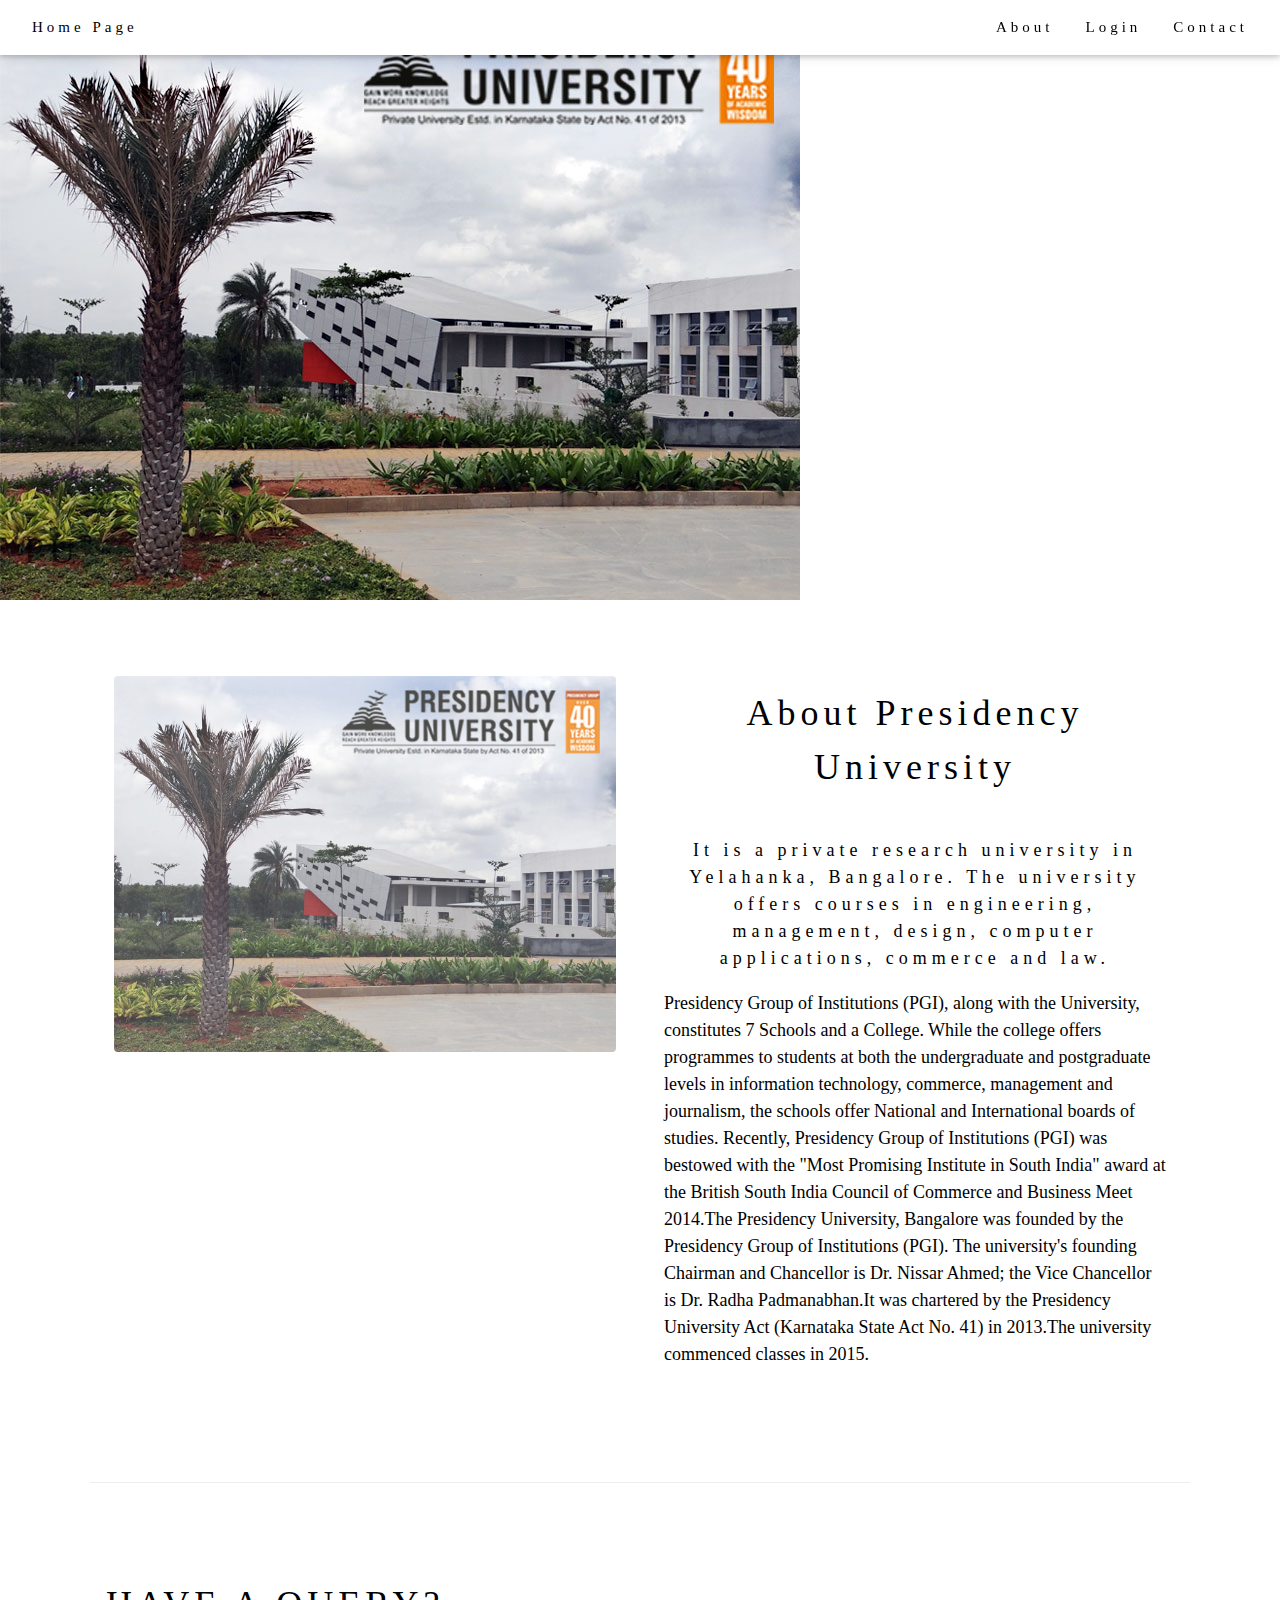
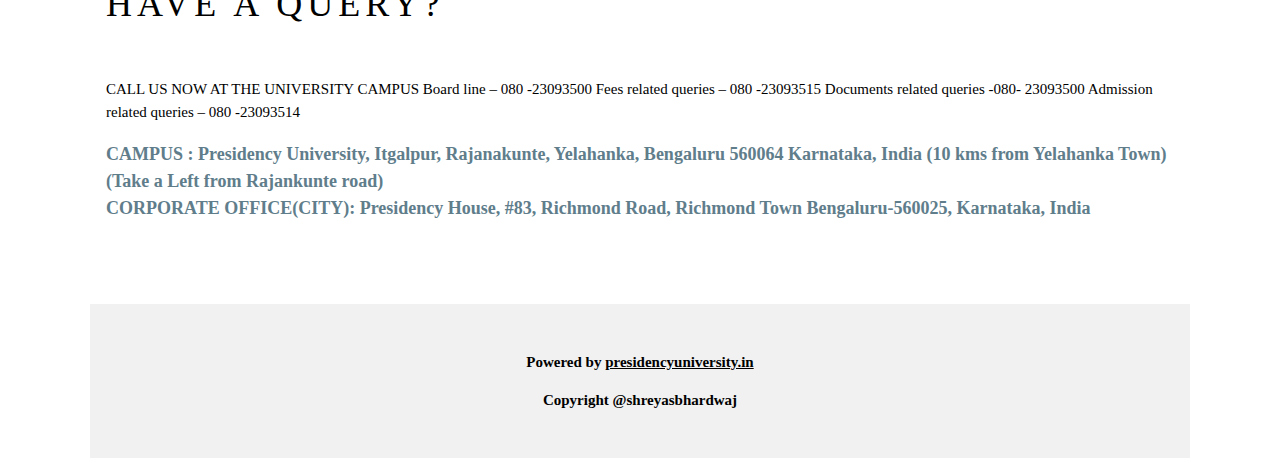
<file: index.html>
<!DOCTYPE html>
<html>
<title>Home Page</title>
<meta charset="UTF-8">
<meta name="viewport" content="width=device-width, initial-scale=1">
<link rel="stylesheet" href="https://www.w3schools.com/w3css/4/w3.css">
<style>
body {
  font-family: "Times New Roman", Georgia, Serif;}
h1, h2, h3, h4, h5, h6 {
  font-family: "Playfair Display";
  letter-spacing: 5px;
}
</style>
<body>

<!-- Navbar (sit on top) -->
<div class="w3-top">
  <div class="w3-bar w3-white w3-padding w3-card" style="letter-spacing:4px;">
    <a href="#home" class="w3-bar-item w3-button">Home Page</a>
    <!-- Right-sided navbar links. Hide them on small screens -->
    <div class="w3-right w3-hide-small">
      <a href="#about" class="w3-bar-item w3-button">About</a>
      <a href="Login_v3" class="w3-bar-item w3-button">Login</a>
      <a href="#contact" class="w3-bar-item w3-button">Contact</a>
    </div>
  </div>
</div>

<!-- Header -->
<header class="w3-display-container w3-content w3-wide" style="max-width:1600px;min-width:500px" id="home">
  <img class="w3-image" src="../images/presidency-campus.jpg" alt="Presidency" width="800" height="600">
  <div class="w3-display-bottomleft w3-padding-large w3-opacity">
    <h1 class="w3-xxlarge">PU</h1>
  </div>
</header>

<!-- Page content -->
<div class="w3-content" style="max-width:1100px">

  <!-- About Section -->
  <div class="w3-row w3-padding-64" id="about">
    <div class="w3-col m6 w3-padding-large w3-hide-small">
     <img src="./images/presidency-campus.jpg" class="w3-round w3-image w3-opacity-min" alt="Table Setting" width="800" height="600">
    </div>

    <div class="w3-col m6 w3-padding-large">
      <h1 class="w3-center">About Presidency University</h1><br>
      <h5 class="w3-center">It is a private research university in Yelahanka, Bangalore. The university offers courses in engineering, management, design, computer applications, commerce and law.</h5>
      <p class="w3-large">Presidency Group of Institutions (PGI), along with the University, constitutes 7 Schools and a College. While the college offers programmes to students at both the undergraduate and postgraduate levels in information technology, commerce, management and journalism, the schools offer National and International boards of studies. Recently, Presidency Group of Institutions (PGI) was bestowed with the "Most Promising Institute in South India" award at the British South India Council of Commerce and Business Meet 2014.The Presidency University, Bangalore was founded by the Presidency Group of Institutions (PGI). The university's founding Chairman and Chancellor is Dr. Nissar Ahmed; the Vice Chancellor is Dr. Radha Padmanabhan.It was chartered by the Presidency University Act (Karnataka State Act No. 41) in 2013.The university commenced classes in 2015.</p>
    </div>
  </div>
  
  <hr>
  
  
  <!-- Contact Section -->
  <div class="w3-container w3-padding-64" id="contact">
    <h1>HAVE A QUERY?</h1><br>
    <p>CALL US NOW AT THE UNIVERSITY CAMPUS
Board line – 080 -23093500
Fees related queries – 080 -23093515
Documents related queries -080- 23093500
Admission related queries – 080 -23093514</p>
    <p class="w3-text-blue-grey w3-large"><b>CAMPUS :
Presidency University,
Itgalpur, Rajanakunte,
Yelahanka,
Bengaluru 560064
Karnataka, India
(10 kms from Yelahanka Town)
(Take a Left from Rajankunte road)<br>

CORPORATE OFFICE(CITY):
Presidency House,
#83, Richmond Road,
Richmond Town
Bengaluru-560025,
Karnataka, India</p>
    
  
<!-- End page content -->
</div>

<!-- Footer -->
<footer class="w3-center w3-light-grey w3-padding-32">
  <p>Powered by <a href="https://presidencyuniversity.in/" title="W3.CSS" target="_blank" class="w3-hover-text-green">presidencyuniversity.in</a></p>
  <p> Copyright @shreyasbhardwaj </p>
</footer>

</body>
</html>
</file>
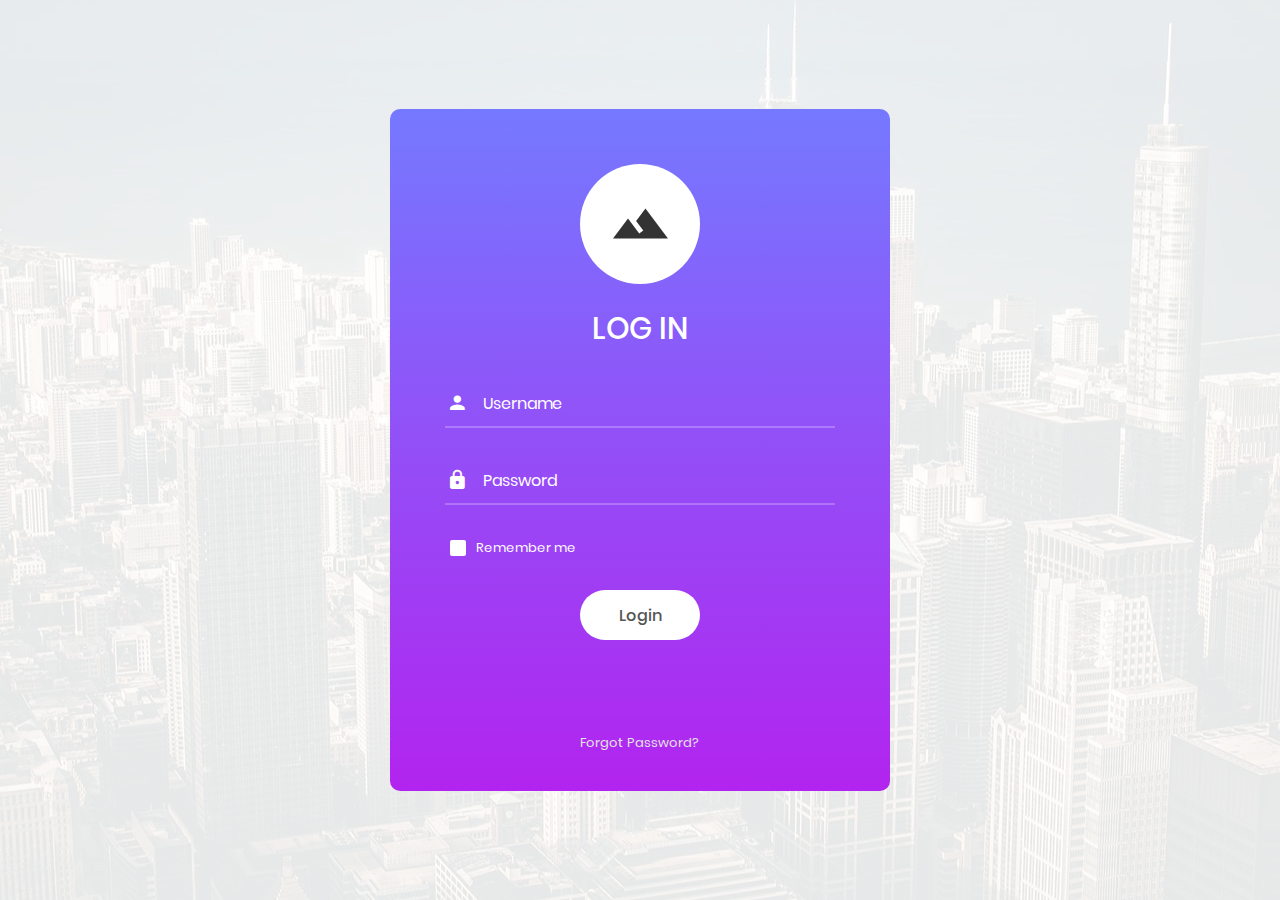
<file: Login_v3/index.html>
<!DOCTYPE html>
<html lang="en">
<head>
	<title>Login V3</title>
	<meta charset="UTF-8">
	<meta name="viewport" content="width=device-width, initial-scale=1">
<!--===============================================================================================-->	
	<link rel="icon" type="image/png" href="images/icons/favicon.ico"/>
<!--===============================================================================================-->
	<link rel="stylesheet" type="text/css" href="vendor/bootstrap/css/bootstrap.min.css">
<!--===============================================================================================-->
	<link rel="stylesheet" type="text/css" href="fonts/font-awesome-4.7.0/css/font-awesome.min.css">
<!--===============================================================================================-->
	<link rel="stylesheet" type="text/css" href="fonts/iconic/css/material-design-iconic-font.min.css">
<!--===============================================================================================-->
	<link rel="stylesheet" type="text/css" href="vendor/animate/animate.css">
<!--===============================================================================================-->	
	<link rel="stylesheet" type="text/css" href="vendor/css-hamburgers/hamburgers.min.css">
<!--===============================================================================================-->
	<link rel="stylesheet" type="text/css" href="vendor/animsition/css/animsition.min.css">
<!--===============================================================================================-->
	<link rel="stylesheet" type="text/css" href="vendor/select2/select2.min.css">
<!--===============================================================================================-->	
	<link rel="stylesheet" type="text/css" href="vendor/daterangepicker/daterangepicker.css">
<!--===============================================================================================-->
	<link rel="stylesheet" type="text/css" href="css/util.css">
	<link rel="stylesheet" type="text/css" href="css/main.css">
<!--===============================================================================================-->
</head>
<body>
	
	<div class="limiter">
		<div class="container-login100" style="background-image: url('images/bg-01.jpg');">
			<div class="wrap-login100">
				<form class="login100-form validate-form" action="..\logintest.php" method="post">
					<span class="login100-form-logo">
						<i class="zmdi zmdi-landscape"></i>
					</span>

					<span class="login100-form-title p-b-34 p-t-27">
						Log in
					</span>

					<div class="wrap-input100 validate-input" data-validate = "Enter username">
						<input class="input100" type="text" name="username" placeholder="Username">
						<span class="focus-input100" data-placeholder="&#xf207;"></span>
					</div>

					<div class="wrap-input100 validate-input" data-validate="Enter password">
						<input class="input100" type="password" name="pass" placeholder="Password">
						<span class="focus-input100" data-placeholder="&#xf191;"></span>
					</div>

					<div class="contact100-form-checkbox">
						<input class="input-checkbox100" id="ckb1" type="checkbox" name="remember-me">
						<label class="label-checkbox100" for="ckb1">
							Remember me
						</label>
					</div>

					<div class="container-login100-form-btn">
						<button class="login100-form-btn">
							Login
						</button>
					</div>

					<div class="text-center p-t-90">
						<a class="txt1" href="#">
							Forgot Password?
						</a>
					</div>
				</form>
			</div>
		</div>
	</div>
	

	<div id="dropDownSelect1"></div>
	
<!--===============================================================================================-->
	<script src="vendor/jquery/jquery-3.2.1.min.js"></script>
<!--===============================================================================================-->
	<script src="vendor/animsition/js/animsition.min.js"></script>
<!--===============================================================================================-->
	<script src="vendor/bootstrap/js/popper.js"></script>
	<script src="vendor/bootstrap/js/bootstrap.min.js"></script>
<!--===============================================================================================-->
	<script src="vendor/select2/select2.min.js"></script>
<!--===============================================================================================-->
	<script src="vendor/daterangepicker/moment.min.js"></script>
	<script src="vendor/daterangepicker/daterangepicker.js"></script>
<!--===============================================================================================-->
	<script src="vendor/countdowntime/countdowntime.js"></script>
<!--===============================================================================================-->
	<script src="js/main.js"></script>

</body>
</html>
</file>
<file: Login_v3/vendor/daterangepicker/daterangepicker.css>
.daterangepicker {
  position: absolute;
  color: inherit;
  background-color: #fff;
  border-radius: 4px;
  width: 278px;
  padding: 4px;
  margin-top: 1px;
  top: 100px;
  left: 20px;
  /* Calendars */ }
  .daterangepicker:before, .daterangepicker:after {
    position: absolute;
    display: inline-block;
    border-bottom-color: rgba(0, 0, 0, 0.2);
    content: ''; }
  .daterangepicker:before {
    top: -7px;
    border-right: 7px solid transparent;
    border-left: 7px solid transparent;
    border-bottom: 7px solid #ccc; }
  .daterangepicker:after {
    top: -6px;
    border-right: 6px solid transparent;
    border-bottom: 6px solid #fff;
    border-left: 6px solid transparent; }
  .daterangepicker.opensleft:before {
    right: 9px; }
  .daterangepicker.opensleft:after {
    right: 10px; }
  .daterangepicker.openscenter:before {
    left: 0;
    right: 0;
    width: 0;
    margin-left: auto;
    margin-right: auto; }
  .daterangepicker.openscenter:after {
    left: 0;
    right: 0;
    width: 0;
    margin-left: auto;
    margin-right: auto; }
  .daterangepicker.opensright:before {
    left: 9px; }
  .daterangepicker.opensright:after {
    left: 10px; }
  .daterangepicker.dropup {
    margin-top: -5px; }
    .daterangepicker.dropup:before {
      top: initial;
      bottom: -7px;
      border-bottom: initial;
      border-top: 7px solid #ccc; }
    .daterangepicker.dropup:after {
      top: initial;
      bottom: -6px;
      border-bottom: initial;
      border-top: 6px solid #fff; }
  .daterangepicker.dropdown-menu {
    max-width: none;
    z-index: 3001; }
  .daterangepicker.single .ranges, .daterangepicker.single .calendar {
    float: none; }
  .daterangepicker.show-calendar .calendar {
    display: block; }
  .daterangepicker .calendar {
    display: none;
    max-width: 270px;
    margin: 4px; }
    .daterangepicker .calendar.single .calendar-table {
      border: none; }
    .daterangepicker .calendar th, .daterangepicker .calendar td {
      white-space: nowrap;
      text-align: center;
      min-width: 32px; }
  .daterangepicker .calendar-table {
    border: 1px solid #fff;
    padding: 4px;
    border-radius: 4px;
    background-color: #fff; }
  .daterangepicker table {
    width: 100%;
    margin: 0; }
  .daterangepicker td, .daterangepicker th {
    text-align: center;
    width: 20px;
    height: 20px;
    border-radius: 4px;
    border: 1px solid transparent;
    white-space: nowrap;
    cursor: pointer; }
    .daterangepicker td.available:hover, .daterangepicker th.available:hover {
      background-color: #eee;
      border-color: transparent;
      color: inherit; }
    .daterangepicker td.week, .daterangepicker th.week {
      font-size: 80%;
      color: #ccc; }
  .daterangepicker td.off, .daterangepicker td.off.in-range, .daterangepicker td.off.start-date, .daterangepicker td.off.end-date {
    background-color: #fff;
    border-color: transparent;
    color: #999; }
  .daterangepicker td.in-range {
    background-color: #ebf4f8;
    border-color: transparent;
    color: #000;
    border-radius: 0; }
  .daterangepicker td.start-date {
    border-radius: 4px 0 0 4px; }
  .daterangepicker td.end-date {
    border-radius: 0 4px 4px 0; }
  .daterangepicker td.start-date.end-date {
    border-radius: 4px; }
  .daterangepicker td.active, .daterangepicker td.active:hover {
    background-color: #357ebd;
    border-color: transparent;
    color: #fff; }
  .daterangepicker th.month {
    width: auto; }
  .daterangepicker td.disabled, .daterangepicker option.disabled {
    color: #999;
    cursor: not-allowed;
    text-decoration: line-through; }
  .daterangepicker select.monthselect, .daterangepicker select.yearselect {
    font-size: 12px;
    padding: 1px;
    height: auto;
    margin: 0;
    cursor: default; }
  .daterangepicker select.monthselect {
    margin-right: 2%;
    width: 56%; }
  .daterangepicker select.yearselect {
    width: 40%; }
  .daterangepicker select.hourselect, .daterangepicker select.minuteselect, .daterangepicker select.secondselect, .daterangepicker select.ampmselect {
    width: 50px;
    margin-bottom: 0; }
  .daterangepicker .input-mini {
    border: 1px solid #ccc;
    border-radius: 4px;
    color: #555;
    height: 30px;
    line-height: 30px;
    display: block;
    vertical-align: middle;
    margin: 0 0 5px 0;
    padding: 0 6px 0 28px;
    width: 100%; }
    .daterangepicker .input-mini.active {
      border: 1px solid #08c;
      border-radius: 4px; }
  .daterangepicker .daterangepicker_input {
    position: relative; }
    .daterangepicker .daterangepicker_input i {
      position: absolute;
      left: 8px;
      top: 8px; }
  .daterangepicker.rtl .input-mini {
    padding-right: 28px;
    padding-left: 6px; }
  .daterangepicker.rtl .daterangepicker_input i {
    left: auto;
    right: 8px; }
  .daterangepicker .calendar-time {
    text-align: center;
    margin: 5px auto;
    line-height: 30px;
    position: relative;
    padding-left: 28px; }
    .daterangepicker .calendar-time select.disabled {
      color: #ccc;
      cursor: not-allowed; }

.ranges {
  font-size: 11px;
  float: none;
  margin: 4px;
  text-align: left; }
  .ranges ul {
    list-style: none;
    margin: 0 auto;
    padding: 0;
    width: 100%; }
  .ranges li {
    font-size: 13px;
    background-color: #f5f5f5;
    border: 1px solid #f5f5f5;
    border-radius: 4px;
    color: #08c;
    padding: 3px 12px;
    margin-bottom: 8px;
    cursor: pointer; }
    .ranges li:hover {
      background-color: #08c;
      border: 1px solid #08c;
      color: #fff; }
    .ranges li.active {
      background-color: #08c;
      border: 1px solid #08c;
      color: #fff; }

/*  Larger Screen Styling */
@media (min-width: 564px) {
  .daterangepicker {
    width: auto; }
    .daterangepicker .ranges ul {
      width: 160px; }
    .daterangepicker.single .ranges ul {
      width: 100%; }
    .daterangepicker.single .calendar.left {
      clear: none; }
    .daterangepicker.single.ltr .ranges, .daterangepicker.single.ltr .calendar {
      float: left; }
    .daterangepicker.single.rtl .ranges, .daterangepicker.single.rtl .calendar {
      float: right; }
    .daterangepicker.ltr {
      direction: ltr;
      text-align: left; }
      .daterangepicker.ltr .calendar.left {
        clear: left;
        margin-right: 0; }
        .daterangepicker.ltr .calendar.left .calendar-table {
          border-right: none;
          border-top-right-radius: 0;
          border-bottom-right-radius: 0; }
      .daterangepicker.ltr .calendar.right {
        margin-left: 0; }
        .daterangepicker.ltr .calendar.right .calendar-table {
          border-left: none;
          border-top-left-radius: 0;
          border-bottom-left-radius: 0; }
      .daterangepicker.ltr .left .daterangepicker_input {
        padding-right: 12px; }
      .daterangepicker.ltr .calendar.left .calendar-table {
        padding-right: 12px; }
      .daterangepicker.ltr .ranges, .daterangepicker.ltr .calendar {
        float: left; }
    .daterangepicker.rtl {
      direction: rtl;
      text-align: right; }
      .daterangepicker.rtl .calendar.left {
        clear: right;
        margin-left: 0; }
        .daterangepicker.rtl .calendar.left .calendar-table {
          border-left: none;
          border-top-left-radius: 0;
          border-bottom-left-radius: 0; }
      .daterangepicker.rtl .calendar.right {
        margin-right: 0; }
        .daterangepicker.rtl .calendar.right .calendar-table {
          border-right: none;
          border-top-right-radius: 0;
          border-bottom-right-radius: 0; }
      .daterangepicker.rtl .left .daterangepicker_input {
        padding-left: 12px; }
      .daterangepicker.rtl .calendar.left .calendar-table {
        padding-left: 12px; }
      .daterangepicker.rtl .ranges, .daterangepicker.rtl .calendar {
        text-align: right;
        float: right; } }
@media (min-width: 730px) {
  .daterangepicker .ranges {
    width: auto; }
  .daterangepicker.ltr .ranges {
    float: left; }
  .daterangepicker.rtl .ranges {
    float: right; }
  .daterangepicker .calendar.left {
    clear: none !important; } }
</file>
<file: Login_v3/css/util.css>
/*[ FONT SIZE ]
///////////////////////////////////////////////////////////
*/
.fs-1 {font-size: 1px;}
.fs-2 {font-size: 2px;}
.fs-3 {font-size: 3px;}
.fs-4 {font-size: 4px;}
.fs-5 {font-size: 5px;}
.fs-6 {font-size: 6px;}
.fs-7 {font-size: 7px;}
.fs-8 {font-size: 8px;}
.fs-9 {font-size: 9px;}
.fs-10 {font-size: 10px;}
.fs-11 {font-size: 11px;}
.fs-12 {font-size: 12px;}
.fs-13 {font-size: 13px;}
.fs-14 {font-size: 14px;}
.fs-15 {font-size: 15px;}
.fs-16 {font-size: 16px;}
.fs-17 {font-size: 17px;}
.fs-18 {font-size: 18px;}
.fs-19 {font-size: 19px;}
.fs-20 {font-size: 20px;}
.fs-21 {font-size: 21px;}
.fs-22 {font-size: 22px;}
.fs-23 {font-size: 23px;}
.fs-24 {font-size: 24px;}
.fs-25 {font-size: 25px;}
.fs-26 {font-size: 26px;}
.fs-27 {font-size: 27px;}
.fs-28 {font-size: 28px;}
.fs-29 {font-size: 29px;}
.fs-30 {font-size: 30px;}
.fs-31 {font-size: 31px;}
.fs-32 {font-size: 32px;}
.fs-33 {font-size: 33px;}
.fs-34 {font-size: 34px;}
.fs-35 {font-size: 35px;}
.fs-36 {font-size: 36px;}
.fs-37 {font-size: 37px;}
.fs-38 {font-size: 38px;}
.fs-39 {font-size: 39px;}
.fs-40 {font-size: 40px;}
.fs-41 {font-size: 41px;}
.fs-42 {font-size: 42px;}
.fs-43 {font-size: 43px;}
.fs-44 {font-size: 44px;}
.fs-45 {font-size: 45px;}
.fs-46 {font-size: 46px;}
.fs-47 {font-size: 47px;}
.fs-48 {font-size: 48px;}
.fs-49 {font-size: 49px;}
.fs-50 {font-size: 50px;}
.fs-51 {font-size: 51px;}
.fs-52 {font-size: 52px;}
.fs-53 {font-size: 53px;}
.fs-54 {font-size: 54px;}
.fs-55 {font-size: 55px;}
.fs-56 {font-size: 56px;}
.fs-57 {font-size: 57px;}
.fs-58 {font-size: 58px;}
.fs-59 {font-size: 59px;}
.fs-60 {font-size: 60px;}
.fs-61 {font-size: 61px;}
.fs-62 {font-size: 62px;}
.fs-63 {font-size: 63px;}
.fs-64 {font-size: 64px;}
.fs-65 {font-size: 65px;}
.fs-66 {font-size: 66px;}
.fs-67 {font-size: 67px;}
.fs-68 {font-size: 68px;}
.fs-69 {font-size: 69px;}
.fs-70 {font-size: 70px;}
.fs-71 {font-size: 71px;}
.fs-72 {font-size: 72px;}
.fs-73 {font-size: 73px;}
.fs-74 {font-size: 74px;}
.fs-75 {font-size: 75px;}
.fs-76 {font-size: 76px;}
.fs-77 {font-size: 77px;}
.fs-78 {font-size: 78px;}
.fs-79 {font-size: 79px;}
.fs-80 {font-size: 80px;}
.fs-81 {font-size: 81px;}
.fs-82 {font-size: 82px;}
.fs-83 {font-size: 83px;}
.fs-84 {font-size: 84px;}
.fs-85 {font-size: 85px;}
.fs-86 {font-size: 86px;}
.fs-87 {font-size: 87px;}
.fs-88 {font-size: 88px;}
.fs-89 {font-size: 89px;}
.fs-90 {font-size: 90px;}
.fs-91 {font-size: 91px;}
.fs-92 {font-size: 92px;}
.fs-93 {font-size: 93px;}
.fs-94 {font-size: 94px;}
.fs-95 {font-size: 95px;}
.fs-96 {font-size: 96px;}
.fs-97 {font-size: 97px;}
.fs-98 {font-size: 98px;}
.fs-99 {font-size: 99px;}
.fs-100 {font-size: 100px;}
.fs-101 {font-size: 101px;}
.fs-102 {font-size: 102px;}
.fs-103 {font-size: 103px;}
.fs-104 {font-size: 104px;}
.fs-105 {font-size: 105px;}
.fs-106 {font-size: 106px;}
.fs-107 {font-size: 107px;}
.fs-108 {font-size: 108px;}
.fs-109 {font-size: 109px;}
.fs-110 {font-size: 110px;}
.fs-111 {font-size: 111px;}
.fs-112 {font-size: 112px;}
.fs-113 {font-size: 113px;}
.fs-114 {font-size: 114px;}
.fs-115 {font-size: 115px;}
.fs-116 {font-size: 116px;}
.fs-117 {font-size: 117px;}
.fs-118 {font-size: 118px;}
.fs-119 {font-size: 119px;}
.fs-120 {font-size: 120px;}
.fs-121 {font-size: 121px;}
.fs-122 {font-size: 122px;}
.fs-123 {font-size: 123px;}
.fs-124 {font-size: 124px;}
.fs-125 {font-size: 125px;}
.fs-126 {font-size: 126px;}
.fs-127 {font-size: 127px;}
.fs-128 {font-size: 128px;}
.fs-129 {font-size: 129px;}
.fs-130 {font-size: 130px;}
.fs-131 {font-size: 131px;}
.fs-132 {font-size: 132px;}
.fs-133 {font-size: 133px;}
.fs-134 {font-size: 134px;}
.fs-135 {font-size: 135px;}
.fs-136 {font-size: 136px;}
.fs-137 {font-size: 137px;}
.fs-138 {font-size: 138px;}
.fs-139 {font-size: 139px;}
.fs-140 {font-size: 140px;}
.fs-141 {font-size: 141px;}
.fs-142 {font-size: 142px;}
.fs-143 {font-size: 143px;}
.fs-144 {font-size: 144px;}
.fs-145 {font-size: 145px;}
.fs-146 {font-size: 146px;}
.fs-147 {font-size: 147px;}
.fs-148 {font-size: 148px;}
.fs-149 {font-size: 149px;}
.fs-150 {font-size: 150px;}
.fs-151 {font-size: 151px;}
.fs-152 {font-size: 152px;}
.fs-153 {font-size: 153px;}
.fs-154 {font-size: 154px;}
.fs-155 {font-size: 155px;}
.fs-156 {font-size: 156px;}
.fs-157 {font-size: 157px;}
.fs-158 {font-size: 158px;}
.fs-159 {font-size: 159px;}
.fs-160 {font-size: 160px;}
.fs-161 {font-size: 161px;}
.fs-162 {font-size: 162px;}
.fs-163 {font-size: 163px;}
.fs-164 {font-size: 164px;}
.fs-165 {font-size: 165px;}
.fs-166 {font-size: 166px;}
.fs-167 {font-size: 167px;}
.fs-168 {font-size: 168px;}
.fs-169 {font-size: 169px;}
.fs-170 {font-size: 170px;}
.fs-171 {font-size: 171px;}
.fs-172 {font-size: 172px;}
.fs-173 {font-size: 173px;}
.fs-174 {font-size: 174px;}
.fs-175 {font-size: 175px;}
.fs-176 {font-size: 176px;}
.fs-177 {font-size: 177px;}
.fs-178 {font-size: 178px;}
.fs-179 {font-size: 179px;}
.fs-180 {font-size: 180px;}
.fs-181 {font-size: 181px;}
.fs-182 {font-size: 182px;}
.fs-183 {font-size: 183px;}
.fs-184 {font-size: 184px;}
.fs-185 {font-size: 185px;}
.fs-186 {font-size: 186px;}
.fs-187 {font-size: 187px;}
.fs-188 {font-size: 188px;}
.fs-189 {font-size: 189px;}
.fs-190 {font-size: 190px;}
.fs-191 {font-size: 191px;}
.fs-192 {font-size: 192px;}
.fs-193 {font-size: 193px;}
.fs-194 {font-size: 194px;}
.fs-195 {font-size: 195px;}
.fs-196 {font-size: 196px;}
.fs-197 {font-size: 197px;}
.fs-198 {font-size: 198px;}
.fs-199 {font-size: 199px;}
.fs-200 {font-size: 200px;}

/*[ PADDING ]
///////////////////////////////////////////////////////////
*/
.p-t-0 {padding-top: 0px;}
.p-t-1 {padding-top: 1px;}
.p-t-2 {padding-top: 2px;}
.p-t-3 {padding-top: 3px;}
.p-t-4 {padding-top: 4px;}
.p-t-5 {padding-top: 5px;}
.p-t-6 {padding-top: 6px;}
.p-t-7 {padding-top: 7px;}
.p-t-8 {padding-top: 8px;}
.p-t-9 {padding-top: 9px;}
.p-t-10 {padding-top: 10px;}
.p-t-11 {padding-top: 11px;}
.p-t-12 {padding-top: 12px;}
.p-t-13 {padding-top: 13px;}
.p-t-14 {padding-top: 14px;}
.p-t-15 {padding-top: 15px;}
.p-t-16 {padding-top: 16px;}
.p-t-17 {padding-top: 17px;}
.p-t-18 {padding-top: 18px;}
.p-t-19 {padding-top: 19px;}
.p-t-20 {padding-top: 20px;}
.p-t-21 {padding-top: 21px;}
.p-t-22 {padding-top: 22px;}
.p-t-23 {padding-top: 23px;}
.p-t-24 {padding-top: 24px;}
.p-t-25 {padding-top: 25px;}
.p-t-26 {padding-top: 26px;}
.p-t-27 {padding-top: 27px;}
.p-t-28 {padding-top: 28px;}
.p-t-29 {padding-top: 29px;}
.p-t-30 {padding-top: 30px;}
.p-t-31 {padding-top: 31px;}
.p-t-32 {padding-top: 32px;}
.p-t-33 {padding-top: 33px;}
.p-t-34 {padding-top: 34px;}
.p-t-35 {padding-top: 35px;}
.p-t-36 {padding-top: 36px;}
.p-t-37 {padding-top: 37px;}
.p-t-38 {padding-top: 38px;}
.p-t-39 {padding-top: 39px;}
.p-t-40 {padding-top: 40px;}
.p-t-41 {padding-top: 41px;}
.p-t-42 {padding-top: 42px;}
.p-t-43 {padding-top: 43px;}
.p-t-44 {padding-top: 44px;}
.p-t-45 {padding-top: 45px;}
.p-t-46 {padding-top: 46px;}
.p-t-47 {padding-top: 47px;}
.p-t-48 {padding-top: 48px;}
.p-t-49 {padding-top: 49px;}
.p-t-50 {padding-top: 50px;}
.p-t-51 {padding-top: 51px;}
.p-t-52 {padding-top: 52px;}
.p-t-53 {padding-top: 53px;}
.p-t-54 {padding-top: 54px;}
.p-t-55 {padding-top: 55px;}
.p-t-56 {padding-top: 56px;}
.p-t-57 {padding-top: 57px;}
.p-t-58 {padding-top: 58px;}
.p-t-59 {padding-top: 59px;}
.p-t-60 {padding-top: 60px;}
.p-t-61 {padding-top: 61px;}
.p-t-62 {padding-top: 62px;}
.p-t-63 {padding-top: 63px;}
.p-t-64 {padding-top: 64px;}
.p-t-65 {padding-top: 65px;}
.p-t-66 {padding-top: 66px;}
.p-t-67 {padding-top: 67px;}
.p-t-68 {padding-top: 68px;}
.p-t-69 {padding-top: 69px;}
.p-t-70 {padding-top: 70px;}
.p-t-71 {padding-top: 71px;}
.p-t-72 {padding-top: 72px;}
.p-t-73 {padding-top: 73px;}
.p-t-74 {padding-top: 74px;}
.p-t-75 {padding-top: 75px;}
.p-t-76 {padding-top: 76px;}
.p-t-77 {padding-top: 77px;}
.p-t-78 {padding-top: 78px;}
.p-t-79 {padding-top: 79px;}
.p-t-80 {padding-top: 80px;}
.p-t-81 {padding-top: 81px;}
.p-t-82 {padding-top: 82px;}
.p-t-83 {padding-top: 83px;}
.p-t-84 {padding-top: 84px;}
.p-t-85 {padding-top: 85px;}
.p-t-86 {padding-top: 86px;}
.p-t-87 {padding-top: 87px;}
.p-t-88 {padding-top: 88px;}
.p-t-89 {padding-top: 89px;}
.p-t-90 {padding-top: 90px;}
.p-t-91 {padding-top: 91px;}
.p-t-92 {padding-top: 92px;}
.p-t-93 {padding-top: 93px;}
.p-t-94 {padding-top: 94px;}
.p-t-95 {padding-top: 95px;}
.p-t-96 {padding-top: 96px;}
.p-t-97 {padding-top: 97px;}
.p-t-98 {padding-top: 98px;}
.p-t-99 {padding-top: 99px;}
.p-t-100 {padding-top: 100px;}
.p-t-101 {padding-top: 101px;}
.p-t-102 {padding-top: 102px;}
.p-t-103 {padding-top: 103px;}
.p-t-104 {padding-top: 104px;}
.p-t-105 {padding-top: 105px;}
.p-t-106 {padding-top: 106px;}
.p-t-107 {padding-top: 107px;}
.p-t-108 {padding-top: 108px;}
.p-t-109 {padding-top: 109px;}
.p-t-110 {padding-top: 110px;}
.p-t-111 {padding-top: 111px;}
.p-t-112 {padding-top: 112px;}
.p-t-113 {padding-top: 113px;}
.p-t-114 {padding-top: 114px;}
.p-t-115 {padding-top: 115px;}
.p-t-116 {padding-top: 116px;}
.p-t-117 {padding-top: 117px;}
.p-t-118 {padding-top: 118px;}
.p-t-119 {padding-top: 119px;}
.p-t-120 {padding-top: 120px;}
.p-t-121 {padding-top: 121px;}
.p-t-122 {padding-top: 122px;}
.p-t-123 {padding-top: 123px;}
.p-t-124 {padding-top: 124px;}
.p-t-125 {padding-top: 125px;}
.p-t-126 {padding-top: 126px;}
.p-t-127 {padding-top: 127px;}
.p-t-128 {padding-top: 128px;}
.p-t-129 {padding-top: 129px;}
.p-t-130 {padding-top: 130px;}
.p-t-131 {padding-top: 131px;}
.p-t-132 {padding-top: 132px;}
.p-t-133 {padding-top: 133px;}
.p-t-134 {padding-top: 134px;}
.p-t-135 {padding-top: 135px;}
.p-t-136 {padding-top: 136px;}
.p-t-137 {padding-top: 137px;}
.p-t-138 {padding-top: 138px;}
.p-t-139 {padding-top: 139px;}
.p-t-140 {padding-top: 140px;}
.p-t-141 {padding-top: 141px;}
.p-t-142 {padding-top: 142px;}
.p-t-143 {padding-top: 143px;}
.p-t-144 {padding-top: 144px;}
.p-t-145 {padding-top: 145px;}
.p-t-146 {padding-top: 146px;}
.p-t-147 {padding-top: 147px;}
.p-t-148 {padding-top: 148px;}
.p-t-149 {padding-top: 149px;}
.p-t-150 {padding-top: 150px;}
.p-t-151 {padding-top: 151px;}
.p-t-152 {padding-top: 152px;}
.p-t-153 {padding-top: 153px;}
.p-t-154 {padding-top: 154px;}
.p-t-155 {padding-top: 155px;}
.p-t-156 {padding-top: 156px;}
.p-t-157 {padding-top: 157px;}
.p-t-158 {padding-top: 158px;}
.p-t-159 {padding-top: 159px;}
.p-t-160 {padding-top: 160px;}
.p-t-161 {padding-top: 161px;}
.p-t-162 {padding-top: 162px;}
.p-t-163 {padding-top: 163px;}
.p-t-164 {padding-top: 164px;}
.p-t-165 {padding-top: 165px;}
.p-t-166 {padding-top: 166px;}
.p-t-167 {padding-top: 167px;}
.p-t-168 {padding-top: 168px;}
.p-t-169 {padding-top: 169px;}
.p-t-170 {padding-top: 170px;}
.p-t-171 {padding-top: 171px;}
.p-t-172 {padding-top: 172px;}
.p-t-173 {padding-top: 173px;}
.p-t-174 {padding-top: 174px;}
.p-t-175 {padding-top: 175px;}
.p-t-176 {padding-top: 176px;}
.p-t-177 {padding-top: 177px;}
.p-t-178 {padding-top: 178px;}
.p-t-179 {padding-top: 179px;}
.p-t-180 {padding-top: 180px;}
.p-t-181 {padding-top: 181px;}
.p-t-182 {padding-top: 182px;}
.p-t-183 {padding-top: 183px;}
.p-t-184 {padding-top: 184px;}
.p-t-185 {padding-top: 185px;}
.p-t-186 {padding-top: 186px;}
.p-t-187 {padding-top: 187px;}
.p-t-188 {padding-top: 188px;}
.p-t-189 {padding-top: 189px;}
.p-t-190 {padding-top: 190px;}
.p-t-191 {padding-top: 191px;}
.p-t-192 {padding-top: 192px;}
.p-t-193 {padding-top: 193px;}
.p-t-194 {padding-top: 194px;}
.p-t-195 {padding-top: 195px;}
.p-t-196 {padding-top: 196px;}
.p-t-197 {padding-top: 197px;}
.p-t-198 {padding-top: 198px;}
.p-t-199 {padding-top: 199px;}
.p-t-200 {padding-top: 200px;}
.p-t-201 {padding-top: 201px;}
.p-t-202 {padding-top: 202px;}
.p-t-203 {padding-top: 203px;}
.p-t-204 {padding-top: 204px;}
.p-t-205 {padding-top: 205px;}
.p-t-206 {padding-top: 206px;}
.p-t-207 {padding-top: 207px;}
.p-t-208 {padding-top: 208px;}
.p-t-209 {padding-top: 209px;}
.p-t-210 {padding-top: 210px;}
.p-t-211 {padding-top: 211px;}
.p-t-212 {padding-top: 212px;}
.p-t-213 {padding-top: 213px;}
.p-t-214 {padding-top: 214px;}
.p-t-215 {padding-top: 215px;}
.p-t-216 {padding-top: 216px;}
.p-t-217 {padding-top: 217px;}
.p-t-218 {padding-top: 218px;}
.p-t-219 {padding-top: 219px;}
.p-t-220 {padding-top: 220px;}
.p-t-221 {padding-top: 221px;}
.p-t-222 {padding-top: 222px;}
.p-t-223 {padding-top: 223px;}
.p-t-224 {padding-top: 224px;}
.p-t-225 {padding-top: 225px;}
.p-t-226 {padding-top: 226px;}
.p-t-227 {padding-top: 227px;}
.p-t-228 {padding-top: 228px;}
.p-t-229 {padding-top: 229px;}
.p-t-230 {padding-top: 230px;}
.p-t-231 {padding-top: 231px;}
.p-t-232 {padding-top: 232px;}
.p-t-233 {padding-top: 233px;}
.p-t-234 {padding-top: 234px;}
.p-t-235 {padding-top: 235px;}
.p-t-236 {padding-top: 236px;}
.p-t-237 {padding-top: 237px;}
.p-t-238 {padding-top: 238px;}
.p-t-239 {padding-top: 239px;}
.p-t-240 {padding-top: 240px;}
.p-t-241 {padding-top: 241px;}
.p-t-242 {padding-top: 242px;}
.p-t-243 {padding-top: 243px;}
.p-t-244 {padding-top: 244px;}
.p-t-245 {padding-top: 245px;}
.p-t-246 {padding-top: 246px;}
.p-t-247 {padding-top: 247px;}
.p-t-248 {padding-top: 248px;}
.p-t-249 {padding-top: 249px;}
.p-t-250 {padding-top: 250px;}
.p-b-0 {padding-bottom: 0px;}
.p-b-1 {padding-bottom: 1px;}
.p-b-2 {padding-bottom: 2px;}
.p-b-3 {padding-bottom: 3px;}
.p-b-4 {padding-bottom: 4px;}
.p-b-5 {padding-bottom: 5px;}
.p-b-6 {padding-bottom: 6px;}
.p-b-7 {padding-bottom: 7px;}
.p-b-8 {padding-bottom: 8px;}
.p-b-9 {padding-bottom: 9px;}
.p-b-10 {padding-bottom: 10px;}
.p-b-11 {padding-bottom: 11px;}
.p-b-12 {padding-bottom: 12px;}
.p-b-13 {padding-bottom: 13px;}
.p-b-14 {padding-bottom: 14px;}
.p-b-15 {padding-bottom: 15px;}
.p-b-16 {padding-bottom: 16px;}
.p-b-17 {padding-bottom: 17px;}
.p-b-18 {padding-bottom: 18px;}
.p-b-19 {padding-bottom: 19px;}
.p-b-20 {padding-bottom: 20px;}
.p-b-21 {padding-bottom: 21px;}
.p-b-22 {padding-bottom: 22px;}
.p-b-23 {padding-bottom: 23px;}
.p-b-24 {padding-bottom: 24px;}
.p-b-25 {padding-bottom: 25px;}
.p-b-26 {padding-bottom: 26px;}
.p-b-27 {padding-bottom: 27px;}
.p-b-28 {padding-bottom: 28px;}
.p-b-29 {padding-bottom: 29px;}
.p-b-30 {padding-bottom: 30px;}
.p-b-31 {padding-bottom: 31px;}
.p-b-32 {padding-bottom: 32px;}
.p-b-33 {padding-bottom: 33px;}
.p-b-34 {padding-bottom: 34px;}
.p-b-35 {padding-bottom: 35px;}
.p-b-36 {padding-bottom: 36px;}
.p-b-37 {padding-bottom: 37px;}
.p-b-38 {padding-bottom: 38px;}
.p-b-39 {padding-bottom: 39px;}
.p-b-40 {padding-bottom: 40px;}
.p-b-41 {padding-bottom: 41px;}
.p-b-42 {padding-bottom: 42px;}
.p-b-43 {padding-bottom: 43px;}
.p-b-44 {padding-bottom: 44px;}
.p-b-45 {padding-bottom: 45px;}
.p-b-46 {padding-bottom: 46px;}
.p-b-47 {padding-bottom: 47px;}
.p-b-48 {padding-bottom: 48px;}
.p-b-49 {padding-bottom: 49px;}
.p-b-50 {padding-bottom: 50px;}
.p-b-51 {padding-bottom: 51px;}
.p-b-52 {padding-bottom: 52px;}
.p-b-53 {padding-bottom: 53px;}
.p-b-54 {padding-bottom: 54px;}
.p-b-55 {padding-bottom: 55px;}
.p-b-56 {padding-bottom: 56px;}
.p-b-57 {padding-bottom: 57px;}
.p-b-58 {padding-bottom: 58px;}
.p-b-59 {padding-bottom: 59px;}
.p-b-60 {padding-bottom: 60px;}
.p-b-61 {padding-bottom: 61px;}
.p-b-62 {padding-bottom: 62px;}
.p-b-63 {padding-bottom: 63px;}
.p-b-64 {padding-bottom: 64px;}
.p-b-65 {padding-bottom: 65px;}
.p-b-66 {padding-bottom: 66px;}
.p-b-67 {padding-bottom: 67px;}
.p-b-68 {padding-bottom: 68px;}
.p-b-69 {padding-bottom: 69px;}
.p-b-70 {padding-bottom: 70px;}
.p-b-71 {padding-bottom: 71px;}
.p-b-72 {padding-bottom: 72px;}
.p-b-73 {padding-bottom: 73px;}
.p-b-74 {padding-bottom: 74px;}
.p-b-75 {padding-bottom: 75px;}
.p-b-76 {padding-bottom: 76px;}
.p-b-77 {padding-bottom: 77px;}
.p-b-78 {padding-bottom: 78px;}
.p-b-79 {padding-bottom: 79px;}
.p-b-80 {padding-bottom: 80px;}
.p-b-81 {padding-bottom: 81px;}
.p-b-82 {padding-bottom: 82px;}
.p-b-83 {padding-bottom: 83px;}
.p-b-84 {padding-bottom: 84px;}
.p-b-85 {padding-bottom: 85px;}
.p-b-86 {padding-bottom: 86px;}
.p-b-87 {padding-bottom: 87px;}
.p-b-88 {padding-bottom: 88px;}
.p-b-89 {padding-bottom: 89px;}
.p-b-90 {padding-bottom: 90px;}
.p-b-91 {padding-bottom: 91px;}
.p-b-92 {padding-bottom: 92px;}
.p-b-93 {padding-bottom: 93px;}
.p-b-94 {padding-bottom: 94px;}
.p-b-95 {padding-bottom: 95px;}
.p-b-96 {padding-bottom: 96px;}
.p-b-97 {padding-bottom: 97px;}
.p-b-98 {padding-bottom: 98px;}
.p-b-99 {padding-bottom: 99px;}
.p-b-100 {padding-bottom: 100px;}
.p-b-101 {padding-bottom: 101px;}
.p-b-102 {padding-bottom: 102px;}
.p-b-103 {padding-bottom: 103px;}
.p-b-104 {padding-bottom: 104px;}
.p-b-105 {padding-bottom: 105px;}
.p-b-106 {padding-bottom: 106px;}
.p-b-107 {padding-bottom: 107px;}
.p-b-108 {padding-bottom: 108px;}
.p-b-109 {padding-bottom: 109px;}
.p-b-110 {padding-bottom: 110px;}
.p-b-111 {padding-bottom: 111px;}
.p-b-112 {padding-bottom: 112px;}
.p-b-113 {padding-bottom: 113px;}
.p-b-114 {padding-bottom: 114px;}
.p-b-115 {padding-bottom: 115px;}
.p-b-116 {padding-bottom: 116px;}
.p-b-117 {padding-bottom: 117px;}
.p-b-118 {padding-bottom: 118px;}
.p-b-119 {padding-bottom: 119px;}
.p-b-120 {padding-bottom: 120px;}
.p-b-121 {padding-bottom: 121px;}
.p-b-122 {padding-bottom: 122px;}
.p-b-123 {padding-bottom: 123px;}
.p-b-124 {padding-bottom: 124px;}
.p-b-125 {padding-bottom: 125px;}
.p-b-126 {padding-bottom: 126px;}
.p-b-127 {padding-bottom: 127px;}
.p-b-128 {padding-bottom: 128px;}
.p-b-129 {padding-bottom: 129px;}
.p-b-130 {padding-bottom: 130px;}
.p-b-131 {padding-bottom: 131px;}
.p-b-132 {padding-bottom: 132px;}
.p-b-133 {padding-bottom: 133px;}
.p-b-134 {padding-bottom: 134px;}
.p-b-135 {padding-bottom: 135px;}
.p-b-136 {padding-bottom: 136px;}
.p-b-137 {padding-bottom: 137px;}
.p-b-138 {padding-bottom: 138px;}
.p-b-139 {padding-bottom: 139px;}
.p-b-140 {padding-bottom: 140px;}
.p-b-141 {padding-bottom: 141px;}
.p-b-142 {padding-bottom: 142px;}
.p-b-143 {padding-bottom: 143px;}
.p-b-144 {padding-bottom: 144px;}
.p-b-145 {padding-bottom: 145px;}
.p-b-146 {padding-bottom: 146px;}
.p-b-147 {padding-bottom: 147px;}
.p-b-148 {padding-bottom: 148px;}
.p-b-149 {padding-bottom: 149px;}
.p-b-150 {padding-bottom: 150px;}
.p-b-151 {padding-bottom: 151px;}
.p-b-152 {padding-bottom: 152px;}
.p-b-153 {padding-bottom: 153px;}
.p-b-154 {padding-bottom: 154px;}
.p-b-155 {padding-bottom: 155px;}
.p-b-156 {padding-bottom: 156px;}
.p-b-157 {padding-bottom: 157px;}
.p-b-158 {padding-bottom: 158px;}
.p-b-159 {padding-bottom: 159px;}
.p-b-160 {padding-bottom: 160px;}
.p-b-161 {padding-bottom: 161px;}
.p-b-162 {padding-bottom: 162px;}
.p-b-163 {padding-bottom: 163px;}
.p-b-164 {padding-bottom: 164px;}
.p-b-165 {padding-bottom: 165px;}
.p-b-166 {padding-bottom: 166px;}
.p-b-167 {padding-bottom: 167px;}
.p-b-168 {padding-bottom: 168px;}
.p-b-169 {padding-bottom: 169px;}
.p-b-170 {padding-bottom: 170px;}
.p-b-171 {padding-bottom: 171px;}
.p-b-172 {padding-bottom: 172px;}
.p-b-173 {padding-bottom: 173px;}
.p-b-174 {padding-bottom: 174px;}
.p-b-175 {padding-bottom: 175px;}
.p-b-176 {padding-bottom: 176px;}
.p-b-177 {padding-bottom: 177px;}
.p-b-178 {padding-bottom: 178px;}
.p-b-179 {padding-bottom: 179px;}
.p-b-180 {padding-bottom: 180px;}
.p-b-181 {padding-bottom: 181px;}
.p-b-182 {padding-bottom: 182px;}
.p-b-183 {padding-bottom: 183px;}
.p-b-184 {padding-bottom: 184px;}
.p-b-185 {padding-bottom: 185px;}
.p-b-186 {padding-bottom: 186px;}
.p-b-187 {padding-bottom: 187px;}
.p-b-188 {padding-bottom: 188px;}
.p-b-189 {padding-bottom: 189px;}
.p-b-190 {padding-bottom: 190px;}
.p-b-191 {padding-bottom: 191px;}
.p-b-192 {padding-bottom: 192px;}
.p-b-193 {padding-bottom: 193px;}
.p-b-194 {padding-bottom: 194px;}
.p-b-195 {padding-bottom: 195px;}
.p-b-196 {padding-bottom: 196px;}
.p-b-197 {padding-bottom: 197px;}
.p-b-198 {padding-bottom: 198px;}
.p-b-199 {padding-bottom: 199px;}
.p-b-200 {padding-bottom: 200px;}
.p-b-201 {padding-bottom: 201px;}
.p-b-202 {padding-bottom: 202px;}
.p-b-203 {padding-bottom: 203px;}
.p-b-204 {padding-bottom: 204px;}
.p-b-205 {padding-bottom: 205px;}
.p-b-206 {padding-bottom: 206px;}
.p-b-207 {padding-bottom: 207px;}
.p-b-208 {padding-bottom: 208px;}
.p-b-209 {padding-bottom: 209px;}
.p-b-210 {padding-bottom: 210px;}
.p-b-211 {padding-bottom: 211px;}
.p-b-212 {padding-bottom: 212px;}
.p-b-213 {padding-bottom: 213px;}
.p-b-214 {padding-bottom: 214px;}
.p-b-215 {padding-bottom: 215px;}
.p-b-216 {padding-bottom: 216px;}
.p-b-217 {padding-bottom: 217px;}
.p-b-218 {padding-bottom: 218px;}
.p-b-219 {padding-bottom: 219px;}
.p-b-220 {padding-bottom: 220px;}
.p-b-221 {padding-bottom: 221px;}
.p-b-222 {padding-bottom: 222px;}
.p-b-223 {padding-bottom: 223px;}
.p-b-224 {padding-bottom: 224px;}
.p-b-225 {padding-bottom: 225px;}
.p-b-226 {padding-bottom: 226px;}
.p-b-227 {padding-bottom: 227px;}
.p-b-228 {padding-bottom: 228px;}
.p-b-229 {padding-bottom: 229px;}
.p-b-230 {padding-bottom: 230px;}
.p-b-231 {padding-bottom: 231px;}
.p-b-232 {padding-bottom: 232px;}
.p-b-233 {padding-bottom: 233px;}
.p-b-234 {padding-bottom: 234px;}
.p-b-235 {padding-bottom: 235px;}
.p-b-236 {padding-bottom: 236px;}
.p-b-237 {padding-bottom: 237px;}
.p-b-238 {padding-bottom: 238px;}
.p-b-239 {padding-bottom: 239px;}
.p-b-240 {padding-bottom: 240px;}
.p-b-241 {padding-bottom: 241px;}
.p-b-242 {padding-bottom: 242px;}
.p-b-243 {padding-bottom: 243px;}
.p-b-244 {padding-bottom: 244px;}
.p-b-245 {padding-bottom: 245px;}
.p-b-246 {padding-bottom: 246px;}
.p-b-247 {padding-bottom: 247px;}
.p-b-248 {padding-bottom: 248px;}
.p-b-249 {padding-bottom: 249px;}
.p-b-250 {padding-bottom: 250px;}
.p-l-0 {padding-left: 0px;}
.p-l-1 {padding-left: 1px;}
.p-l-2 {padding-left: 2px;}
.p-l-3 {padding-left: 3px;}
.p-l-4 {padding-left: 4px;}
.p-l-5 {padding-left: 5px;}
.p-l-6 {padding-left: 6px;}
.p-l-7 {padding-left: 7px;}
.p-l-8 {padding-left: 8px;}
.p-l-9 {padding-left: 9px;}
.p-l-10 {padding-left: 10px;}
.p-l-11 {padding-left: 11px;}
.p-l-12 {padding-left: 12px;}
.p-l-13 {padding-left: 13px;}
.p-l-14 {padding-left: 14px;}
.p-l-15 {padding-left: 15px;}
.p-l-16 {padding-left: 16px;}
.p-l-17 {padding-left: 17px;}
.p-l-18 {padding-left: 18px;}
.p-l-19 {padding-left: 19px;}
.p-l-20 {padding-left: 20px;}
.p-l-21 {padding-left: 21px;}
.p-l-22 {padding-left: 22px;}
.p-l-23 {padding-left: 23px;}
.p-l-24 {padding-left: 24px;}
.p-l-25 {padding-left: 25px;}
.p-l-26 {padding-left: 26px;}
.p-l-27 {padding-left: 27px;}
.p-l-28 {padding-left: 28px;}
.p-l-29 {padding-left: 29px;}
.p-l-30 {padding-left: 30px;}
.p-l-31 {padding-left: 31px;}
.p-l-32 {padding-left: 32px;}
.p-l-33 {padding-left: 33px;}
.p-l-34 {padding-left: 34px;}
.p-l-35 {padding-left: 35px;}
.p-l-36 {padding-left: 36px;}
.p-l-37 {padding-left: 37px;}
.p-l-38 {padding-left: 38px;}
.p-l-39 {padding-left: 39px;}
.p-l-40 {padding-left: 40px;}
.p-l-41 {padding-left: 41px;}
.p-l-42 {padding-left: 42px;}
.p-l-43 {padding-left: 43px;}
.p-l-44 {padding-left: 44px;}
.p-l-45 {padding-left: 45px;}
.p-l-46 {padding-left: 46px;}
.p-l-47 {padding-left: 47px;}
.p-l-48 {padding-left: 48px;}
.p-l-49 {padding-left: 49px;}
.p-l-50 {padding-left: 50px;}
.p-l-51 {padding-left: 51px;}
.p-l-52 {padding-left: 52px;}
.p-l-53 {padding-left: 53px;}
.p-l-54 {padding-left: 54px;}
.p-l-55 {padding-left: 55px;}
.p-l-56 {padding-left: 56px;}
.p-l-57 {padding-left: 57px;}
.p-l-58 {padding-left: 58px;}
.p-l-59 {padding-left: 59px;}
.p-l-60 {padding-left: 60px;}
.p-l-61 {padding-left: 61px;}
.p-l-62 {padding-left: 62px;}
.p-l-63 {padding-left: 63px;}
.p-l-64 {padding-left: 64px;}
.p-l-65 {padding-left: 65px;}
.p-l-66 {padding-left: 66px;}
.p-l-67 {padding-left: 67px;}
.p-l-68 {padding-left: 68px;}
.p-l-69 {padding-left: 69px;}
.p-l-70 {padding-left: 70px;}
.p-l-71 {padding-left: 71px;}
.p-l-72 {padding-left: 72px;}
.p-l-73 {padding-left: 73px;}
.p-l-74 {padding-left: 74px;}
.p-l-75 {padding-left: 75px;}
.p-l-76 {padding-left: 76px;}
.p-l-77 {padding-left: 77px;}
.p-l-78 {padding-left: 78px;}
.p-l-79 {padding-left: 79px;}
.p-l-80 {padding-left: 80px;}
.p-l-81 {padding-left: 81px;}
.p-l-82 {padding-left: 82px;}
.p-l-83 {padding-left: 83px;}
.p-l-84 {padding-left: 84px;}
.p-l-85 {padding-left: 85px;}
.p-l-86 {padding-left: 86px;}
.p-l-87 {padding-left: 87px;}
.p-l-88 {padding-left: 88px;}
.p-l-89 {padding-left: 89px;}
.p-l-90 {padding-left: 90px;}
.p-l-91 {padding-left: 91px;}
.p-l-92 {padding-left: 92px;}
.p-l-93 {padding-left: 93px;}
.p-l-94 {padding-left: 94px;}
.p-l-95 {padding-left: 95px;}
.p-l-96 {padding-left: 96px;}
.p-l-97 {padding-left: 97px;}
.p-l-98 {padding-left: 98px;}
.p-l-99 {padding-left: 99px;}
.p-l-100 {padding-left: 100px;}
.p-l-101 {padding-left: 101px;}
.p-l-102 {padding-left: 102px;}
.p-l-103 {padding-left: 103px;}
.p-l-104 {padding-left: 104px;}
.p-l-105 {padding-left: 105px;}
.p-l-106 {padding-left: 106px;}
.p-l-107 {padding-left: 107px;}
.p-l-108 {padding-left: 108px;}
.p-l-109 {padding-left: 109px;}
.p-l-110 {padding-left: 110px;}
.p-l-111 {padding-left: 111px;}
.p-l-112 {padding-left: 112px;}
.p-l-113 {padding-left: 113px;}
.p-l-114 {padding-left: 114px;}
.p-l-115 {padding-left: 115px;}
.p-l-116 {padding-left: 116px;}
.p-l-117 {padding-left: 117px;}
.p-l-118 {padding-left: 118px;}
.p-l-119 {padding-left: 119px;}
.p-l-120 {padding-left: 120px;}
.p-l-121 {padding-left: 121px;}
.p-l-122 {padding-left: 122px;}
.p-l-123 {padding-left: 123px;}
.p-l-124 {padding-left: 124px;}
.p-l-125 {padding-left: 125px;}
.p-l-126 {padding-left: 126px;}
.p-l-127 {padding-left: 127px;}
.p-l-128 {padding-left: 128px;}
.p-l-129 {padding-left: 129px;}
.p-l-130 {padding-left: 130px;}
.p-l-131 {padding-left: 131px;}
.p-l-132 {padding-left: 132px;}
.p-l-133 {padding-left: 133px;}
.p-l-134 {padding-left: 134px;}
.p-l-135 {padding-left: 135px;}
.p-l-136 {padding-left: 136px;}
.p-l-137 {padding-left: 137px;}
.p-l-138 {padding-left: 138px;}
.p-l-139 {padding-left: 139px;}
.p-l-140 {padding-left: 140px;}
.p-l-141 {padding-left: 141px;}
.p-l-142 {padding-left: 142px;}
.p-l-143 {padding-left: 143px;}
.p-l-144 {padding-left: 144px;}
.p-l-145 {padding-left: 145px;}
.p-l-146 {padding-left: 146px;}
.p-l-147 {padding-left: 147px;}
.p-l-148 {padding-left: 148px;}
.p-l-149 {padding-left: 149px;}
.p-l-150 {padding-left: 150px;}
.p-l-151 {padding-left: 151px;}
.p-l-152 {padding-left: 152px;}
.p-l-153 {padding-left: 153px;}
.p-l-154 {padding-left: 154px;}
.p-l-155 {padding-left: 155px;}
.p-l-156 {padding-left: 156px;}
.p-l-157 {padding-left: 157px;}
.p-l-158 {padding-left: 158px;}
.p-l-159 {padding-left: 159px;}
.p-l-160 {padding-left: 160px;}
.p-l-161 {padding-left: 161px;}
.p-l-162 {padding-left: 162px;}
.p-l-163 {padding-left: 163px;}
.p-l-164 {padding-left: 164px;}
.p-l-165 {padding-left: 165px;}
.p-l-166 {padding-left: 166px;}
.p-l-167 {padding-left: 167px;}
.p-l-168 {padding-left: 168px;}
.p-l-169 {padding-left: 169px;}
.p-l-170 {padding-left: 170px;}
.p-l-171 {padding-left: 171px;}
.p-l-172 {padding-left: 172px;}
.p-l-173 {padding-left: 173px;}
.p-l-174 {padding-left: 174px;}
.p-l-175 {padding-left: 175px;}
.p-l-176 {padding-left: 176px;}
.p-l-177 {padding-left: 177px;}
.p-l-178 {padding-left: 178px;}
.p-l-179 {padding-left: 179px;}
.p-l-180 {padding-left: 180px;}
.p-l-181 {padding-left: 181px;}
.p-l-182 {padding-left: 182px;}
.p-l-183 {padding-left: 183px;}
.p-l-184 {padding-left: 184px;}
.p-l-185 {padding-left: 185px;}
.p-l-186 {padding-left: 186px;}
.p-l-187 {padding-left: 187px;}
.p-l-188 {padding-left: 188px;}
.p-l-189 {padding-left: 189px;}
.p-l-190 {padding-left: 190px;}
.p-l-191 {padding-left: 191px;}
.p-l-192 {padding-left: 192px;}
.p-l-193 {padding-left: 193px;}
.p-l-194 {padding-left: 194px;}
.p-l-195 {padding-left: 195px;}
.p-l-196 {padding-left: 196px;}
.p-l-197 {padding-left: 197px;}
.p-l-198 {padding-left: 198px;}
.p-l-199 {padding-left: 199px;}
.p-l-200 {padding-left: 200px;}
.p-l-201 {padding-left: 201px;}
.p-l-202 {padding-left: 202px;}
.p-l-203 {padding-left: 203px;}
.p-l-204 {padding-left: 204px;}
.p-l-205 {padding-left: 205px;}
.p-l-206 {padding-left: 206px;}
.p-l-207 {padding-left: 207px;}
.p-l-208 {padding-left: 208px;}
.p-l-209 {padding-left: 209px;}
.p-l-210 {padding-left: 210px;}
.p-l-211 {padding-left: 211px;}
.p-l-212 {padding-left: 212px;}
.p-l-213 {padding-left: 213px;}
.p-l-214 {padding-left: 214px;}
.p-l-215 {padding-left: 215px;}
.p-l-216 {padding-left: 216px;}
.p-l-217 {padding-left: 217px;}
.p-l-218 {padding-left: 218px;}
.p-l-219 {padding-left: 219px;}
.p-l-220 {padding-left: 220px;}
.p-l-221 {padding-left: 221px;}
.p-l-222 {padding-left: 222px;}
.p-l-223 {padding-left: 223px;}
.p-l-224 {padding-left: 224px;}
.p-l-225 {padding-left: 225px;}
.p-l-226 {padding-left: 226px;}
.p-l-227 {padding-left: 227px;}
.p-l-228 {padding-left: 228px;}
.p-l-229 {padding-left: 229px;}
.p-l-230 {padding-left: 230px;}
.p-l-231 {padding-left: 231px;}
.p-l-232 {padding-left: 232px;}
.p-l-233 {padding-left: 233px;}
.p-l-234 {padding-left: 234px;}
.p-l-235 {padding-left: 235px;}
.p-l-236 {padding-left: 236px;}
.p-l-237 {padding-left: 237px;}
.p-l-238 {padding-left: 238px;}
.p-l-239 {padding-left: 239px;}
.p-l-240 {padding-left: 240px;}
.p-l-241 {padding-left: 241px;}
.p-l-242 {padding-left: 242px;}
.p-l-243 {padding-left: 243px;}
.p-l-244 {padding-left: 244px;}
.p-l-245 {padding-left: 245px;}
.p-l-246 {padding-left: 246px;}
.p-l-247 {padding-left: 247px;}
.p-l-248 {padding-left: 248px;}
.p-l-249 {padding-left: 249px;}
.p-l-250 {padding-left: 250px;}
.p-r-0 {padding-right: 0px;}
.p-r-1 {padding-right: 1px;}
.p-r-2 {padding-right: 2px;}
.p-r-3 {padding-right: 3px;}
.p-r-4 {padding-right: 4px;}
.p-r-5 {padding-right: 5px;}
.p-r-6 {padding-right: 6px;}
.p-r-7 {padding-right: 7px;}
.p-r-8 {padding-right: 8px;}
.p-r-9 {padding-right: 9px;}
.p-r-10 {padding-right: 10px;}
.p-r-11 {padding-right: 11px;}
.p-r-12 {padding-right: 12px;}
.p-r-13 {padding-right: 13px;}
.p-r-14 {padding-right: 14px;}
.p-r-15 {padding-right: 15px;}
.p-r-16 {padding-right: 16px;}
.p-r-17 {padding-right: 17px;}
.p-r-18 {padding-right: 18px;}
.p-r-19 {padding-right: 19px;}
.p-r-20 {padding-right: 20px;}
.p-r-21 {padding-right: 21px;}
.p-r-22 {padding-right: 22px;}
.p-r-23 {padding-right: 23px;}
.p-r-24 {padding-right: 24px;}
.p-r-25 {padding-right: 25px;}
.p-r-26 {padding-right: 26px;}
.p-r-27 {padding-right: 27px;}
.p-r-28 {padding-right: 28px;}
.p-r-29 {padding-right: 29px;}
.p-r-30 {padding-right: 30px;}
.p-r-31 {padding-right: 31px;}
.p-r-32 {padding-right: 32px;}
.p-r-33 {padding-right: 33px;}
.p-r-34 {padding-right: 34px;}
.p-r-35 {padding-right: 35px;}
.p-r-36 {padding-right: 36px;}
.p-r-37 {padding-right: 37px;}
.p-r-38 {padding-right: 38px;}
.p-r-39 {padding-right: 39px;}
.p-r-40 {padding-right: 40px;}
.p-r-41 {padding-right: 41px;}
.p-r-42 {padding-right: 42px;}
.p-r-43 {padding-right: 43px;}
.p-r-44 {padding-right: 44px;}
.p-r-45 {padding-right: 45px;}
.p-r-46 {padding-right: 46px;}
.p-r-47 {padding-right: 47px;}
.p-r-48 {padding-right: 48px;}
.p-r-49 {padding-right: 49px;}
.p-r-50 {padding-right: 50px;}
.p-r-51 {padding-right: 51px;}
.p-r-52 {padding-right: 52px;}
.p-r-53 {padding-right: 53px;}
.p-r-54 {padding-right: 54px;}
.p-r-55 {padding-right: 55px;}
.p-r-56 {padding-right: 56px;}
.p-r-57 {padding-right: 57px;}
.p-r-58 {padding-right: 58px;}
.p-r-59 {padding-right: 59px;}
.p-r-60 {padding-right: 60px;}
.p-r-61 {padding-right: 61px;}
.p-r-62 {padding-right: 62px;}
.p-r-63 {padding-right: 63px;}
.p-r-64 {padding-right: 64px;}
.p-r-65 {padding-right: 65px;}
.p-r-66 {padding-right: 66px;}
.p-r-67 {padding-right: 67px;}
.p-r-68 {padding-right: 68px;}
.p-r-69 {padding-right: 69px;}
.p-r-70 {padding-right: 70px;}
.p-r-71 {padding-right: 71px;}
.p-r-72 {padding-right: 72px;}
.p-r-73 {padding-right: 73px;}
.p-r-74 {padding-right: 74px;}
.p-r-75 {padding-right: 75px;}
.p-r-76 {padding-right: 76px;}
.p-r-77 {padding-right: 77px;}
.p-r-78 {padding-right: 78px;}
.p-r-79 {padding-right: 79px;}
.p-r-80 {padding-right: 80px;}
.p-r-81 {padding-right: 81px;}
.p-r-82 {padding-right: 82px;}
.p-r-83 {padding-right: 83px;}
.p-r-84 {padding-right: 84px;}
.p-r-85 {padding-right: 85px;}
.p-r-86 {padding-right: 86px;}
.p-r-87 {padding-right: 87px;}
.p-r-88 {padding-right: 88px;}
.p-r-89 {padding-right: 89px;}
.p-r-90 {padding-right: 90px;}
.p-r-91 {padding-right: 91px;}
.p-r-92 {padding-right: 92px;}
.p-r-93 {padding-right: 93px;}
.p-r-94 {padding-right: 94px;}
.p-r-95 {padding-right: 95px;}
.p-r-96 {padding-right: 96px;}
.p-r-97 {padding-right: 97px;}
.p-r-98 {padding-right: 98px;}
.p-r-99 {padding-right: 99px;}
.p-r-100 {padding-right: 100px;}
.p-r-101 {padding-right: 101px;}
.p-r-102 {padding-right: 102px;}
.p-r-103 {padding-right: 103px;}
.p-r-104 {padding-right: 104px;}
.p-r-105 {padding-right: 105px;}
.p-r-106 {padding-right: 106px;}
.p-r-107 {padding-right: 107px;}
.p-r-108 {padding-right: 108px;}
.p-r-109 {padding-right: 109px;}
.p-r-110 {padding-right: 110px;}
.p-r-111 {padding-right: 111px;}
.p-r-112 {padding-right: 112px;}
.p-r-113 {padding-right: 113px;}
.p-r-114 {padding-right: 114px;}
.p-r-115 {padding-right: 115px;}
.p-r-116 {padding-right: 116px;}
.p-r-117 {padding-right: 117px;}
.p-r-118 {padding-right: 118px;}
.p-r-119 {padding-right: 119px;}
.p-r-120 {padding-right: 120px;}
.p-r-121 {padding-right: 121px;}
.p-r-122 {padding-right: 122px;}
.p-r-123 {padding-right: 123px;}
.p-r-124 {padding-right: 124px;}
.p-r-125 {padding-right: 125px;}
.p-r-126 {padding-right: 126px;}
.p-r-127 {padding-right: 127px;}
.p-r-128 {padding-right: 128px;}
.p-r-129 {padding-right: 129px;}
.p-r-130 {padding-right: 130px;}
.p-r-131 {padding-right: 131px;}
.p-r-132 {padding-right: 132px;}
.p-r-133 {padding-right: 133px;}
.p-r-134 {padding-right: 134px;}
.p-r-135 {padding-right: 135px;}
.p-r-136 {padding-right: 136px;}
.p-r-137 {padding-right: 137px;}
.p-r-138 {padding-right: 138px;}
.p-r-139 {padding-right: 139px;}
.p-r-140 {padding-right: 140px;}
.p-r-141 {padding-right: 141px;}
.p-r-142 {padding-right: 142px;}
.p-r-143 {padding-right: 143px;}
.p-r-144 {padding-right: 144px;}
.p-r-145 {padding-right: 145px;}
.p-r-146 {padding-right: 146px;}
.p-r-147 {padding-right: 147px;}
.p-r-148 {padding-right: 148px;}
.p-r-149 {padding-right: 149px;}
.p-r-150 {padding-right: 150px;}
.p-r-151 {padding-right: 151px;}
.p-r-152 {padding-right: 152px;}
.p-r-153 {padding-right: 153px;}
.p-r-154 {padding-right: 154px;}
.p-r-155 {padding-right: 155px;}
.p-r-156 {padding-right: 156px;}
.p-r-157 {padding-right: 157px;}
.p-r-158 {padding-right: 158px;}
.p-r-159 {padding-right: 159px;}
.p-r-160 {padding-right: 160px;}
.p-r-161 {padding-right: 161px;}
.p-r-162 {padding-right: 162px;}
.p-r-163 {padding-right: 163px;}
.p-r-164 {padding-right: 164px;}
.p-r-165 {padding-right: 165px;}
.p-r-166 {padding-right: 166px;}
.p-r-167 {padding-right: 167px;}
.p-r-168 {padding-right: 168px;}
.p-r-169 {padding-right: 169px;}
.p-r-170 {padding-right: 170px;}
.p-r-171 {padding-right: 171px;}
.p-r-172 {padding-right: 172px;}
.p-r-173 {padding-right: 173px;}
.p-r-174 {padding-right: 174px;}
.p-r-175 {padding-right: 175px;}
.p-r-176 {padding-right: 176px;}
.p-r-177 {padding-right: 177px;}
.p-r-178 {padding-right: 178px;}
.p-r-179 {padding-right: 179px;}
.p-r-180 {padding-right: 180px;}
.p-r-181 {padding-right: 181px;}
.p-r-182 {padding-right: 182px;}
.p-r-183 {padding-right: 183px;}
.p-r-184 {padding-right: 184px;}
.p-r-185 {padding-right: 185px;}
.p-r-186 {padding-right: 186px;}
.p-r-187 {padding-right: 187px;}
.p-r-188 {padding-right: 188px;}
.p-r-189 {padding-right: 189px;}
.p-r-190 {padding-right: 190px;}
.p-r-191 {padding-right: 191px;}
.p-r-192 {padding-right: 192px;}
.p-r-193 {padding-right: 193px;}
.p-r-194 {padding-right: 194px;}
.p-r-195 {padding-right: 195px;}
.p-r-196 {padding-right: 196px;}
.p-r-197 {padding-right: 197px;}
.p-r-198 {padding-right: 198px;}
.p-r-199 {padding-right: 199px;}
.p-r-200 {padding-right: 200px;}
.p-r-201 {padding-right: 201px;}
.p-r-202 {padding-right: 202px;}
.p-r-203 {padding-right: 203px;}
.p-r-204 {padding-right: 204px;}
.p-r-205 {padding-right: 205px;}
.p-r-206 {padding-right: 206px;}
.p-r-207 {padding-right: 207px;}
.p-r-208 {padding-right: 208px;}
.p-r-209 {padding-right: 209px;}
.p-r-210 {padding-right: 210px;}
.p-r-211 {padding-right: 211px;}
.p-r-212 {padding-right: 212px;}
.p-r-213 {padding-right: 213px;}
.p-r-214 {padding-right: 214px;}
.p-r-215 {padding-right: 215px;}
.p-r-216 {padding-right: 216px;}
.p-r-217 {padding-right: 217px;}
.p-r-218 {padding-right: 218px;}
.p-r-219 {padding-right: 219px;}
.p-r-220 {padding-right: 220px;}
.p-r-221 {padding-right: 221px;}
.p-r-222 {padding-right: 222px;}
.p-r-223 {padding-right: 223px;}
.p-r-224 {padding-right: 224px;}
.p-r-225 {padding-right: 225px;}
.p-r-226 {padding-right: 226px;}
.p-r-227 {padding-right: 227px;}
.p-r-228 {padding-right: 228px;}
.p-r-229 {padding-right: 229px;}
.p-r-230 {padding-right: 230px;}
.p-r-231 {padding-right: 231px;}
.p-r-232 {padding-right: 232px;}
.p-r-233 {padding-right: 233px;}
.p-r-234 {padding-right: 234px;}
.p-r-235 {padding-right: 235px;}
.p-r-236 {padding-right: 236px;}
.p-r-237 {padding-right: 237px;}
.p-r-238 {padding-right: 238px;}
.p-r-239 {padding-right: 239px;}
.p-r-240 {padding-right: 240px;}
.p-r-241 {padding-right: 241px;}
.p-r-242 {padding-right: 242px;}
.p-r-243 {padding-right: 243px;}
.p-r-244 {padding-right: 244px;}
.p-r-245 {padding-right: 245px;}
.p-r-246 {padding-right: 246px;}
.p-r-247 {padding-right: 247px;}
.p-r-248 {padding-right: 248px;}
.p-r-249 {padding-right: 249px;}
.p-r-250 {padding-right: 250px;}

/*[ MARGIN ]
///////////////////////////////////////////////////////////
*/
.m-t-0 {margin-top: 0px;}
.m-t-1 {margin-top: 1px;}
.m-t-2 {margin-top: 2px;}
.m-t-3 {margin-top: 3px;}
.m-t-4 {margin-top: 4px;}
.m-t-5 {margin-top: 5px;}
.m-t-6 {margin-top: 6px;}
.m-t-7 {margin-top: 7px;}
.m-t-8 {margin-top: 8px;}
.m-t-9 {margin-top: 9px;}
.m-t-10 {margin-top: 10px;}
.m-t-11 {margin-top: 11px;}
.m-t-12 {margin-top: 12px;}
.m-t-13 {margin-top: 13px;}
.m-t-14 {margin-top: 14px;}
.m-t-15 {margin-top: 15px;}
.m-t-16 {margin-top: 16px;}
.m-t-17 {margin-top: 17px;}
.m-t-18 {margin-top: 18px;}
.m-t-19 {margin-top: 19px;}
.m-t-20 {margin-top: 20px;}
.m-t-21 {margin-top: 21px;}
.m-t-22 {margin-top: 22px;}
.m-t-23 {margin-top: 23px;}
.m-t-24 {margin-top: 24px;}
.m-t-25 {margin-top: 25px;}
.m-t-26 {margin-top: 26px;}
.m-t-27 {margin-top: 27px;}
.m-t-28 {margin-top: 28px;}
.m-t-29 {margin-top: 29px;}
.m-t-30 {margin-top: 30px;}
.m-t-31 {margin-top: 31px;}
.m-t-32 {margin-top: 32px;}
.m-t-33 {margin-top: 33px;}
.m-t-34 {margin-top: 34px;}
.m-t-35 {margin-top: 35px;}
.m-t-36 {margin-top: 36px;}
.m-t-37 {margin-top: 37px;}
.m-t-38 {margin-top: 38px;}
.m-t-39 {margin-top: 39px;}
.m-t-40 {margin-top: 40px;}
.m-t-41 {margin-top: 41px;}
.m-t-42 {margin-top: 42px;}
.m-t-43 {margin-top: 43px;}
.m-t-44 {margin-top: 44px;}
.m-t-45 {margin-top: 45px;}
.m-t-46 {margin-top: 46px;}
.m-t-47 {margin-top: 47px;}
.m-t-48 {margin-top: 48px;}
.m-t-49 {margin-top: 49px;}
.m-t-50 {margin-top: 50px;}
.m-t-51 {margin-top: 51px;}
.m-t-52 {margin-top: 52px;}
.m-t-53 {margin-top: 53px;}
.m-t-54 {margin-top: 54px;}
.m-t-55 {margin-top: 55px;}
.m-t-56 {margin-top: 56px;}
.m-t-57 {margin-top: 57px;}
.m-t-58 {margin-top: 58px;}
.m-t-59 {margin-top: 59px;}
.m-t-60 {margin-top: 60px;}
.m-t-61 {margin-top: 61px;}
.m-t-62 {margin-top: 62px;}
.m-t-63 {margin-top: 63px;}
.m-t-64 {margin-top: 64px;}
.m-t-65 {margin-top: 65px;}
.m-t-66 {margin-top: 66px;}
.m-t-67 {margin-top: 67px;}
.m-t-68 {margin-top: 68px;}
.m-t-69 {margin-top: 69px;}
.m-t-70 {margin-top: 70px;}
.m-t-71 {margin-top: 71px;}
.m-t-72 {margin-top: 72px;}
.m-t-73 {margin-top: 73px;}
.m-t-74 {margin-top: 74px;}
.m-t-75 {margin-top: 75px;}
.m-t-76 {margin-top: 76px;}
.m-t-77 {margin-top: 77px;}
.m-t-78 {margin-top: 78px;}
.m-t-79 {margin-top: 79px;}
.m-t-80 {margin-top: 80px;}
.m-t-81 {margin-top: 81px;}
.m-t-82 {margin-top: 82px;}
.m-t-83 {margin-top: 83px;}
.m-t-84 {margin-top: 84px;}
.m-t-85 {margin-top: 85px;}
.m-t-86 {margin-top: 86px;}
.m-t-87 {margin-top: 87px;}
.m-t-88 {margin-top: 88px;}
.m-t-89 {margin-top: 89px;}
.m-t-90 {margin-top: 90px;}
.m-t-91 {margin-top: 91px;}
.m-t-92 {margin-top: 92px;}
.m-t-93 {margin-top: 93px;}
.m-t-94 {margin-top: 94px;}
.m-t-95 {margin-top: 95px;}
.m-t-96 {margin-top: 96px;}
.m-t-97 {margin-top: 97px;}
.m-t-98 {margin-top: 98px;}
.m-t-99 {margin-top: 99px;}
.m-t-100 {margin-top: 100px;}
.m-t-101 {margin-top: 101px;}
.m-t-102 {margin-top: 102px;}
.m-t-103 {margin-top: 103px;}
.m-t-104 {margin-top: 104px;}
.m-t-105 {margin-top: 105px;}
.m-t-106 {margin-top: 106px;}
.m-t-107 {margin-top: 107px;}
.m-t-108 {margin-top: 108px;}
.m-t-109 {margin-top: 109px;}
.m-t-110 {margin-top: 110px;}
.m-t-111 {margin-top: 111px;}
.m-t-112 {margin-top: 112px;}
.m-t-113 {margin-top: 113px;}
.m-t-114 {margin-top: 114px;}
.m-t-115 {margin-top: 115px;}
.m-t-116 {margin-top: 116px;}
.m-t-117 {margin-top: 117px;}
.m-t-118 {margin-top: 118px;}
.m-t-119 {margin-top: 119px;}
.m-t-120 {margin-top: 120px;}
.m-t-121 {margin-top: 121px;}
.m-t-122 {margin-top: 122px;}
.m-t-123 {margin-top: 123px;}
.m-t-124 {margin-top: 124px;}
.m-t-125 {margin-top: 125px;}
.m-t-126 {margin-top: 126px;}
.m-t-127 {margin-top: 127px;}
.m-t-128 {margin-top: 128px;}
.m-t-129 {margin-top: 129px;}
.m-t-130 {margin-top: 130px;}
.m-t-131 {margin-top: 131px;}
.m-t-132 {margin-top: 132px;}
.m-t-133 {margin-top: 133px;}
.m-t-134 {margin-top: 134px;}
.m-t-135 {margin-top: 135px;}
.m-t-136 {margin-top: 136px;}
.m-t-137 {margin-top: 137px;}
.m-t-138 {margin-top: 138px;}
.m-t-139 {margin-top: 139px;}
.m-t-140 {margin-top: 140px;}
.m-t-141 {margin-top: 141px;}
.m-t-142 {margin-top: 142px;}
.m-t-143 {margin-top: 143px;}
.m-t-144 {margin-top: 144px;}
.m-t-145 {margin-top: 145px;}
.m-t-146 {margin-top: 146px;}
.m-t-147 {margin-top: 147px;}
.m-t-148 {margin-top: 148px;}
.m-t-149 {margin-top: 149px;}
.m-t-150 {margin-top: 150px;}
.m-t-151 {margin-top: 151px;}
.m-t-152 {margin-top: 152px;}
.m-t-153 {margin-top: 153px;}
.m-t-154 {margin-top: 154px;}
.m-t-155 {margin-top: 155px;}
.m-t-156 {margin-top: 156px;}
.m-t-157 {margin-top: 157px;}
.m-t-158 {margin-top: 158px;}
.m-t-159 {margin-top: 159px;}
.m-t-160 {margin-top: 160px;}
.m-t-161 {margin-top: 161px;}
.m-t-162 {margin-top: 162px;}
.m-t-163 {margin-top: 163px;}
.m-t-164 {margin-top: 164px;}
.m-t-165 {margin-top: 165px;}
.m-t-166 {margin-top: 166px;}
.m-t-167 {margin-top: 167px;}
.m-t-168 {margin-top: 168px;}
.m-t-169 {margin-top: 169px;}
.m-t-170 {margin-top: 170px;}
.m-t-171 {margin-top: 171px;}
.m-t-172 {margin-top: 172px;}
.m-t-173 {margin-top: 173px;}
.m-t-174 {margin-top: 174px;}
.m-t-175 {margin-top: 175px;}
.m-t-176 {margin-top: 176px;}
.m-t-177 {margin-top: 177px;}
.m-t-178 {margin-top: 178px;}
.m-t-179 {margin-top: 179px;}
.m-t-180 {margin-top: 180px;}
.m-t-181 {margin-top: 181px;}
.m-t-182 {margin-top: 182px;}
.m-t-183 {margin-top: 183px;}
.m-t-184 {margin-top: 184px;}
.m-t-185 {margin-top: 185px;}
.m-t-186 {margin-top: 186px;}
.m-t-187 {margin-top: 187px;}
.m-t-188 {margin-top: 188px;}
.m-t-189 {margin-top: 189px;}
.m-t-190 {margin-top: 190px;}
.m-t-191 {margin-top: 191px;}
.m-t-192 {margin-top: 192px;}
.m-t-193 {margin-top: 193px;}
.m-t-194 {margin-top: 194px;}
.m-t-195 {margin-top: 195px;}
.m-t-196 {margin-top: 196px;}
.m-t-197 {margin-top: 197px;}
.m-t-198 {margin-top: 198px;}
.m-t-199 {margin-top: 199px;}
.m-t-200 {margin-top: 200px;}
.m-t-201 {margin-top: 201px;}
.m-t-202 {margin-top: 202px;}
.m-t-203 {margin-top: 203px;}
.m-t-204 {margin-top: 204px;}
.m-t-205 {margin-top: 205px;}
.m-t-206 {margin-top: 206px;}
.m-t-207 {margin-top: 207px;}
.m-t-208 {margin-top: 208px;}
.m-t-209 {margin-top: 209px;}
.m-t-210 {margin-top: 210px;}
.m-t-211 {margin-top: 211px;}
.m-t-212 {margin-top: 212px;}
.m-t-213 {margin-top: 213px;}
.m-t-214 {margin-top: 214px;}
.m-t-215 {margin-top: 215px;}
.m-t-216 {margin-top: 216px;}
.m-t-217 {margin-top: 217px;}
.m-t-218 {margin-top: 218px;}
.m-t-219 {margin-top: 219px;}
.m-t-220 {margin-top: 220px;}
.m-t-221 {margin-top: 221px;}
.m-t-222 {margin-top: 222px;}
.m-t-223 {margin-top: 223px;}
.m-t-224 {margin-top: 224px;}
.m-t-225 {margin-top: 225px;}
.m-t-226 {margin-top: 226px;}
.m-t-227 {margin-top: 227px;}
.m-t-228 {margin-top: 228px;}
.m-t-229 {margin-top: 229px;}
.m-t-230 {margin-top: 230px;}
.m-t-231 {margin-top: 231px;}
.m-t-232 {margin-top: 232px;}
.m-t-233 {margin-top: 233px;}
.m-t-234 {margin-top: 234px;}
.m-t-235 {margin-top: 235px;}
.m-t-236 {margin-top: 236px;}
.m-t-237 {margin-top: 237px;}
.m-t-238 {margin-top: 238px;}
.m-t-239 {margin-top: 239px;}
.m-t-240 {margin-top: 240px;}
.m-t-241 {margin-top: 241px;}
.m-t-242 {margin-top: 242px;}
.m-t-243 {margin-top: 243px;}
.m-t-244 {margin-top: 244px;}
.m-t-245 {margin-top: 245px;}
.m-t-246 {margin-top: 246px;}
.m-t-247 {margin-top: 247px;}
.m-t-248 {margin-top: 248px;}
.m-t-249 {margin-top: 249px;}
.m-t-250 {margin-top: 250px;}
.m-b-0 {margin-bottom: 0px;}
.m-b-1 {margin-bottom: 1px;}
.m-b-2 {margin-bottom: 2px;}
.m-b-3 {margin-bottom: 3px;}
.m-b-4 {margin-bottom: 4px;}
.m-b-5 {margin-bottom: 5px;}
.m-b-6 {margin-bottom: 6px;}
.m-b-7 {margin-bottom: 7px;}
.m-b-8 {margin-bottom: 8px;}
.m-b-9 {margin-bottom: 9px;}
.m-b-10 {margin-bottom: 10px;}
.m-b-11 {margin-bottom: 11px;}
.m-b-12 {margin-bottom: 12px;}
.m-b-13 {margin-bottom: 13px;}
.m-b-14 {margin-bottom: 14px;}
.m-b-15 {margin-bottom: 15px;}
.m-b-16 {margin-bottom: 16px;}
.m-b-17 {margin-bottom: 17px;}
.m-b-18 {margin-bottom: 18px;}
.m-b-19 {margin-bottom: 19px;}
.m-b-20 {margin-bottom: 20px;}
.m-b-21 {margin-bottom: 21px;}
.m-b-22 {margin-bottom: 22px;}
.m-b-23 {margin-bottom: 23px;}
.m-b-24 {margin-bottom: 24px;}
.m-b-25 {margin-bottom: 25px;}
.m-b-26 {margin-bottom: 26px;}
.m-b-27 {margin-bottom: 27px;}
.m-b-28 {margin-bottom: 28px;}
.m-b-29 {margin-bottom: 29px;}
.m-b-30 {margin-bottom: 30px;}
.m-b-31 {margin-bottom: 31px;}
.m-b-32 {margin-bottom: 32px;}
.m-b-33 {margin-bottom: 33px;}
.m-b-34 {margin-bottom: 34px;}
.m-b-35 {margin-bottom: 35px;}
.m-b-36 {margin-bottom: 36px;}
.m-b-37 {margin-bottom: 37px;}
.m-b-38 {margin-bottom: 38px;}
.m-b-39 {margin-bottom: 39px;}
.m-b-40 {margin-bottom: 40px;}
.m-b-41 {margin-bottom: 41px;}
.m-b-42 {margin-bottom: 42px;}
.m-b-43 {margin-bottom: 43px;}
.m-b-44 {margin-bottom: 44px;}
.m-b-45 {margin-bottom: 45px;}
.m-b-46 {margin-bottom: 46px;}
.m-b-47 {margin-bottom: 47px;}
.m-b-48 {margin-bottom: 48px;}
.m-b-49 {margin-bottom: 49px;}
.m-b-50 {margin-bottom: 50px;}
.m-b-51 {margin-bottom: 51px;}
.m-b-52 {margin-bottom: 52px;}
.m-b-53 {margin-bottom: 53px;}
.m-b-54 {margin-bottom: 54px;}
.m-b-55 {margin-bottom: 55px;}
.m-b-56 {margin-bottom: 56px;}
.m-b-57 {margin-bottom: 57px;}
.m-b-58 {margin-bottom: 58px;}
.m-b-59 {margin-bottom: 59px;}
.m-b-60 {margin-bottom: 60px;}
.m-b-61 {margin-bottom: 61px;}
.m-b-62 {margin-bottom: 62px;}
.m-b-63 {margin-bottom: 63px;}
.m-b-64 {margin-bottom: 64px;}
.m-b-65 {margin-bottom: 65px;}
.m-b-66 {margin-bottom: 66px;}
.m-b-67 {margin-bottom: 67px;}
.m-b-68 {margin-bottom: 68px;}
.m-b-69 {margin-bottom: 69px;}
.m-b-70 {margin-bottom: 70px;}
.m-b-71 {margin-bottom: 71px;}
.m-b-72 {margin-bottom: 72px;}
.m-b-73 {margin-bottom: 73px;}
.m-b-74 {margin-bottom: 74px;}
.m-b-75 {margin-bottom: 75px;}
.m-b-76 {margin-bottom: 76px;}
.m-b-77 {margin-bottom: 77px;}
.m-b-78 {margin-bottom: 78px;}
.m-b-79 {margin-bottom: 79px;}
.m-b-80 {margin-bottom: 80px;}
.m-b-81 {margin-bottom: 81px;}
.m-b-82 {margin-bottom: 82px;}
.m-b-83 {margin-bottom: 83px;}
.m-b-84 {margin-bottom: 84px;}
.m-b-85 {margin-bottom: 85px;}
.m-b-86 {margin-bottom: 86px;}
.m-b-87 {margin-bottom: 87px;}
.m-b-88 {margin-bottom: 88px;}
.m-b-89 {margin-bottom: 89px;}
.m-b-90 {margin-bottom: 90px;}
.m-b-91 {margin-bottom: 91px;}
.m-b-92 {margin-bottom: 92px;}
.m-b-93 {margin-bottom: 93px;}
.m-b-94 {margin-bottom: 94px;}
.m-b-95 {margin-bottom: 95px;}
.m-b-96 {margin-bottom: 96px;}
.m-b-97 {margin-bottom: 97px;}
.m-b-98 {margin-bottom: 98px;}
.m-b-99 {margin-bottom: 99px;}
.m-b-100 {margin-bottom: 100px;}
.m-b-101 {margin-bottom: 101px;}
.m-b-102 {margin-bottom: 102px;}
.m-b-103 {margin-bottom: 103px;}
.m-b-104 {margin-bottom: 104px;}
.m-b-105 {margin-bottom: 105px;}
.m-b-106 {margin-bottom: 106px;}
.m-b-107 {margin-bottom: 107px;}
.m-b-108 {margin-bottom: 108px;}
.m-b-109 {margin-bottom: 109px;}
.m-b-110 {margin-bottom: 110px;}
.m-b-111 {margin-bottom: 111px;}
.m-b-112 {margin-bottom: 112px;}
.m-b-113 {margin-bottom: 113px;}
.m-b-114 {margin-bottom: 114px;}
.m-b-115 {margin-bottom: 115px;}
.m-b-116 {margin-bottom: 116px;}
.m-b-117 {margin-bottom: 117px;}
.m-b-118 {margin-bottom: 118px;}
.m-b-119 {margin-bottom: 119px;}
.m-b-120 {margin-bottom: 120px;}
.m-b-121 {margin-bottom: 121px;}
.m-b-122 {margin-bottom: 122px;}
.m-b-123 {margin-bottom: 123px;}
.m-b-124 {margin-bottom: 124px;}
.m-b-125 {margin-bottom: 125px;}
.m-b-126 {margin-bottom: 126px;}
.m-b-127 {margin-bottom: 127px;}
.m-b-128 {margin-bottom: 128px;}
.m-b-129 {margin-bottom: 129px;}
.m-b-130 {margin-bottom: 130px;}
.m-b-131 {margin-bottom: 131px;}
.m-b-132 {margin-bottom: 132px;}
.m-b-133 {margin-bottom: 133px;}
.m-b-134 {margin-bottom: 134px;}
.m-b-135 {margin-bottom: 135px;}
.m-b-136 {margin-bottom: 136px;}
.m-b-137 {margin-bottom: 137px;}
.m-b-138 {margin-bottom: 138px;}
.m-b-139 {margin-bottom: 139px;}
.m-b-140 {margin-bottom: 140px;}
.m-b-141 {margin-bottom: 141px;}
.m-b-142 {margin-bottom: 142px;}
.m-b-143 {margin-bottom: 143px;}
.m-b-144 {margin-bottom: 144px;}
.m-b-145 {margin-bottom: 145px;}
.m-b-146 {margin-bottom: 146px;}
.m-b-147 {margin-bottom: 147px;}
.m-b-148 {margin-bottom: 148px;}
.m-b-149 {margin-bottom: 149px;}
.m-b-150 {margin-bottom: 150px;}
.m-b-151 {margin-bottom: 151px;}
.m-b-152 {margin-bottom: 152px;}
.m-b-153 {margin-bottom: 153px;}
.m-b-154 {margin-bottom: 154px;}
.m-b-155 {margin-bottom: 155px;}
.m-b-156 {margin-bottom: 156px;}
.m-b-157 {margin-bottom: 157px;}
.m-b-158 {margin-bottom: 158px;}
.m-b-159 {margin-bottom: 159px;}
.m-b-160 {margin-bottom: 160px;}
.m-b-161 {margin-bottom: 161px;}
.m-b-162 {margin-bottom: 162px;}
.m-b-163 {margin-bottom: 163px;}
.m-b-164 {margin-bottom: 164px;}
.m-b-165 {margin-bottom: 165px;}
.m-b-166 {margin-bottom: 166px;}
.m-b-167 {margin-bottom: 167px;}
.m-b-168 {margin-bottom: 168px;}
.m-b-169 {margin-bottom: 169px;}
.m-b-170 {margin-bottom: 170px;}
.m-b-171 {margin-bottom: 171px;}
.m-b-172 {margin-bottom: 172px;}
.m-b-173 {margin-bottom: 173px;}
.m-b-174 {margin-bottom: 174px;}
.m-b-175 {margin-bottom: 175px;}
.m-b-176 {margin-bottom: 176px;}
.m-b-177 {margin-bottom: 177px;}
.m-b-178 {margin-bottom: 178px;}
.m-b-179 {margin-bottom: 179px;}
.m-b-180 {margin-bottom: 180px;}
.m-b-181 {margin-bottom: 181px;}
.m-b-182 {margin-bottom: 182px;}
.m-b-183 {margin-bottom: 183px;}
.m-b-184 {margin-bottom: 184px;}
.m-b-185 {margin-bottom: 185px;}
.m-b-186 {margin-bottom: 186px;}
.m-b-187 {margin-bottom: 187px;}
.m-b-188 {margin-bottom: 188px;}
.m-b-189 {margin-bottom: 189px;}
.m-b-190 {margin-bottom: 190px;}
.m-b-191 {margin-bottom: 191px;}
.m-b-192 {margin-bottom: 192px;}
.m-b-193 {margin-bottom: 193px;}
.m-b-194 {margin-bottom: 194px;}
.m-b-195 {margin-bottom: 195px;}
.m-b-196 {margin-bottom: 196px;}
.m-b-197 {margin-bottom: 197px;}
.m-b-198 {margin-bottom: 198px;}
.m-b-199 {margin-bottom: 199px;}
.m-b-200 {margin-bottom: 200px;}
.m-b-201 {margin-bottom: 201px;}
.m-b-202 {margin-bottom: 202px;}
.m-b-203 {margin-bottom: 203px;}
.m-b-204 {margin-bottom: 204px;}
.m-b-205 {margin-bottom: 205px;}
.m-b-206 {margin-bottom: 206px;}
.m-b-207 {margin-bottom: 207px;}
.m-b-208 {margin-bottom: 208px;}
.m-b-209 {margin-bottom: 209px;}
.m-b-210 {margin-bottom: 210px;}
.m-b-211 {margin-bottom: 211px;}
.m-b-212 {margin-bottom: 212px;}
.m-b-213 {margin-bottom: 213px;}
.m-b-214 {margin-bottom: 214px;}
.m-b-215 {margin-bottom: 215px;}
.m-b-216 {margin-bottom: 216px;}
.m-b-217 {margin-bottom: 217px;}
.m-b-218 {margin-bottom: 218px;}
.m-b-219 {margin-bottom: 219px;}
.m-b-220 {margin-bottom: 220px;}
.m-b-221 {margin-bottom: 221px;}
.m-b-222 {margin-bottom: 222px;}
.m-b-223 {margin-bottom: 223px;}
.m-b-224 {margin-bottom: 224px;}
.m-b-225 {margin-bottom: 225px;}
.m-b-226 {margin-bottom: 226px;}
.m-b-227 {margin-bottom: 227px;}
.m-b-228 {margin-bottom: 228px;}
.m-b-229 {margin-bottom: 229px;}
.m-b-230 {margin-bottom: 230px;}
.m-b-231 {margin-bottom: 231px;}
.m-b-232 {margin-bottom: 232px;}
.m-b-233 {margin-bottom: 233px;}
.m-b-234 {margin-bottom: 234px;}
.m-b-235 {margin-bottom: 235px;}
.m-b-236 {margin-bottom: 236px;}
.m-b-237 {margin-bottom: 237px;}
.m-b-238 {margin-bottom: 238px;}
.m-b-239 {margin-bottom: 239px;}
.m-b-240 {margin-bottom: 240px;}
.m-b-241 {margin-bottom: 241px;}
.m-b-242 {margin-bottom: 242px;}
.m-b-243 {margin-bottom: 243px;}
.m-b-244 {margin-bottom: 244px;}
.m-b-245 {margin-bottom: 245px;}
.m-b-246 {margin-bottom: 246px;}
.m-b-247 {margin-bottom: 247px;}
.m-b-248 {margin-bottom: 248px;}
.m-b-249 {margin-bottom: 249px;}
.m-b-250 {margin-bottom: 250px;}
.m-l-0 {margin-left: 0px;}
.m-l-1 {margin-left: 1px;}
.m-l-2 {margin-left: 2px;}
.m-l-3 {margin-left: 3px;}
.m-l-4 {margin-left: 4px;}
.m-l-5 {margin-left: 5px;}
.m-l-6 {margin-left: 6px;}
.m-l-7 {margin-left: 7px;}
.m-l-8 {margin-left: 8px;}
.m-l-9 {margin-left: 9px;}
.m-l-10 {margin-left: 10px;}
.m-l-11 {margin-left: 11px;}
.m-l-12 {margin-left: 12px;}
.m-l-13 {margin-left: 13px;}
.m-l-14 {margin-left: 14px;}
.m-l-15 {margin-left: 15px;}
.m-l-16 {margin-left: 16px;}
.m-l-17 {margin-left: 17px;}
.m-l-18 {margin-left: 18px;}
.m-l-19 {margin-left: 19px;}
.m-l-20 {margin-left: 20px;}
.m-l-21 {margin-left: 21px;}
.m-l-22 {margin-left: 22px;}
.m-l-23 {margin-left: 23px;}
.m-l-24 {margin-left: 24px;}
.m-l-25 {margin-left: 25px;}
.m-l-26 {margin-left: 26px;}
.m-l-27 {margin-left: 27px;}
.m-l-28 {margin-left: 28px;}
.m-l-29 {margin-left: 29px;}
.m-l-30 {margin-left: 30px;}
.m-l-31 {margin-left: 31px;}
.m-l-32 {margin-left: 32px;}
.m-l-33 {margin-left: 33px;}
.m-l-34 {margin-left: 34px;}
.m-l-35 {margin-left: 35px;}
.m-l-36 {margin-left: 36px;}
.m-l-37 {margin-left: 37px;}
.m-l-38 {margin-left: 38px;}
.m-l-39 {margin-left: 39px;}
.m-l-40 {margin-left: 40px;}
.m-l-41 {margin-left: 41px;}
.m-l-42 {margin-left: 42px;}
.m-l-43 {margin-left: 43px;}
.m-l-44 {margin-left: 44px;}
.m-l-45 {margin-left: 45px;}
.m-l-46 {margin-left: 46px;}
.m-l-47 {margin-left: 47px;}
.m-l-48 {margin-left: 48px;}
.m-l-49 {margin-left: 49px;}
.m-l-50 {margin-left: 50px;}
.m-l-51 {margin-left: 51px;}
.m-l-52 {margin-left: 52px;}
.m-l-53 {margin-left: 53px;}
.m-l-54 {margin-left: 54px;}
.m-l-55 {margin-left: 55px;}
.m-l-56 {margin-left: 56px;}
.m-l-57 {margin-left: 57px;}
.m-l-58 {margin-left: 58px;}
.m-l-59 {margin-left: 59px;}
.m-l-60 {margin-left: 60px;}
.m-l-61 {margin-left: 61px;}
.m-l-62 {margin-left: 62px;}
.m-l-63 {margin-left: 63px;}
.m-l-64 {margin-left: 64px;}
.m-l-65 {margin-left: 65px;}
.m-l-66 {margin-left: 66px;}
.m-l-67 {margin-left: 67px;}
.m-l-68 {margin-left: 68px;}
.m-l-69 {margin-left: 69px;}
.m-l-70 {margin-left: 70px;}
.m-l-71 {margin-left: 71px;}
.m-l-72 {margin-left: 72px;}
.m-l-73 {margin-left: 73px;}
.m-l-74 {margin-left: 74px;}
.m-l-75 {margin-left: 75px;}
.m-l-76 {margin-left: 76px;}
.m-l-77 {margin-left: 77px;}
.m-l-78 {margin-left: 78px;}
.m-l-79 {margin-left: 79px;}
.m-l-80 {margin-left: 80px;}
.m-l-81 {margin-left: 81px;}
.m-l-82 {margin-left: 82px;}
.m-l-83 {margin-left: 83px;}
.m-l-84 {margin-left: 84px;}
.m-l-85 {margin-left: 85px;}
.m-l-86 {margin-left: 86px;}
.m-l-87 {margin-left: 87px;}
.m-l-88 {margin-left: 88px;}
.m-l-89 {margin-left: 89px;}
.m-l-90 {margin-left: 90px;}
.m-l-91 {margin-left: 91px;}
.m-l-92 {margin-left: 92px;}
.m-l-93 {margin-left: 93px;}
.m-l-94 {margin-left: 94px;}
.m-l-95 {margin-left: 95px;}
.m-l-96 {margin-left: 96px;}
.m-l-97 {margin-left: 97px;}
.m-l-98 {margin-left: 98px;}
.m-l-99 {margin-left: 99px;}
.m-l-100 {margin-left: 100px;}
.m-l-101 {margin-left: 101px;}
.m-l-102 {margin-left: 102px;}
.m-l-103 {margin-left: 103px;}
.m-l-104 {margin-left: 104px;}
.m-l-105 {margin-left: 105px;}
.m-l-106 {margin-left: 106px;}
.m-l-107 {margin-left: 107px;}
.m-l-108 {margin-left: 108px;}
.m-l-109 {margin-left: 109px;}
.m-l-110 {margin-left: 110px;}
.m-l-111 {margin-left: 111px;}
.m-l-112 {margin-left: 112px;}
.m-l-113 {margin-left: 113px;}
.m-l-114 {margin-left: 114px;}
.m-l-115 {margin-left: 115px;}
.m-l-116 {margin-left: 116px;}
.m-l-117 {margin-left: 117px;}
.m-l-118 {margin-left: 118px;}
.m-l-119 {margin-left: 119px;}
.m-l-120 {margin-left: 120px;}
.m-l-121 {margin-left: 121px;}
.m-l-122 {margin-left: 122px;}
.m-l-123 {margin-left: 123px;}
.m-l-124 {margin-left: 124px;}
.m-l-125 {margin-left: 125px;}
.m-l-126 {margin-left: 126px;}
.m-l-127 {margin-left: 127px;}
.m-l-128 {margin-left: 128px;}
.m-l-129 {margin-left: 129px;}
.m-l-130 {margin-left: 130px;}
.m-l-131 {margin-left: 131px;}
.m-l-132 {margin-left: 132px;}
.m-l-133 {margin-left: 133px;}
.m-l-134 {margin-left: 134px;}
.m-l-135 {margin-left: 135px;}
.m-l-136 {margin-left: 136px;}
.m-l-137 {margin-left: 137px;}
.m-l-138 {margin-left: 138px;}
.m-l-139 {margin-left: 139px;}
.m-l-140 {margin-left: 140px;}
.m-l-141 {margin-left: 141px;}
.m-l-142 {margin-left: 142px;}
.m-l-143 {margin-left: 143px;}
.m-l-144 {margin-left: 144px;}
.m-l-145 {margin-left: 145px;}
.m-l-146 {margin-left: 146px;}
.m-l-147 {margin-left: 147px;}
.m-l-148 {margin-left: 148px;}
.m-l-149 {margin-left: 149px;}
.m-l-150 {margin-left: 150px;}
.m-l-151 {margin-left: 151px;}
.m-l-152 {margin-left: 152px;}
.m-l-153 {margin-left: 153px;}
.m-l-154 {margin-left: 154px;}
.m-l-155 {margin-left: 155px;}
.m-l-156 {margin-left: 156px;}
.m-l-157 {margin-left: 157px;}
.m-l-158 {margin-left: 158px;}
.m-l-159 {margin-left: 159px;}
.m-l-160 {margin-left: 160px;}
.m-l-161 {margin-left: 161px;}
.m-l-162 {margin-left: 162px;}
.m-l-163 {margin-left: 163px;}
.m-l-164 {margin-left: 164px;}
.m-l-165 {margin-left: 165px;}
.m-l-166 {margin-left: 166px;}
.m-l-167 {margin-left: 167px;}
.m-l-168 {margin-left: 168px;}
.m-l-169 {margin-left: 169px;}
.m-l-170 {margin-left: 170px;}
.m-l-171 {margin-left: 171px;}
.m-l-172 {margin-left: 172px;}
.m-l-173 {margin-left: 173px;}
.m-l-174 {margin-left: 174px;}
.m-l-175 {margin-left: 175px;}
.m-l-176 {margin-left: 176px;}
.m-l-177 {margin-left: 177px;}
.m-l-178 {margin-left: 178px;}
.m-l-179 {margin-left: 179px;}
.m-l-180 {margin-left: 180px;}
.m-l-181 {margin-left: 181px;}
.m-l-182 {margin-left: 182px;}
.m-l-183 {margin-left: 183px;}
.m-l-184 {margin-left: 184px;}
.m-l-185 {margin-left: 185px;}
.m-l-186 {margin-left: 186px;}
.m-l-187 {margin-left: 187px;}
.m-l-188 {margin-left: 188px;}
.m-l-189 {margin-left: 189px;}
.m-l-190 {margin-left: 190px;}
.m-l-191 {margin-left: 191px;}
.m-l-192 {margin-left: 192px;}
.m-l-193 {margin-left: 193px;}
.m-l-194 {margin-left: 194px;}
.m-l-195 {margin-left: 195px;}
.m-l-196 {margin-left: 196px;}
.m-l-197 {margin-left: 197px;}
.m-l-198 {margin-left: 198px;}
.m-l-199 {margin-left: 199px;}
.m-l-200 {margin-left: 200px;}
.m-l-201 {margin-left: 201px;}
.m-l-202 {margin-left: 202px;}
.m-l-203 {margin-left: 203px;}
.m-l-204 {margin-left: 204px;}
.m-l-205 {margin-left: 205px;}
.m-l-206 {margin-left: 206px;}
.m-l-207 {margin-left: 207px;}
.m-l-208 {margin-left: 208px;}
.m-l-209 {margin-left: 209px;}
.m-l-210 {margin-left: 210px;}
.m-l-211 {margin-left: 211px;}
.m-l-212 {margin-left: 212px;}
.m-l-213 {margin-left: 213px;}
.m-l-214 {margin-left: 214px;}
.m-l-215 {margin-left: 215px;}
.m-l-216 {margin-left: 216px;}
.m-l-217 {margin-left: 217px;}
.m-l-218 {margin-left: 218px;}
.m-l-219 {margin-left: 219px;}
.m-l-220 {margin-left: 220px;}
.m-l-221 {margin-left: 221px;}
.m-l-222 {margin-left: 222px;}
.m-l-223 {margin-left: 223px;}
.m-l-224 {margin-left: 224px;}
.m-l-225 {margin-left: 225px;}
.m-l-226 {margin-left: 226px;}
.m-l-227 {margin-left: 227px;}
.m-l-228 {margin-left: 228px;}
.m-l-229 {margin-left: 229px;}
.m-l-230 {margin-left: 230px;}
.m-l-231 {margin-left: 231px;}
.m-l-232 {margin-left: 232px;}
.m-l-233 {margin-left: 233px;}
.m-l-234 {margin-left: 234px;}
.m-l-235 {margin-left: 235px;}
.m-l-236 {margin-left: 236px;}
.m-l-237 {margin-left: 237px;}
.m-l-238 {margin-left: 238px;}
.m-l-239 {margin-left: 239px;}
.m-l-240 {margin-left: 240px;}
.m-l-241 {margin-left: 241px;}
.m-l-242 {margin-left: 242px;}
.m-l-243 {margin-left: 243px;}
.m-l-244 {margin-left: 244px;}
.m-l-245 {margin-left: 245px;}
.m-l-246 {margin-left: 246px;}
.m-l-247 {margin-left: 247px;}
.m-l-248 {margin-left: 248px;}
.m-l-249 {margin-left: 249px;}
.m-l-250 {margin-left: 250px;}
.m-r-0 {margin-right: 0px;}
.m-r-1 {margin-right: 1px;}
.m-r-2 {margin-right: 2px;}
.m-r-3 {margin-right: 3px;}
.m-r-4 {margin-right: 4px;}
.m-r-5 {margin-right: 5px;}
.m-r-6 {margin-right: 6px;}
.m-r-7 {margin-right: 7px;}
.m-r-8 {margin-right: 8px;}
.m-r-9 {margin-right: 9px;}
.m-r-10 {margin-right: 10px;}
.m-r-11 {margin-right: 11px;}
.m-r-12 {margin-right: 12px;}
.m-r-13 {margin-right: 13px;}
.m-r-14 {margin-right: 14px;}
.m-r-15 {margin-right: 15px;}
.m-r-16 {margin-right: 16px;}
.m-r-17 {margin-right: 17px;}
.m-r-18 {margin-right: 18px;}
.m-r-19 {margin-right: 19px;}
.m-r-20 {margin-right: 20px;}
.m-r-21 {margin-right: 21px;}
.m-r-22 {margin-right: 22px;}
.m-r-23 {margin-right: 23px;}
.m-r-24 {margin-right: 24px;}
.m-r-25 {margin-right: 25px;}
.m-r-26 {margin-right: 26px;}
.m-r-27 {margin-right: 27px;}
.m-r-28 {margin-right: 28px;}
.m-r-29 {margin-right: 29px;}
.m-r-30 {margin-right: 30px;}
.m-r-31 {margin-right: 31px;}
.m-r-32 {margin-right: 32px;}
.m-r-33 {margin-right: 33px;}
.m-r-34 {margin-right: 34px;}
.m-r-35 {margin-right: 35px;}
.m-r-36 {margin-right: 36px;}
.m-r-37 {margin-right: 37px;}
.m-r-38 {margin-right: 38px;}
.m-r-39 {margin-right: 39px;}
.m-r-40 {margin-right: 40px;}
.m-r-41 {margin-right: 41px;}
.m-r-42 {margin-right: 42px;}
.m-r-43 {margin-right: 43px;}
.m-r-44 {margin-right: 44px;}
.m-r-45 {margin-right: 45px;}
.m-r-46 {margin-right: 46px;}
.m-r-47 {margin-right: 47px;}
.m-r-48 {margin-right: 48px;}
.m-r-49 {margin-right: 49px;}
.m-r-50 {margin-right: 50px;}
.m-r-51 {margin-right: 51px;}
.m-r-52 {margin-right: 52px;}
.m-r-53 {margin-right: 53px;}
.m-r-54 {margin-right: 54px;}
.m-r-55 {margin-right: 55px;}
.m-r-56 {margin-right: 56px;}
.m-r-57 {margin-right: 57px;}
.m-r-58 {margin-right: 58px;}
.m-r-59 {margin-right: 59px;}
.m-r-60 {margin-right: 60px;}
.m-r-61 {margin-right: 61px;}
.m-r-62 {margin-right: 62px;}
.m-r-63 {margin-right: 63px;}
.m-r-64 {margin-right: 64px;}
.m-r-65 {margin-right: 65px;}
.m-r-66 {margin-right: 66px;}
.m-r-67 {margin-right: 67px;}
.m-r-68 {margin-right: 68px;}
.m-r-69 {margin-right: 69px;}
.m-r-70 {margin-right: 70px;}
.m-r-71 {margin-right: 71px;}
.m-r-72 {margin-right: 72px;}
.m-r-73 {margin-right: 73px;}
.m-r-74 {margin-right: 74px;}
.m-r-75 {margin-right: 75px;}
.m-r-76 {margin-right: 76px;}
.m-r-77 {margin-right: 77px;}
.m-r-78 {margin-right: 78px;}
.m-r-79 {margin-right: 79px;}
.m-r-80 {margin-right: 80px;}
.m-r-81 {margin-right: 81px;}
.m-r-82 {margin-right: 82px;}
.m-r-83 {margin-right: 83px;}
.m-r-84 {margin-right: 84px;}
.m-r-85 {margin-right: 85px;}
.m-r-86 {margin-right: 86px;}
.m-r-87 {margin-right: 87px;}
.m-r-88 {margin-right: 88px;}
.m-r-89 {margin-right: 89px;}
.m-r-90 {margin-right: 90px;}
.m-r-91 {margin-right: 91px;}
.m-r-92 {margin-right: 92px;}
.m-r-93 {margin-right: 93px;}
.m-r-94 {margin-right: 94px;}
.m-r-95 {margin-right: 95px;}
.m-r-96 {margin-right: 96px;}
.m-r-97 {margin-right: 97px;}
.m-r-98 {margin-right: 98px;}
.m-r-99 {margin-right: 99px;}
.m-r-100 {margin-right: 100px;}
.m-r-101 {margin-right: 101px;}
.m-r-102 {margin-right: 102px;}
.m-r-103 {margin-right: 103px;}
.m-r-104 {margin-right: 104px;}
.m-r-105 {margin-right: 105px;}
.m-r-106 {margin-right: 106px;}
.m-r-107 {margin-right: 107px;}
.m-r-108 {margin-right: 108px;}
.m-r-109 {margin-right: 109px;}
.m-r-110 {margin-right: 110px;}
.m-r-111 {margin-right: 111px;}
.m-r-112 {margin-right: 112px;}
.m-r-113 {margin-right: 113px;}
.m-r-114 {margin-right: 114px;}
.m-r-115 {margin-right: 115px;}
.m-r-116 {margin-right: 116px;}
.m-r-117 {margin-right: 117px;}
.m-r-118 {margin-right: 118px;}
.m-r-119 {margin-right: 119px;}
.m-r-120 {margin-right: 120px;}
.m-r-121 {margin-right: 121px;}
.m-r-122 {margin-right: 122px;}
.m-r-123 {margin-right: 123px;}
.m-r-124 {margin-right: 124px;}
.m-r-125 {margin-right: 125px;}
.m-r-126 {margin-right: 126px;}
.m-r-127 {margin-right: 127px;}
.m-r-128 {margin-right: 128px;}
.m-r-129 {margin-right: 129px;}
.m-r-130 {margin-right: 130px;}
.m-r-131 {margin-right: 131px;}
.m-r-132 {margin-right: 132px;}
.m-r-133 {margin-right: 133px;}
.m-r-134 {margin-right: 134px;}
.m-r-135 {margin-right: 135px;}
.m-r-136 {margin-right: 136px;}
.m-r-137 {margin-right: 137px;}
.m-r-138 {margin-right: 138px;}
.m-r-139 {margin-right: 139px;}
.m-r-140 {margin-right: 140px;}
.m-r-141 {margin-right: 141px;}
.m-r-142 {margin-right: 142px;}
.m-r-143 {margin-right: 143px;}
.m-r-144 {margin-right: 144px;}
.m-r-145 {margin-right: 145px;}
.m-r-146 {margin-right: 146px;}
.m-r-147 {margin-right: 147px;}
.m-r-148 {margin-right: 148px;}
.m-r-149 {margin-right: 149px;}
.m-r-150 {margin-right: 150px;}
.m-r-151 {margin-right: 151px;}
.m-r-152 {margin-right: 152px;}
.m-r-153 {margin-right: 153px;}
.m-r-154 {margin-right: 154px;}
.m-r-155 {margin-right: 155px;}
.m-r-156 {margin-right: 156px;}
.m-r-157 {margin-right: 157px;}
.m-r-158 {margin-right: 158px;}
.m-r-159 {margin-right: 159px;}
.m-r-160 {margin-right: 160px;}
.m-r-161 {margin-right: 161px;}
.m-r-162 {margin-right: 162px;}
.m-r-163 {margin-right: 163px;}
.m-r-164 {margin-right: 164px;}
.m-r-165 {margin-right: 165px;}
.m-r-166 {margin-right: 166px;}
.m-r-167 {margin-right: 167px;}
.m-r-168 {margin-right: 168px;}
.m-r-169 {margin-right: 169px;}
.m-r-170 {margin-right: 170px;}
.m-r-171 {margin-right: 171px;}
.m-r-172 {margin-right: 172px;}
.m-r-173 {margin-right: 173px;}
.m-r-174 {margin-right: 174px;}
.m-r-175 {margin-right: 175px;}
.m-r-176 {margin-right: 176px;}
.m-r-177 {margin-right: 177px;}
.m-r-178 {margin-right: 178px;}
.m-r-179 {margin-right: 179px;}
.m-r-180 {margin-right: 180px;}
.m-r-181 {margin-right: 181px;}
.m-r-182 {margin-right: 182px;}
.m-r-183 {margin-right: 183px;}
.m-r-184 {margin-right: 184px;}
.m-r-185 {margin-right: 185px;}
.m-r-186 {margin-right: 186px;}
.m-r-187 {margin-right: 187px;}
.m-r-188 {margin-right: 188px;}
.m-r-189 {margin-right: 189px;}
.m-r-190 {margin-right: 190px;}
.m-r-191 {margin-right: 191px;}
.m-r-192 {margin-right: 192px;}
.m-r-193 {margin-right: 193px;}
.m-r-194 {margin-right: 194px;}
.m-r-195 {margin-right: 195px;}
.m-r-196 {margin-right: 196px;}
.m-r-197 {margin-right: 197px;}
.m-r-198 {margin-right: 198px;}
.m-r-199 {margin-right: 199px;}
.m-r-200 {margin-right: 200px;}
.m-r-201 {margin-right: 201px;}
.m-r-202 {margin-right: 202px;}
.m-r-203 {margin-right: 203px;}
.m-r-204 {margin-right: 204px;}
.m-r-205 {margin-right: 205px;}
.m-r-206 {margin-right: 206px;}
.m-r-207 {margin-right: 207px;}
.m-r-208 {margin-right: 208px;}
.m-r-209 {margin-right: 209px;}
.m-r-210 {margin-right: 210px;}
.m-r-211 {margin-right: 211px;}
.m-r-212 {margin-right: 212px;}
.m-r-213 {margin-right: 213px;}
.m-r-214 {margin-right: 214px;}
.m-r-215 {margin-right: 215px;}
.m-r-216 {margin-right: 216px;}
.m-r-217 {margin-right: 217px;}
.m-r-218 {margin-right: 218px;}
.m-r-219 {margin-right: 219px;}
.m-r-220 {margin-right: 220px;}
.m-r-221 {margin-right: 221px;}
.m-r-222 {margin-right: 222px;}
.m-r-223 {margin-right: 223px;}
.m-r-224 {margin-right: 224px;}
.m-r-225 {margin-right: 225px;}
.m-r-226 {margin-right: 226px;}
.m-r-227 {margin-right: 227px;}
.m-r-228 {margin-right: 228px;}
.m-r-229 {margin-right: 229px;}
.m-r-230 {margin-right: 230px;}
.m-r-231 {margin-right: 231px;}
.m-r-232 {margin-right: 232px;}
.m-r-233 {margin-right: 233px;}
.m-r-234 {margin-right: 234px;}
.m-r-235 {margin-right: 235px;}
.m-r-236 {margin-right: 236px;}
.m-r-237 {margin-right: 237px;}
.m-r-238 {margin-right: 238px;}
.m-r-239 {margin-right: 239px;}
.m-r-240 {margin-right: 240px;}
.m-r-241 {margin-right: 241px;}
.m-r-242 {margin-right: 242px;}
.m-r-243 {margin-right: 243px;}
.m-r-244 {margin-right: 244px;}
.m-r-245 {margin-right: 245px;}
.m-r-246 {margin-right: 246px;}
.m-r-247 {margin-right: 247px;}
.m-r-248 {margin-right: 248px;}
.m-r-249 {margin-right: 249px;}
.m-r-250 {margin-right: 250px;}
.m-l-r-auto {margin-left: auto;	margin-right: auto;}
.m-l-auto {margin-left: auto;}
.m-r-auto {margin-right: auto;}



/*[ TEXT ]
///////////////////////////////////////////////////////////
*/
/* ------------------------------------ */
.text-white {color: white;}
.text-black {color: black;}

.text-hov-white:hover {color: white;}

/* ------------------------------------ */
.text-up {text-transform: uppercase;}

/* ------------------------------------ */
.text-center {text-align: center;}
.text-left {text-align: left;}
.text-right {text-align: right;}
.text-middle {vertical-align: middle;}

/* ------------------------------------ */
.lh-1-0 {line-height: 1.0;}
.lh-1-1 {line-height: 1.1;}
.lh-1-2 {line-height: 1.2;}
.lh-1-3 {line-height: 1.3;}
.lh-1-4 {line-height: 1.4;}
.lh-1-5 {line-height: 1.5;}
.lh-1-6 {line-height: 1.6;}
.lh-1-7 {line-height: 1.7;}
.lh-1-8 {line-height: 1.8;}
.lh-1-9 {line-height: 1.9;}
.lh-2-0 {line-height: 2.0;}
.lh-2-1 {line-height: 2.1;}
.lh-2-2 {line-height: 2.2;}
.lh-2-3 {line-height: 2.3;}
.lh-2-4 {line-height: 2.4;}
.lh-2-5 {line-height: 2.5;}
.lh-2-6 {line-height: 2.6;}
.lh-2-7 {line-height: 2.7;}
.lh-2-8 {line-height: 2.8;}
.lh-2-9 {line-height: 2.9;}





/*[ SHAPE ]
///////////////////////////////////////////////////////////
*/

/*[ Display ]
-----------------------------------------------------------
*/
.dis-none {display: none;}
.dis-block {display: block;}
.dis-inline {display: inline;}
.dis-inline-block {display: inline-block;}
.dis-flex {
	display: -webkit-box;
	display: -webkit-flex;
	display: -moz-box;
	display: -ms-flexbox;
	display: flex;
}

/*[ Position ]
-----------------------------------------------------------
*/
.pos-relative {position: relative;}
.pos-absolute {position: absolute;}
.pos-fixed {position: fixed;}

/*[ float ]
-----------------------------------------------------------
*/
.float-l {float: left;}
.float-r {float: right;}


/*[ Width & Height ]
-----------------------------------------------------------
*/
.sizefull {
	width: 100%;
	height: 100%;
}
.w-full {width: 100%;}
.h-full {height: 100%;}
.max-w-full {max-width: 100%;}
.max-h-full {max-height: 100%;}
.min-w-full {min-width: 100%;}
.min-h-full {min-height: 100%;}

/*[ Top Bottom Left Right ]
-----------------------------------------------------------
*/
.top-0 {top: 0;}
.bottom-0 {bottom: 0;}
.left-0 {left: 0;}
.right-0 {right: 0;}

.top-auto {top: auto;}
.bottom-auto {bottom: auto;}
.left-auto {left: auto;}
.right-auto {right: auto;}


/*[ Opacity ]
-----------------------------------------------------------
*/
.op-0-0 {opacity: 0;}
.op-0-1 {opacity: 0.1;}
.op-0-2 {opacity: 0.2;}
.op-0-3 {opacity: 0.3;}
.op-0-4 {opacity: 0.4;}
.op-0-5 {opacity: 0.5;}
.op-0-6 {opacity: 0.6;}
.op-0-7 {opacity: 0.7;}
.op-0-8 {opacity: 0.8;}
.op-0-9 {opacity: 0.9;}
.op-1-0 {opacity: 1;}

/*[ Background ]
-----------------------------------------------------------
*/
.bgwhite {background-color: white;}
.bgblack {background-color: black;}



/*[ Wrap Picture ]
-----------------------------------------------------------
*/
.wrap-pic-w img {width: 100%;}
.wrap-pic-max-w img {max-width: 100%;}

/* ------------------------------------ */
.wrap-pic-h img {height: 100%;}
.wrap-pic-max-h img {max-height: 100%;}

/* ------------------------------------ */
.wrap-pic-cir {
	border-radius: 50%;
	overflow: hidden;
}
.wrap-pic-cir img {
	width: 100%;
}



/*[ Hover ]
-----------------------------------------------------------
*/
.hov-pointer:hover {cursor: pointer;}

/* ------------------------------------ */
.hov-img-zoom {
	display: block;
	overflow: hidden;
}
.hov-img-zoom img{
	width: 100%;
	-webkit-transition: all 0.6s;
    -o-transition: all 0.6s;
    -moz-transition: all 0.6s;
    transition: all 0.6s;
}
.hov-img-zoom:hover img {
	-webkit-transform: scale(1.1);
  	-moz-transform: scale(1.1);
  	-ms-transform: scale(1.1);
  	-o-transform: scale(1.1);
	transform: scale(1.1);
}



/*[  ]
-----------------------------------------------------------
*/
.bo-cir {border-radius: 50%;}

.of-hidden {overflow: hidden;}

.visible-false {visibility: hidden;}
.visible-true {visibility: visible;}




/*[ Transition ]
-----------------------------------------------------------
*/
.trans-0-1 {
	-webkit-transition: all 0.1s;
    -o-transition: all 0.1s;
    -moz-transition: all 0.1s;
    transition: all 0.1s;
}
.trans-0-2 {
	-webkit-transition: all 0.2s;
    -o-transition: all 0.2s;
    -moz-transition: all 0.2s;
    transition: all 0.2s;
}
.trans-0-3 {
	-webkit-transition: all 0.3s;
    -o-transition: all 0.3s;
    -moz-transition: all 0.3s;
    transition: all 0.3s;
}
.trans-0-4 {
	-webkit-transition: all 0.4s;
    -o-transition: all 0.4s;
    -moz-transition: all 0.4s;
    transition: all 0.4s;
}
.trans-0-5 {
	-webkit-transition: all 0.5s;
    -o-transition: all 0.5s;
    -moz-transition: all 0.5s;
    transition: all 0.5s;
}
.trans-0-6 {
	-webkit-transition: all 0.6s;
    -o-transition: all 0.6s;
    -moz-transition: all 0.6s;
    transition: all 0.6s;
}
.trans-0-9 {
	-webkit-transition: all 0.9s;
    -o-transition: all 0.9s;
    -moz-transition: all 0.9s;
    transition: all 0.9s;
}
.trans-1-0 {
	-webkit-transition: all 1s;
    -o-transition: all 1s;
    -moz-transition: all 1s;
    transition: all 1s;
}



/*[ Layout ]
///////////////////////////////////////////////////////////
*/

/*[ Flex ]
-----------------------------------------------------------
*/
/* ------------------------------------ */
.flex-w {
	display: -webkit-box;
	display: -webkit-flex;
	display: -moz-box;
	display: -ms-flexbox;
	display: flex;
	-webkit-flex-wrap: wrap;
	-moz-flex-wrap: wrap;
	-ms-flex-wrap: wrap;
	-o-flex-wrap: wrap;
	flex-wrap: wrap;
}

/* ------------------------------------ */
.flex-l {
	display: -webkit-box;
	display: -webkit-flex;
	display: -moz-box;
	display: -ms-flexbox;
	display: flex;
	justify-content: flex-start;
}

.flex-r {
	display: -webkit-box;
	display: -webkit-flex;
	display: -moz-box;
	display: -ms-flexbox;
	display: flex;
	justify-content: flex-end;
}

.flex-c {
	display: -webkit-box;
	display: -webkit-flex;
	display: -moz-box;
	display: -ms-flexbox;
	display: flex;
	justify-content: center;
}

.flex-sa {
	display: -webkit-box;
	display: -webkit-flex;
	display: -moz-box;
	display: -ms-flexbox;
	display: flex;
	justify-content: space-around;
}

.flex-sb {
	display: -webkit-box;
	display: -webkit-flex;
	display: -moz-box;
	display: -ms-flexbox;
	display: flex;
	justify-content: space-between;
}

/* ------------------------------------ */
.flex-t {
	display: -webkit-box;
	display: -webkit-flex;
	display: -moz-box;
	display: -ms-flexbox;
	display: flex;
	-ms-align-items: flex-start;
	align-items: flex-start;
}

.flex-b {
	display: -webkit-box;
	display: -webkit-flex;
	display: -moz-box;
	display: -ms-flexbox;
	display: flex;
	-ms-align-items: flex-end;
	align-items: flex-end;
}

.flex-m {
	display: -webkit-box;
	display: -webkit-flex;
	display: -moz-box;
	display: -ms-flexbox;
	display: flex;
	-ms-align-items: center;
	align-items: center;
}

.flex-str {
	display: -webkit-box;
	display: -webkit-flex;
	display: -moz-box;
	display: -ms-flexbox;
	display: flex;
	-ms-align-items: stretch;
	align-items: stretch;
}

/* ------------------------------------ */
.flex-row {
	display: -webkit-box;
	display: -webkit-flex;
	display: -moz-box;
	display: -ms-flexbox;
	display: flex;
	-webkit-flex-direction: row;
	-moz-flex-direction: row;
	-ms-flex-direction: row;
	-o-flex-direction: row;
	flex-direction: row;
}

.flex-row-rev {
	display: -webkit-box;
	display: -webkit-flex;
	display: -moz-box;
	display: -ms-flexbox;
	display: flex;
	-webkit-flex-direction: row-reverse;
	-moz-flex-direction: row-reverse;
	-ms-flex-direction: row-reverse;
	-o-flex-direction: row-reverse;
	flex-direction: row-reverse;
}

.flex-col {
	display: -webkit-box;
	display: -webkit-flex;
	display: -moz-box;
	display: -ms-flexbox;
	display: flex;
	-webkit-flex-direction: column;
	-moz-flex-direction: column;
	-ms-flex-direction: column;
	-o-flex-direction: column;
	flex-direction: column;
}

.flex-col-rev {
	display: -webkit-box;
	display: -webkit-flex;
	display: -moz-box;
	display: -ms-flexbox;
	display: flex;
	-webkit-flex-direction: column-reverse;
	-moz-flex-direction: column-reverse;
	-ms-flex-direction: column-reverse;
	-o-flex-direction: column-reverse;
	flex-direction: column-reverse;
}

/* ------------------------------------ */
.flex-c-m {
	display: -webkit-box;
	display: -webkit-flex;
	display: -moz-box;
	display: -ms-flexbox;
	display: flex;
	justify-content: center;
	-ms-align-items: center;
	align-items: center;
}

.flex-c-t {
	display: -webkit-box;
	display: -webkit-flex;
	display: -moz-box;
	display: -ms-flexbox;
	display: flex;
	justify-content: center;
	-ms-align-items: flex-start;
	align-items: flex-start;
}

.flex-c-b {
	display: -webkit-box;
	display: -webkit-flex;
	display: -moz-box;
	display: -ms-flexbox;
	display: flex;
	justify-content: center;
	-ms-align-items: flex-end;
	align-items: flex-end;
}

.flex-c-str {
	display: -webkit-box;
	display: -webkit-flex;
	display: -moz-box;
	display: -ms-flexbox;
	display: flex;
	justify-content: center;
	-ms-align-items: stretch;
	align-items: stretch;
}

.flex-l-m {
	display: -webkit-box;
	display: -webkit-flex;
	display: -moz-box;
	display: -ms-flexbox;
	display: flex;
	justify-content: flex-start;
	-ms-align-items: center;
	align-items: center;
}

.flex-r-m {
	display: -webkit-box;
	display: -webkit-flex;
	display: -moz-box;
	display: -ms-flexbox;
	display: flex;
	justify-content: flex-end;
	-ms-align-items: center;
	align-items: center;
}

.flex-sa-m {
	display: -webkit-box;
	display: -webkit-flex;
	display: -moz-box;
	display: -ms-flexbox;
	display: flex;
	justify-content: space-around;
	-ms-align-items: center;
	align-items: center;
}

.flex-sb-m {
	display: -webkit-box;
	display: -webkit-flex;
	display: -moz-box;
	display: -ms-flexbox;
	display: flex;
	justify-content: space-between;
	-ms-align-items: center;
	align-items: center;
}

/* ------------------------------------ */
.flex-col-l {
	display: -webkit-box;
	display: -webkit-flex;
	display: -moz-box;
	display: -ms-flexbox;
	display: flex;
	-webkit-flex-direction: column;
	-moz-flex-direction: column;
	-ms-flex-direction: column;
	-o-flex-direction: column;
	flex-direction: column;
	-ms-align-items: flex-start;
	align-items: flex-start;
}

.flex-col-r {
	display: -webkit-box;
	display: -webkit-flex;
	display: -moz-box;
	display: -ms-flexbox;
	display: flex;
	-webkit-flex-direction: column;
	-moz-flex-direction: column;
	-ms-flex-direction: column;
	-o-flex-direction: column;
	flex-direction: column;
	-ms-align-items: flex-end;
	align-items: flex-end;
}

.flex-col-c {
	display: -webkit-box;
	display: -webkit-flex;
	display: -moz-box;
	display: -ms-flexbox;
	display: flex;
	-webkit-flex-direction: column;
	-moz-flex-direction: column;
	-ms-flex-direction: column;
	-o-flex-direction: column;
	flex-direction: column;
	-ms-align-items: center;
	align-items: center;
}

.flex-col-l-m {
	display: -webkit-box;
	display: -webkit-flex;
	display: -moz-box;
	display: -ms-flexbox;
	display: flex;
	-webkit-flex-direction: column;
	-moz-flex-direction: column;
	-ms-flex-direction: column;
	-o-flex-direction: column;
	flex-direction: column;
	-ms-align-items: flex-start;
	align-items: flex-start;
	justify-content: center;
}

.flex-col-r-m {
	display: -webkit-box;
	display: -webkit-flex;
	display: -moz-box;
	display: -ms-flexbox;
	display: flex;
	-webkit-flex-direction: column;
	-moz-flex-direction: column;
	-ms-flex-direction: column;
	-o-flex-direction: column;
	flex-direction: column;
	-ms-align-items: flex-end;
	align-items: flex-end;
	justify-content: center;
}

.flex-col-c-m {
	display: -webkit-box;
	display: -webkit-flex;
	display: -moz-box;
	display: -ms-flexbox;
	display: flex;
	-webkit-flex-direction: column;
	-moz-flex-direction: column;
	-ms-flex-direction: column;
	-o-flex-direction: column;
	flex-direction: column;
	-ms-align-items: center;
	align-items: center;
	justify-content: center;
}

.flex-col-str {
	display: -webkit-box;
	display: -webkit-flex;
	display: -moz-box;
	display: -ms-flexbox;
	display: flex;
	-webkit-flex-direction: column;
	-moz-flex-direction: column;
	-ms-flex-direction: column;
	-o-flex-direction: column;
	flex-direction: column;
	-ms-align-items: stretch;
	align-items: stretch;
}

.flex-col-sb {
	display: -webkit-box;
	display: -webkit-flex;
	display: -moz-box;
	display: -ms-flexbox;
	display: flex;
	-webkit-flex-direction: column;
	-moz-flex-direction: column;
	-ms-flex-direction: column;
	-o-flex-direction: column;
	flex-direction: column;
	justify-content: space-between;
}

/* ------------------------------------ */
.flex-col-rev-l {
	display: -webkit-box;
	display: -webkit-flex;
	display: -moz-box;
	display: -ms-flexbox;
	display: flex;
	-webkit-flex-direction: column-reverse;
	-moz-flex-direction: column-reverse;
	-ms-flex-direction: column-reverse;
	-o-flex-direction: column-reverse;
	flex-direction: column-reverse;
	-ms-align-items: flex-start;
	align-items: flex-start;
}

.flex-col-rev-r {
	display: -webkit-box;
	display: -webkit-flex;
	display: -moz-box;
	display: -ms-flexbox;
	display: flex;
	-webkit-flex-direction: column-reverse;
	-moz-flex-direction: column-reverse;
	-ms-flex-direction: column-reverse;
	-o-flex-direction: column-reverse;
	flex-direction: column-reverse;
	-ms-align-items: flex-end;
	align-items: flex-end;
}

.flex-col-rev-c {
	display: -webkit-box;
	display: -webkit-flex;
	display: -moz-box;
	display: -ms-flexbox;
	display: flex;
	-webkit-flex-direction: column-reverse;
	-moz-flex-direction: column-reverse;
	-ms-flex-direction: column-reverse;
	-o-flex-direction: column-reverse;
	flex-direction: column-reverse;
	-ms-align-items: center;
	align-items: center;
}

.flex-col-rev-str {
	display: -webkit-box;
	display: -webkit-flex;
	display: -moz-box;
	display: -ms-flexbox;
	display: flex;
	-webkit-flex-direction: column-reverse;
	-moz-flex-direction: column-reverse;
	-ms-flex-direction: column-reverse;
	-o-flex-direction: column-reverse;
	flex-direction: column-reverse;
	-ms-align-items: stretch;
	align-items: stretch;
}


/*[ Absolute ]
-----------------------------------------------------------
*/
.ab-c-m {
	position: absolute;
	top: 50%;
	left: 50%;
	-webkit-transform: translate(-50%, -50%);
  	-moz-transform: translate(-50%, -50%);
  	-ms-transform: translate(-50%, -50%);
  	-o-transform: translate(-50%, -50%);
	transform: translate(-50%, -50%);
}

.ab-c-t {
	position: absolute;
	top: 0px;
	left: 50%;
	-webkit-transform: translateX(-50%);
  	-moz-transform: translateX(-50%);
  	-ms-transform: translateX(-50%);
  	-o-transform: translateX(-50%);
	transform: translateX(-50%);
}

.ab-c-b {
	position: absolute;
	bottom: 0px;
	left: 50%;
	-webkit-transform: translateX(-50%);
  	-moz-transform: translateX(-50%);
  	-ms-transform: translateX(-50%);
  	-o-transform: translateX(-50%);
	transform: translateX(-50%);
}

.ab-l-m {
	position: absolute;
	left: 0px;
	top: 50%;
	-webkit-transform: translateY(-50%);
  	-moz-transform: translateY(-50%);
  	-ms-transform: translateY(-50%);
  	-o-transform: translateY(-50%);
	transform: translateY(-50%);
}

.ab-r-m {
	position: absolute;
	right: 0px;
	top: 50%;
	-webkit-transform: translateY(-50%);
  	-moz-transform: translateY(-50%);
  	-ms-transform: translateY(-50%);
  	-o-transform: translateY(-50%);
	transform: translateY(-50%);
}

.ab-t-l {
	position: absolute;
	left: 0px;
	top: 0px;
}

.ab-t-r {
	position: absolute;
	right: 0px;
	top: 0px;
}

.ab-b-l {
	position: absolute;
	left: 0px;
	bottom: 0px;
}

.ab-b-r {
	position: absolute;
	right: 0px;
	bottom: 0px;
}
</file>
<file: Login_v3/css/main.css>
/*//////////////////////////////////////////////////////////////////
[ FONT ]*/

@font-face {
  font-family: Poppins-Regular;
  src: url('../fonts/poppins/Poppins-Regular.ttf'); 
}

@font-face {
  font-family: Poppins-Medium;
  src: url('../fonts/poppins/Poppins-Medium.ttf'); 
}

@font-face {
  font-family: Poppins-Bold;
  src: url('../fonts/poppins/Poppins-Bold.ttf'); 
}

@font-face {
  font-family: Poppins-SemiBold;
  src: url('../fonts/poppins/Poppins-SemiBold.ttf'); 
}




/*//////////////////////////////////////////////////////////////////
[ RESTYLE TAG ]*/

* {
	margin: 0px; 
	padding: 0px; 
	box-sizing: border-box;
}

body, html {
	height: 100%;
	font-family: Poppins-Regular, sans-serif;
}

/*---------------------------------------------*/
a {
	font-family: Poppins-Regular;
	font-size: 14px;
	line-height: 1.7;
	color: #666666;
	margin: 0px;
	transition: all 0.4s;
	-webkit-transition: all 0.4s;
  -o-transition: all 0.4s;
  -moz-transition: all 0.4s;
}

a:focus {
	outline: none !important;
}

a:hover {
	text-decoration: none;
  color: #fff;
}

/*---------------------------------------------*/
h1,h2,h3,h4,h5,h6 {
	margin: 0px;
}

p {
	font-family: Poppins-Regular;
	font-size: 14px;
	line-height: 1.7;
	color: #666666;
	margin: 0px;
}

ul, li {
	margin: 0px;
	list-style-type: none;
}


/*---------------------------------------------*/
input {
	outline: none;
	border: none;
}

textarea {
  outline: none;
  border: none;
}

textarea:focus, input:focus {
  border-color: transparent !important;
}

input:focus::-webkit-input-placeholder { color:transparent; }
input:focus:-moz-placeholder { color:transparent; }
input:focus::-moz-placeholder { color:transparent; }
input:focus:-ms-input-placeholder { color:transparent; }

textarea:focus::-webkit-input-placeholder { color:transparent; }
textarea:focus:-moz-placeholder { color:transparent; }
textarea:focus::-moz-placeholder { color:transparent; }
textarea:focus:-ms-input-placeholder { color:transparent; }

input::-webkit-input-placeholder { color: #fff;}
input:-moz-placeholder { color: #fff;}
input::-moz-placeholder { color: #fff;}
input:-ms-input-placeholder { color: #fff;}

textarea::-webkit-input-placeholder { color: #fff;}
textarea:-moz-placeholder { color: #fff;}
textarea::-moz-placeholder { color: #fff;}
textarea:-ms-input-placeholder { color: #fff;}

label {
  margin: 0;
  display: block;
}

/*---------------------------------------------*/
button {
	outline: none !important;
	border: none;
	background: transparent;
}

button:hover {
	cursor: pointer;
}

iframe {
	border: none !important;
}


/*//////////////////////////////////////////////////////////////////
[ Utility ]*/
.txt1 {
  font-family: Poppins-Regular;
  font-size: 13px;
  color: #e5e5e5;
  line-height: 1.5;
}


/*//////////////////////////////////////////////////////////////////
[ login ]*/

.limiter {
  width: 100%;
  margin: 0 auto;
}

.container-login100 {
  width: 100%;  
  min-height: 100vh;
  display: -webkit-box;
  display: -webkit-flex;
  display: -moz-box;
  display: -ms-flexbox;
  display: flex;
  flex-wrap: wrap;
  justify-content: center;
  align-items: center;
  padding: 15px;

  background-repeat: no-repeat;
  background-position: center;
  background-size: cover;
  position: relative;
  z-index: 1;  
}

.container-login100::before {
  content: "";
  display: block;
  position: absolute;
  z-index: -1;
  width: 100%;
  height: 100%;
  top: 0;
  left: 0;
  background-color: rgba(255,255,255,0.9);
}

.wrap-login100 {
  width: 500px;
  border-radius: 10px;
  overflow: hidden;
  padding: 55px 55px 37px 55px;

  background: #9152f8;
  background: -webkit-linear-gradient(top, #7579ff, #b224ef);
  background: -o-linear-gradient(top, #7579ff, #b224ef);
  background: -moz-linear-gradient(top, #7579ff, #b224ef);
  background: linear-gradient(top, #7579ff, #b224ef);
}


/*------------------------------------------------------------------
[ Form ]*/

.login100-form {
  width: 100%;
}

.login100-form-logo {
  font-size: 60px; 
  color: #333333;

  display: -webkit-box;
  display: -webkit-flex;
  display: -moz-box;
  display: -ms-flexbox;
  display: flex;
  justify-content: center;
  align-items: center;
  width: 120px;
  height: 120px;
  border-radius: 50%;
  background-color: #fff;
  margin: 0 auto;
}

.login100-form-title {
  font-family: Poppins-Medium;
  font-size: 30px;
  color: #fff;
  line-height: 1.2;
  text-align: center;
  text-transform: uppercase;

  display: block;
}


/*------------------------------------------------------------------
[ Input ]*/

.wrap-input100 {
  width: 100%;
  position: relative;
  border-bottom: 2px solid rgba(255,255,255,0.24);
  margin-bottom: 30px;
}

.input100 {
  font-family: Poppins-Regular;
  font-size: 16px;
  color: #fff;
  line-height: 1.2;

  display: block;
  width: 100%;
  height: 45px;
  background: transparent;
  padding: 0 5px 0 38px;
}

/*---------------------------------------------*/ 
.focus-input100 {
  position: absolute;
  display: block;
  width: 100%;
  height: 100%;
  top: 0;
  left: 0;
  pointer-events: none;
}

.focus-input100::before {
  content: "";
  display: block;
  position: absolute;
  bottom: -2px;
  left: 0;
  width: 0;
  height: 2px;

  -webkit-transition: all 0.4s;
  -o-transition: all 0.4s;
  -moz-transition: all 0.4s;
  transition: all 0.4s;

  background: #fff;
}

.focus-input100::after {
  font-family: Material-Design-Iconic-Font;
  font-size: 22px;
  color: #fff;

  content: attr(data-placeholder);
  display: block;
  width: 100%;
  position: absolute;
  top: 6px;
  left: 0px;
  padding-left: 5px;

  -webkit-transition: all 0.4s;
  -o-transition: all 0.4s;
  -moz-transition: all 0.4s;
  transition: all 0.4s;
}

.input100:focus {
  padding-left: 5px;
}

.input100:focus + .focus-input100::after {
  top: -22px;
  font-size: 18px;
}

.input100:focus + .focus-input100::before {
  width: 100%;
}

.has-val.input100 + .focus-input100::after {
  top: -22px;
  font-size: 18px;
}

.has-val.input100 + .focus-input100::before {
  width: 100%;
}

.has-val.input100 {
  padding-left: 5px;
}


/*==================================================================
[ Restyle Checkbox ]*/

.contact100-form-checkbox {
  padding-left: 5px;
  padding-top: 5px;
  padding-bottom: 35px;
}

.input-checkbox100 {
  display: none;
}

.label-checkbox100 {
  font-family: Poppins-Regular;
  font-size: 13px;
  color: #fff;
  line-height: 1.2;

  display: block;
  position: relative;
  padding-left: 26px;
  cursor: pointer;
}

.label-checkbox100::before {
  content: "\f26b";
  font-family: Material-Design-Iconic-Font;
  font-size: 13px;
  color: transparent;

  display: -webkit-box;
  display: -webkit-flex;
  display: -moz-box;
  display: -ms-flexbox;
  display: flex;
  justify-content: center;
  align-items: center;
  position: absolute;
  width: 16px;
  height: 16px;
  border-radius: 2px;
  background: #fff;
  left: 0;
  top: 50%;
  -webkit-transform: translateY(-50%);
  -moz-transform: translateY(-50%);
  -ms-transform: translateY(-50%);
  -o-transform: translateY(-50%);
  transform: translateY(-50%);
}

.input-checkbox100:checked + .label-checkbox100::before {
  color: #555555;
}


/*------------------------------------------------------------------
[ Button ]*/
.container-login100-form-btn {
  width: 100%;
  display: -webkit-box;
  display: -webkit-flex;
  display: -moz-box;
  display: -ms-flexbox;
  display: flex;
  flex-wrap: wrap;
  justify-content: center;
}

.login100-form-btn {
  font-family: Poppins-Medium;
  font-size: 16px;
  color: #555555;
  line-height: 1.2;

  display: -webkit-box;
  display: -webkit-flex;
  display: -moz-box;
  display: -ms-flexbox;
  display: flex;
  justify-content: center;
  align-items: center;
  padding: 0 20px;
  min-width: 120px;
  height: 50px;
  border-radius: 25px;

  background: #9152f8;
  background: -webkit-linear-gradient(bottom, #7579ff, #b224ef);
  background: -o-linear-gradient(bottom, #7579ff, #b224ef);
  background: -moz-linear-gradient(bottom, #7579ff, #b224ef);
  background: linear-gradient(bottom, #7579ff, #b224ef);
  position: relative;
  z-index: 1;

  -webkit-transition: all 0.4s;
  -o-transition: all 0.4s;
  -moz-transition: all 0.4s;
  transition: all 0.4s;
}

.login100-form-btn::before {
  content: "";
  display: block;
  position: absolute;
  z-index: -1;
  width: 100%;
  height: 100%;
  border-radius: 25px;
  background-color: #fff;
  top: 0;
  left: 0;
  opacity: 1;

  -webkit-transition: all 0.4s;
  -o-transition: all 0.4s;
  -moz-transition: all 0.4s;
  transition: all 0.4s;
}

.login100-form-btn:hover {
  color: #fff;
}

.login100-form-btn:hover:before {
  opacity: 0;
}


/*------------------------------------------------------------------
[ Responsive ]*/

@media (max-width: 576px) {
  .wrap-login100 {
    padding: 55px 15px 37px 15px;
  }
}



/*------------------------------------------------------------------
[ Alert validate ]*/

.validate-input {
  position: relative;
}

.alert-validate::before {
  content: attr(data-validate);
  position: absolute;
  max-width: 70%;
  background-color: #fff;
  border: 1px solid #c80000;
  border-radius: 2px;
  padding: 4px 25px 4px 10px;
  top: 50%;
  -webkit-transform: translateY(-50%);
  -moz-transform: translateY(-50%);
  -ms-transform: translateY(-50%);
  -o-transform: translateY(-50%);
  transform: translateY(-50%);
  right: 0px;
  pointer-events: none;

  font-family: Poppins-Regular;
  color: #c80000;
  font-size: 13px;
  line-height: 1.4;
  text-align: left;

  visibility: hidden;
  opacity: 0;

  -webkit-transition: opacity 0.4s;
  -o-transition: opacity 0.4s;
  -moz-transition: opacity 0.4s;
  transition: opacity 0.4s;
}

.alert-validate::after {
  content: "\f12a";
  font-family: FontAwesome;
  font-size: 16px;
  color: #c80000;

  display: block;
  position: absolute;
  top: 50%;
  -webkit-transform: translateY(-50%);
  -moz-transform: translateY(-50%);
  -ms-transform: translateY(-50%);
  -o-transform: translateY(-50%);
  transform: translateY(-50%);
  right: 5px;
}

.alert-validate:hover:before {
  visibility: visible;
  opacity: 1;
}

@media (max-width: 992px) {
  .alert-validate::before {
    visibility: visible;
    opacity: 1;
  }
}
</file>
<file: Login_v3/fonts/iconic/css/material-design-iconic-font.min.css>
@font-face{font-family:Material-Design-Iconic-Font;src:url(../fonts/Material-Design-Iconic-Font.woff2?v=2.2.0) format('woff2'),url(../fonts/Material-Design-Iconic-Font.woff?v=2.2.0) format('woff'),url(../fonts/Material-Design-Iconic-Font.ttf?v=2.2.0) format('truetype')}.zmdi{display:inline-block;font:normal normal normal 14px/1 'Material-Design-Iconic-Font';font-size:inherit;text-rendering:auto;-webkit-font-smoothing:antialiased;-moz-osx-font-smoothing:grayscale}.zmdi-hc-lg{font-size:1.33333333em;line-height:.75em;vertical-align:-15%}.zmdi-hc-2x{font-size:2em}.zmdi-hc-3x{font-size:3em}.zmdi-hc-4x{font-size:4em}.zmdi-hc-5x{font-size:5em}.zmdi-hc-fw{width:1.28571429em;text-align:center}.zmdi-hc-ul{padding-left:0;margin-left:2.14285714em;list-style-type:none}.zmdi-hc-ul>li{position:relative}.zmdi-hc-li{position:absolute;left:-2.14285714em;width:2.14285714em;top:.14285714em;text-align:center}.zmdi-hc-li.zmdi-hc-lg{left:-1.85714286em}.zmdi-hc-border{padding:.1em .25em;border:solid .1em #9e9e9e;border-radius:2px}.zmdi-hc-border-circle{padding:.1em .25em;border:solid .1em #9e9e9e;border-radius:50%}.zmdi.pull-left{float:left;margin-right:.15em}.zmdi.pull-right{float:right;margin-left:.15em}.zmdi-hc-spin{-webkit-animation:zmdi-spin 1.5s infinite linear;animation:zmdi-spin 1.5s infinite linear}.zmdi-hc-spin-reverse{-webkit-animation:zmdi-spin-reverse 1.5s infinite linear;animation:zmdi-spin-reverse 1.5s infinite linear}@-webkit-keyframes zmdi-spin{0%{-webkit-transform:rotate(0deg);transform:rotate(0deg)}100%{-webkit-transform:rotate(359deg);transform:rotate(359deg)}}@keyframes zmdi-spin{0%{-webkit-transform:rotate(0deg);transform:rotate(0deg)}100%{-webkit-transform:rotate(359deg);transform:rotate(359deg)}}@-webkit-keyframes zmdi-spin-reverse{0%{-webkit-transform:rotate(0deg);transform:rotate(0deg)}100%{-webkit-transform:rotate(-359deg);transform:rotate(-359deg)}}@keyframes zmdi-spin-reverse{0%{-webkit-transform:rotate(0deg);transform:rotate(0deg)}100%{-webkit-transform:rotate(-359deg);transform:rotate(-359deg)}}.zmdi-hc-rotate-90{-webkit-transform:rotate(90deg);-ms-transform:rotate(90deg);transform:rotate(90deg)}.zmdi-hc-rotate-180{-webkit-transform:rotate(180deg);-ms-transform:rotate(180deg);transform:rotate(180deg)}.zmdi-hc-rotate-270{-webkit-transform:rotate(270deg);-ms-transform:rotate(270deg);transform:rotate(270deg)}.zmdi-hc-flip-horizontal{-webkit-transform:scale(-1,1);-ms-transform:scale(-1,1);transform:scale(-1,1)}.zmdi-hc-flip-vertical{-webkit-transform:scale(1,-1);-ms-transform:scale(1,-1);transform:scale(1,-1)}.zmdi-hc-stack{position:relative;display:inline-block;width:2em;height:2em;line-height:2em;vertical-align:middle}.zmdi-hc-stack-1x,.zmdi-hc-stack-2x{position:absolute;left:0;width:100%;text-align:center}.zmdi-hc-stack-1x{line-height:inherit}.zmdi-hc-stack-2x{font-size:2em}.zmdi-hc-inverse{color:#fff}.zmdi-3d-rotation:before{content:'\f101'}.zmdi-airplane-off:before{content:'\f102'}.zmdi-airplane:before{content:'\f103'}.zmdi-album:before{content:'\f104'}.zmdi-archive:before{content:'\f105'}.zmdi-assignment-account:before{content:'\f106'}.zmdi-assignment-alert:before{content:'\f107'}.zmdi-assignment-check:before{content:'\f108'}.zmdi-assignment-o:before{content:'\f109'}.zmdi-assignment-return:before{content:'\f10a'}.zmdi-assignment-returned:before{content:'\f10b'}.zmdi-assignment:before{content:'\f10c'}.zmdi-attachment-alt:before{content:'\f10d'}.zmdi-attachment:before{content:'\f10e'}.zmdi-audio:before{content:'\f10f'}.zmdi-badge-check:before{content:'\f110'}.zmdi-balance-wallet:before{content:'\f111'}.zmdi-balance:before{content:'\f112'}.zmdi-battery-alert:before{content:'\f113'}.zmdi-battery-flash:before{content:'\f114'}.zmdi-battery-unknown:before{content:'\f115'}.zmdi-battery:before{content:'\f116'}.zmdi-bike:before{content:'\f117'}.zmdi-block-alt:before{content:'\f118'}.zmdi-block:before{content:'\f119'}.zmdi-boat:before{content:'\f11a'}.zmdi-book-image:before{content:'\f11b'}.zmdi-book:before{content:'\f11c'}.zmdi-bookmark-outline:before{content:'\f11d'}.zmdi-bookmark:before{content:'\f11e'}.zmdi-brush:before{content:'\f11f'}.zmdi-bug:before{content:'\f120'}.zmdi-bus:before{content:'\f121'}.zmdi-cake:before{content:'\f122'}.zmdi-car-taxi:before{content:'\f123'}.zmdi-car-wash:before{content:'\f124'}.zmdi-car:before{content:'\f125'}.zmdi-card-giftcard:before{content:'\f126'}.zmdi-card-membership:before{content:'\f127'}.zmdi-card-travel:before{content:'\f128'}.zmdi-card:before{content:'\f129'}.zmdi-case-check:before{content:'\f12a'}.zmdi-case-download:before{content:'\f12b'}.zmdi-case-play:before{content:'\f12c'}.zmdi-case:before{content:'\f12d'}.zmdi-cast-connected:before{content:'\f12e'}.zmdi-cast:before{content:'\f12f'}.zmdi-chart-donut:before{content:'\f130'}.zmdi-chart:before{content:'\f131'}.zmdi-city-alt:before{content:'\f132'}.zmdi-city:before{content:'\f133'}.zmdi-close-circle-o:before{content:'\f134'}.zmdi-close-circle:before{content:'\f135'}.zmdi-close:before{content:'\f136'}.zmdi-cocktail:before{content:'\f137'}.zmdi-code-setting:before{content:'\f138'}.zmdi-code-smartphone:before{content:'\f139'}.zmdi-code:before{content:'\f13a'}.zmdi-coffee:before{content:'\f13b'}.zmdi-collection-bookmark:before{content:'\f13c'}.zmdi-collection-case-play:before{content:'\f13d'}.zmdi-collection-folder-image:before{content:'\f13e'}.zmdi-collection-image-o:before{content:'\f13f'}.zmdi-collection-image:before{content:'\f140'}.zmdi-collection-item-1:before{content:'\f141'}.zmdi-collection-item-2:before{content:'\f142'}.zmdi-collection-item-3:before{content:'\f143'}.zmdi-collection-item-4:before{content:'\f144'}.zmdi-collection-item-5:before{content:'\f145'}.zmdi-collection-item-6:before{content:'\f146'}.zmdi-collection-item-7:before{content:'\f147'}.zmdi-collection-item-8:before{content:'\f148'}.zmdi-collection-item-9-plus:before{content:'\f149'}.zmdi-collection-item-9:before{content:'\f14a'}.zmdi-collection-item:before{content:'\f14b'}.zmdi-collection-music:before{content:'\f14c'}.zmdi-collection-pdf:before{content:'\f14d'}.zmdi-collection-plus:before{content:'\f14e'}.zmdi-collection-speaker:before{content:'\f14f'}.zmdi-collection-text:before{content:'\f150'}.zmdi-collection-video:before{content:'\f151'}.zmdi-compass:before{content:'\f152'}.zmdi-cutlery:before{content:'\f153'}.zmdi-delete:before{content:'\f154'}.zmdi-dialpad:before{content:'\f155'}.zmdi-dns:before{content:'\f156'}.zmdi-drink:before{content:'\f157'}.zmdi-edit:before{content:'\f158'}.zmdi-email-open:before{content:'\f159'}.zmdi-email:before{content:'\f15a'}.zmdi-eye-off:before{content:'\f15b'}.zmdi-eye:before{content:'\f15c'}.zmdi-eyedropper:before{content:'\f15d'}.zmdi-favorite-outline:before{content:'\f15e'}.zmdi-favorite:before{content:'\f15f'}.zmdi-filter-list:before{content:'\f160'}.zmdi-fire:before{content:'\f161'}.zmdi-flag:before{content:'\f162'}.zmdi-flare:before{content:'\f163'}.zmdi-flash-auto:before{content:'\f164'}.zmdi-flash-off:before{content:'\f165'}.zmdi-flash:before{content:'\f166'}.zmdi-flip:before{content:'\f167'}.zmdi-flower-alt:before{content:'\f168'}.zmdi-flower:before{content:'\f169'}.zmdi-font:before{content:'\f16a'}.zmdi-fullscreen-alt:before{content:'\f16b'}.zmdi-fullscreen-exit:before{content:'\f16c'}.zmdi-fullscreen:before{content:'\f16d'}.zmdi-functions:before{content:'\f16e'}.zmdi-gas-station:before{content:'\f16f'}.zmdi-gesture:before{content:'\f170'}.zmdi-globe-alt:before{content:'\f171'}.zmdi-globe-lock:before{content:'\f172'}.zmdi-globe:before{content:'\f173'}.zmdi-graduation-cap:before{content:'\f174'}.zmdi-home:before{content:'\f175'}.zmdi-hospital-alt:before{content:'\f176'}.zmdi-hospital:before{content:'\f177'}.zmdi-hotel:before{content:'\f178'}.zmdi-hourglass-alt:before{content:'\f179'}.zmdi-hourglass-outline:before{content:'\f17a'}.zmdi-hourglass:before{content:'\f17b'}.zmdi-http:before{content:'\f17c'}.zmdi-image-alt:before{content:'\f17d'}.zmdi-image-o:before{content:'\f17e'}.zmdi-image:before{content:'\f17f'}.zmdi-inbox:before{content:'\f180'}.zmdi-invert-colors-off:before{content:'\f181'}.zmdi-invert-colors:before{content:'\f182'}.zmdi-key:before{content:'\f183'}.zmdi-label-alt-outline:before{content:'\f184'}.zmdi-label-alt:before{content:'\f185'}.zmdi-label-heart:before{content:'\f186'}.zmdi-label:before{content:'\f187'}.zmdi-labels:before{content:'\f188'}.zmdi-lamp:before{content:'\f189'}.zmdi-landscape:before{content:'\f18a'}.zmdi-layers-off:before{content:'\f18b'}.zmdi-layers:before{content:'\f18c'}.zmdi-library:before{content:'\f18d'}.zmdi-link:before{content:'\f18e'}.zmdi-lock-open:before{content:'\f18f'}.zmdi-lock-outline:before{content:'\f190'}.zmdi-lock:before{content:'\f191'}.zmdi-mail-reply-all:before{content:'\f192'}.zmdi-mail-reply:before{content:'\f193'}.zmdi-mail-send:before{content:'\f194'}.zmdi-mall:before{content:'\f195'}.zmdi-map:before{content:'\f196'}.zmdi-menu:before{content:'\f197'}.zmdi-money-box:before{content:'\f198'}.zmdi-money-off:before{content:'\f199'}.zmdi-money:before{content:'\f19a'}.zmdi-more-vert:before{content:'\f19b'}.zmdi-more:before{content:'\f19c'}.zmdi-movie-alt:before{content:'\f19d'}.zmdi-movie:before{content:'\f19e'}.zmdi-nature-people:before{content:'\f19f'}.zmdi-nature:before{content:'\f1a0'}.zmdi-navigation:before{content:'\f1a1'}.zmdi-open-in-browser:before{content:'\f1a2'}.zmdi-open-in-new:before{content:'\f1a3'}.zmdi-palette:before{content:'\f1a4'}.zmdi-parking:before{content:'\f1a5'}.zmdi-pin-account:before{content:'\f1a6'}.zmdi-pin-assistant:before{content:'\f1a7'}.zmdi-pin-drop:before{content:'\f1a8'}.zmdi-pin-help:before{content:'\f1a9'}.zmdi-pin-off:before{content:'\f1aa'}.zmdi-pin:before{content:'\f1ab'}.zmdi-pizza:before{content:'\f1ac'}.zmdi-plaster:before{content:'\f1ad'}.zmdi-power-setting:before{content:'\f1ae'}.zmdi-power:before{content:'\f1af'}.zmdi-print:before{content:'\f1b0'}.zmdi-puzzle-piece:before{content:'\f1b1'}.zmdi-quote:before{content:'\f1b2'}.zmdi-railway:before{content:'\f1b3'}.zmdi-receipt:before{content:'\f1b4'}.zmdi-refresh-alt:before{content:'\f1b5'}.zmdi-refresh-sync-alert:before{content:'\f1b6'}.zmdi-refresh-sync-off:before{content:'\f1b7'}.zmdi-refresh-sync:before{content:'\f1b8'}.zmdi-refresh:before{content:'\f1b9'}.zmdi-roller:before{content:'\f1ba'}.zmdi-ruler:before{content:'\f1bb'}.zmdi-scissors:before{content:'\f1bc'}.zmdi-screen-rotation-lock:before{content:'\f1bd'}.zmdi-screen-rotation:before{content:'\f1be'}.zmdi-search-for:before{content:'\f1bf'}.zmdi-search-in-file:before{content:'\f1c0'}.zmdi-search-in-page:before{content:'\f1c1'}.zmdi-search-replace:before{content:'\f1c2'}.zmdi-search:before{content:'\f1c3'}.zmdi-seat:before{content:'\f1c4'}.zmdi-settings-square:before{content:'\f1c5'}.zmdi-settings:before{content:'\f1c6'}.zmdi-shield-check:before{content:'\f1c7'}.zmdi-shield-security:before{content:'\f1c8'}.zmdi-shopping-basket:before{content:'\f1c9'}.zmdi-shopping-cart-plus:before{content:'\f1ca'}.zmdi-shopping-cart:before{content:'\f1cb'}.zmdi-sign-in:before{content:'\f1cc'}.zmdi-sort-amount-asc:before{content:'\f1cd'}.zmdi-sort-amount-desc:before{content:'\f1ce'}.zmdi-sort-asc:before{content:'\f1cf'}.zmdi-sort-desc:before{content:'\f1d0'}.zmdi-spellcheck:before{content:'\f1d1'}.zmdi-storage:before{content:'\f1d2'}.zmdi-store-24:before{content:'\f1d3'}.zmdi-store:before{content:'\f1d4'}.zmdi-subway:before{content:'\f1d5'}.zmdi-sun:before{content:'\f1d6'}.zmdi-tab-unselected:before{content:'\f1d7'}.zmdi-tab:before{content:'\f1d8'}.zmdi-tag-close:before{content:'\f1d9'}.zmdi-tag-more:before{content:'\f1da'}.zmdi-tag:before{content:'\f1db'}.zmdi-thumb-down:before{content:'\f1dc'}.zmdi-thumb-up-down:before{content:'\f1dd'}.zmdi-thumb-up:before{content:'\f1de'}.zmdi-ticket-star:before{content:'\f1df'}.zmdi-toll:before{content:'\f1e0'}.zmdi-toys:before{content:'\f1e1'}.zmdi-traffic:before{content:'\f1e2'}.zmdi-translate:before{content:'\f1e3'}.zmdi-triangle-down:before{content:'\f1e4'}.zmdi-triangle-up:before{content:'\f1e5'}.zmdi-truck:before{content:'\f1e6'}.zmdi-turning-sign:before{content:'\f1e7'}.zmdi-wallpaper:before{content:'\f1e8'}.zmdi-washing-machine:before{content:'\f1e9'}.zmdi-window-maximize:before{content:'\f1ea'}.zmdi-window-minimize:before{content:'\f1eb'}.zmdi-window-restore:before{content:'\f1ec'}.zmdi-wrench:before{content:'\f1ed'}.zmdi-zoom-in:before{content:'\f1ee'}.zmdi-zoom-out:before{content:'\f1ef'}.zmdi-alert-circle-o:before{content:'\f1f0'}.zmdi-alert-circle:before{content:'\f1f1'}.zmdi-alert-octagon:before{content:'\f1f2'}.zmdi-alert-polygon:before{content:'\f1f3'}.zmdi-alert-triangle:before{content:'\f1f4'}.zmdi-help-outline:before{content:'\f1f5'}.zmdi-help:before{content:'\f1f6'}.zmdi-info-outline:before{content:'\f1f7'}.zmdi-info:before{content:'\f1f8'}.zmdi-notifications-active:before{content:'\f1f9'}.zmdi-notifications-add:before{content:'\f1fa'}.zmdi-notifications-none:before{content:'\f1fb'}.zmdi-notifications-off:before{content:'\f1fc'}.zmdi-notifications-paused:before{content:'\f1fd'}.zmdi-notifications:before{content:'\f1fe'}.zmdi-account-add:before{content:'\f1ff'}.zmdi-account-box-mail:before{content:'\f200'}.zmdi-account-box-o:before{content:'\f201'}.zmdi-account-box-phone:before{content:'\f202'}.zmdi-account-box:before{content:'\f203'}.zmdi-account-calendar:before{content:'\f204'}.zmdi-account-circle:before{content:'\f205'}.zmdi-account-o:before{content:'\f206'}.zmdi-account:before{content:'\f207'}.zmdi-accounts-add:before{content:'\f208'}.zmdi-accounts-alt:before{content:'\f209'}.zmdi-accounts-list-alt:before{content:'\f20a'}.zmdi-accounts-list:before{content:'\f20b'}.zmdi-accounts-outline:before{content:'\f20c'}.zmdi-accounts:before{content:'\f20d'}.zmdi-face:before{content:'\f20e'}.zmdi-female:before{content:'\f20f'}.zmdi-male-alt:before{content:'\f210'}.zmdi-male-female:before{content:'\f211'}.zmdi-male:before{content:'\f212'}.zmdi-mood-bad:before{content:'\f213'}.zmdi-mood:before{content:'\f214'}.zmdi-run:before{content:'\f215'}.zmdi-walk:before{content:'\f216'}.zmdi-cloud-box:before{content:'\f217'}.zmdi-cloud-circle:before{content:'\f218'}.zmdi-cloud-done:before{content:'\f219'}.zmdi-cloud-download:before{content:'\f21a'}.zmdi-cloud-off:before{content:'\f21b'}.zmdi-cloud-outline-alt:before{content:'\f21c'}.zmdi-cloud-outline:before{content:'\f21d'}.zmdi-cloud-upload:before{content:'\f21e'}.zmdi-cloud:before{content:'\f21f'}.zmdi-download:before{content:'\f220'}.zmdi-file-plus:before{content:'\f221'}.zmdi-file-text:before{content:'\f222'}.zmdi-file:before{content:'\f223'}.zmdi-folder-outline:before{content:'\f224'}.zmdi-folder-person:before{content:'\f225'}.zmdi-folder-star-alt:before{content:'\f226'}.zmdi-folder-star:before{content:'\f227'}.zmdi-folder:before{content:'\f228'}.zmdi-gif:before{content:'\f229'}.zmdi-upload:before{content:'\f22a'}.zmdi-border-all:before{content:'\f22b'}.zmdi-border-bottom:before{content:'\f22c'}.zmdi-border-clear:before{content:'\f22d'}.zmdi-border-color:before{content:'\f22e'}.zmdi-border-horizontal:before{content:'\f22f'}.zmdi-border-inner:before{content:'\f230'}.zmdi-border-left:before{content:'\f231'}.zmdi-border-outer:before{content:'\f232'}.zmdi-border-right:before{content:'\f233'}.zmdi-border-style:before{content:'\f234'}.zmdi-border-top:before{content:'\f235'}.zmdi-border-vertical:before{content:'\f236'}.zmdi-copy:before{content:'\f237'}.zmdi-crop:before{content:'\f238'}.zmdi-format-align-center:before{content:'\f239'}.zmdi-format-align-justify:before{content:'\f23a'}.zmdi-format-align-left:before{content:'\f23b'}.zmdi-format-align-right:before{content:'\f23c'}.zmdi-format-bold:before{content:'\f23d'}.zmdi-format-clear-all:before{content:'\f23e'}.zmdi-format-clear:before{content:'\f23f'}.zmdi-format-color-fill:before{content:'\f240'}.zmdi-format-color-reset:before{content:'\f241'}.zmdi-format-color-text:before{content:'\f242'}.zmdi-format-indent-decrease:before{content:'\f243'}.zmdi-format-indent-increase:before{content:'\f244'}.zmdi-format-italic:before{content:'\f245'}.zmdi-format-line-spacing:before{content:'\f246'}.zmdi-format-list-bulleted:before{content:'\f247'}.zmdi-format-list-numbered:before{content:'\f248'}.zmdi-format-ltr:before{content:'\f249'}.zmdi-format-rtl:before{content:'\f24a'}.zmdi-format-size:before{content:'\f24b'}.zmdi-format-strikethrough-s:before{content:'\f24c'}.zmdi-format-strikethrough:before{content:'\f24d'}.zmdi-format-subject:before{content:'\f24e'}.zmdi-format-underlined:before{content:'\f24f'}.zmdi-format-valign-bottom:before{content:'\f250'}.zmdi-format-valign-center:before{content:'\f251'}.zmdi-format-valign-top:before{content:'\f252'}.zmdi-redo:before{content:'\f253'}.zmdi-select-all:before{content:'\f254'}.zmdi-space-bar:before{content:'\f255'}.zmdi-text-format:before{content:'\f256'}.zmdi-transform:before{content:'\f257'}.zmdi-undo:before{content:'\f258'}.zmdi-wrap-text:before{content:'\f259'}.zmdi-comment-alert:before{content:'\f25a'}.zmdi-comment-alt-text:before{content:'\f25b'}.zmdi-comment-alt:before{content:'\f25c'}.zmdi-comment-edit:before{content:'\f25d'}.zmdi-comment-image:before{content:'\f25e'}.zmdi-comment-list:before{content:'\f25f'}.zmdi-comment-more:before{content:'\f260'}.zmdi-comment-outline:before{content:'\f261'}.zmdi-comment-text-alt:before{content:'\f262'}.zmdi-comment-text:before{content:'\f263'}.zmdi-comment-video:before{content:'\f264'}.zmdi-comment:before{content:'\f265'}.zmdi-comments:before{content:'\f266'}.zmdi-check-all:before{content:'\f267'}.zmdi-check-circle-u:before{content:'\f268'}.zmdi-check-circle:before{content:'\f269'}.zmdi-check-square:before{content:'\f26a'}.zmdi-check:before{content:'\f26b'}.zmdi-circle-o:before{content:'\f26c'}.zmdi-circle:before{content:'\f26d'}.zmdi-dot-circle-alt:before{content:'\f26e'}.zmdi-dot-circle:before{content:'\f26f'}.zmdi-minus-circle-outline:before{content:'\f270'}.zmdi-minus-circle:before{content:'\f271'}.zmdi-minus-square:before{content:'\f272'}.zmdi-minus:before{content:'\f273'}.zmdi-plus-circle-o-duplicate:before{content:'\f274'}.zmdi-plus-circle-o:before{content:'\f275'}.zmdi-plus-circle:before{content:'\f276'}.zmdi-plus-square:before{content:'\f277'}.zmdi-plus:before{content:'\f278'}.zmdi-square-o:before{content:'\f279'}.zmdi-star-circle:before{content:'\f27a'}.zmdi-star-half:before{content:'\f27b'}.zmdi-star-outline:before{content:'\f27c'}.zmdi-star:before{content:'\f27d'}.zmdi-bluetooth-connected:before{content:'\f27e'}.zmdi-bluetooth-off:before{content:'\f27f'}.zmdi-bluetooth-search:before{content:'\f280'}.zmdi-bluetooth-setting:before{content:'\f281'}.zmdi-bluetooth:before{content:'\f282'}.zmdi-camera-add:before{content:'\f283'}.zmdi-camera-alt:before{content:'\f284'}.zmdi-camera-bw:before{content:'\f285'}.zmdi-camera-front:before{content:'\f286'}.zmdi-camera-mic:before{content:'\f287'}.zmdi-camera-party-mode:before{content:'\f288'}.zmdi-camera-rear:before{content:'\f289'}.zmdi-camera-roll:before{content:'\f28a'}.zmdi-camera-switch:before{content:'\f28b'}.zmdi-camera:before{content:'\f28c'}.zmdi-card-alert:before{content:'\f28d'}.zmdi-card-off:before{content:'\f28e'}.zmdi-card-sd:before{content:'\f28f'}.zmdi-card-sim:before{content:'\f290'}.zmdi-desktop-mac:before{content:'\f291'}.zmdi-desktop-windows:before{content:'\f292'}.zmdi-device-hub:before{content:'\f293'}.zmdi-devices-off:before{content:'\f294'}.zmdi-devices:before{content:'\f295'}.zmdi-dock:before{content:'\f296'}.zmdi-floppy:before{content:'\f297'}.zmdi-gamepad:before{content:'\f298'}.zmdi-gps-dot:before{content:'\f299'}.zmdi-gps-off:before{content:'\f29a'}.zmdi-gps:before{content:'\f29b'}.zmdi-headset-mic:before{content:'\f29c'}.zmdi-headset:before{content:'\f29d'}.zmdi-input-antenna:before{content:'\f29e'}.zmdi-input-composite:before{content:'\f29f'}.zmdi-input-hdmi:before{content:'\f2a0'}.zmdi-input-power:before{content:'\f2a1'}.zmdi-input-svideo:before{content:'\f2a2'}.zmdi-keyboard-hide:before{content:'\f2a3'}.zmdi-keyboard:before{content:'\f2a4'}.zmdi-laptop-chromebook:before{content:'\f2a5'}.zmdi-laptop-mac:before{content:'\f2a6'}.zmdi-laptop:before{content:'\f2a7'}.zmdi-mic-off:before{content:'\f2a8'}.zmdi-mic-outline:before{content:'\f2a9'}.zmdi-mic-setting:before{content:'\f2aa'}.zmdi-mic:before{content:'\f2ab'}.zmdi-mouse:before{content:'\f2ac'}.zmdi-network-alert:before{content:'\f2ad'}.zmdi-network-locked:before{content:'\f2ae'}.zmdi-network-off:before{content:'\f2af'}.zmdi-network-outline:before{content:'\f2b0'}.zmdi-network-setting:before{content:'\f2b1'}.zmdi-network:before{content:'\f2b2'}.zmdi-phone-bluetooth:before{content:'\f2b3'}.zmdi-phone-end:before{content:'\f2b4'}.zmdi-phone-forwarded:before{content:'\f2b5'}.zmdi-phone-in-talk:before{content:'\f2b6'}.zmdi-phone-locked:before{content:'\f2b7'}.zmdi-phone-missed:before{content:'\f2b8'}.zmdi-phone-msg:before{content:'\f2b9'}.zmdi-phone-paused:before{content:'\f2ba'}.zmdi-phone-ring:before{content:'\f2bb'}.zmdi-phone-setting:before{content:'\f2bc'}.zmdi-phone-sip:before{content:'\f2bd'}.zmdi-phone:before{content:'\f2be'}.zmdi-portable-wifi-changes:before{content:'\f2bf'}.zmdi-portable-wifi-off:before{content:'\f2c0'}.zmdi-portable-wifi:before{content:'\f2c1'}.zmdi-radio:before{content:'\f2c2'}.zmdi-reader:before{content:'\f2c3'}.zmdi-remote-control-alt:before{content:'\f2c4'}.zmdi-remote-control:before{content:'\f2c5'}.zmdi-router:before{content:'\f2c6'}.zmdi-scanner:before{content:'\f2c7'}.zmdi-smartphone-android:before{content:'\f2c8'}.zmdi-smartphone-download:before{content:'\f2c9'}.zmdi-smartphone-erase:before{content:'\f2ca'}.zmdi-smartphone-info:before{content:'\f2cb'}.zmdi-smartphone-iphone:before{content:'\f2cc'}.zmdi-smartphone-landscape-lock:before{content:'\f2cd'}.zmdi-smartphone-landscape:before{content:'\f2ce'}.zmdi-smartphone-lock:before{content:'\f2cf'}.zmdi-smartphone-portrait-lock:before{content:'\f2d0'}.zmdi-smartphone-ring:before{content:'\f2d1'}.zmdi-smartphone-setting:before{content:'\f2d2'}.zmdi-smartphone-setup:before{content:'\f2d3'}.zmdi-smartphone:before{content:'\f2d4'}.zmdi-speaker:before{content:'\f2d5'}.zmdi-tablet-android:before{content:'\f2d6'}.zmdi-tablet-mac:before{content:'\f2d7'}.zmdi-tablet:before{content:'\f2d8'}.zmdi-tv-alt-play:before{content:'\f2d9'}.zmdi-tv-list:before{content:'\f2da'}.zmdi-tv-play:before{content:'\f2db'}.zmdi-tv:before{content:'\f2dc'}.zmdi-usb:before{content:'\f2dd'}.zmdi-videocam-off:before{content:'\f2de'}.zmdi-videocam-switch:before{content:'\f2df'}.zmdi-videocam:before{content:'\f2e0'}.zmdi-watch:before{content:'\f2e1'}.zmdi-wifi-alt-2:before{content:'\f2e2'}.zmdi-wifi-alt:before{content:'\f2e3'}.zmdi-wifi-info:before{content:'\f2e4'}.zmdi-wifi-lock:before{content:'\f2e5'}.zmdi-wifi-off:before{content:'\f2e6'}.zmdi-wifi-outline:before{content:'\f2e7'}.zmdi-wifi:before{content:'\f2e8'}.zmdi-arrow-left-bottom:before{content:'\f2e9'}.zmdi-arrow-left:before{content:'\f2ea'}.zmdi-arrow-merge:before{content:'\f2eb'}.zmdi-arrow-missed:before{content:'\f2ec'}.zmdi-arrow-right-top:before{content:'\f2ed'}.zmdi-arrow-right:before{content:'\f2ee'}.zmdi-arrow-split:before{content:'\f2ef'}.zmdi-arrows:before{content:'\f2f0'}.zmdi-caret-down-circle:before{content:'\f2f1'}.zmdi-caret-down:before{content:'\f2f2'}.zmdi-caret-left-circle:before{content:'\f2f3'}.zmdi-caret-left:before{content:'\f2f4'}.zmdi-caret-right-circle:before{content:'\f2f5'}.zmdi-caret-right:before{content:'\f2f6'}.zmdi-caret-up-circle:before{content:'\f2f7'}.zmdi-caret-up:before{content:'\f2f8'}.zmdi-chevron-down:before{content:'\f2f9'}.zmdi-chevron-left:before{content:'\f2fa'}.zmdi-chevron-right:before{content:'\f2fb'}.zmdi-chevron-up:before{content:'\f2fc'}.zmdi-forward:before{content:'\f2fd'}.zmdi-long-arrow-down:before{content:'\f2fe'}.zmdi-long-arrow-left:before{content:'\f2ff'}.zmdi-long-arrow-return:before{content:'\f300'}.zmdi-long-arrow-right:before{content:'\f301'}.zmdi-long-arrow-tab:before{content:'\f302'}.zmdi-long-arrow-up:before{content:'\f303'}.zmdi-rotate-ccw:before{content:'\f304'}.zmdi-rotate-cw:before{content:'\f305'}.zmdi-rotate-left:before{content:'\f306'}.zmdi-rotate-right:before{content:'\f307'}.zmdi-square-down:before{content:'\f308'}.zmdi-square-right:before{content:'\f309'}.zmdi-swap-alt:before{content:'\f30a'}.zmdi-swap-vertical-circle:before{content:'\f30b'}.zmdi-swap-vertical:before{content:'\f30c'}.zmdi-swap:before{content:'\f30d'}.zmdi-trending-down:before{content:'\f30e'}.zmdi-trending-flat:before{content:'\f30f'}.zmdi-trending-up:before{content:'\f310'}.zmdi-unfold-less:before{content:'\f311'}.zmdi-unfold-more:before{content:'\f312'}.zmdi-apps:before{content:'\f313'}.zmdi-grid-off:before{content:'\f314'}.zmdi-grid:before{content:'\f315'}.zmdi-view-agenda:before{content:'\f316'}.zmdi-view-array:before{content:'\f317'}.zmdi-view-carousel:before{content:'\f318'}.zmdi-view-column:before{content:'\f319'}.zmdi-view-comfy:before{content:'\f31a'}.zmdi-view-compact:before{content:'\f31b'}.zmdi-view-dashboard:before{content:'\f31c'}.zmdi-view-day:before{content:'\f31d'}.zmdi-view-headline:before{content:'\f31e'}.zmdi-view-list-alt:before{content:'\f31f'}.zmdi-view-list:before{content:'\f320'}.zmdi-view-module:before{content:'\f321'}.zmdi-view-quilt:before{content:'\f322'}.zmdi-view-stream:before{content:'\f323'}.zmdi-view-subtitles:before{content:'\f324'}.zmdi-view-toc:before{content:'\f325'}.zmdi-view-web:before{content:'\f326'}.zmdi-view-week:before{content:'\f327'}.zmdi-widgets:before{content:'\f328'}.zmdi-alarm-check:before{content:'\f329'}.zmdi-alarm-off:before{content:'\f32a'}.zmdi-alarm-plus:before{content:'\f32b'}.zmdi-alarm-snooze:before{content:'\f32c'}.zmdi-alarm:before{content:'\f32d'}.zmdi-calendar-alt:before{content:'\f32e'}.zmdi-calendar-check:before{content:'\f32f'}.zmdi-calendar-close:before{content:'\f330'}.zmdi-calendar-note:before{content:'\f331'}.zmdi-calendar:before{content:'\f332'}.zmdi-time-countdown:before{content:'\f333'}.zmdi-time-interval:before{content:'\f334'}.zmdi-time-restore-setting:before{content:'\f335'}.zmdi-time-restore:before{content:'\f336'}.zmdi-time:before{content:'\f337'}.zmdi-timer-off:before{content:'\f338'}.zmdi-timer:before{content:'\f339'}.zmdi-android-alt:before{content:'\f33a'}.zmdi-android:before{content:'\f33b'}.zmdi-apple:before{content:'\f33c'}.zmdi-behance:before{content:'\f33d'}.zmdi-codepen:before{content:'\f33e'}.zmdi-dribbble:before{content:'\f33f'}.zmdi-dropbox:before{content:'\f340'}.zmdi-evernote:before{content:'\f341'}.zmdi-facebook-box:before{content:'\f342'}.zmdi-facebook:before{content:'\f343'}.zmdi-github-box:before{content:'\f344'}.zmdi-github:before{content:'\f345'}.zmdi-google-drive:before{content:'\f346'}.zmdi-google-earth:before{content:'\f347'}.zmdi-google-glass:before{content:'\f348'}.zmdi-google-maps:before{content:'\f349'}.zmdi-google-pages:before{content:'\f34a'}.zmdi-google-play:before{content:'\f34b'}.zmdi-google-plus-box:before{content:'\f34c'}.zmdi-google-plus:before{content:'\f34d'}.zmdi-google:before{content:'\f34e'}.zmdi-instagram:before{content:'\f34f'}.zmdi-language-css3:before{content:'\f350'}.zmdi-language-html5:before{content:'\f351'}.zmdi-language-javascript:before{content:'\f352'}.zmdi-language-python-alt:before{content:'\f353'}.zmdi-language-python:before{content:'\f354'}.zmdi-lastfm:before{content:'\f355'}.zmdi-linkedin-box:before{content:'\f356'}.zmdi-paypal:before{content:'\f357'}.zmdi-pinterest-box:before{content:'\f358'}.zmdi-pocket:before{content:'\f359'}.zmdi-polymer:before{content:'\f35a'}.zmdi-share:before{content:'\f35b'}.zmdi-stackoverflow:before{content:'\f35c'}.zmdi-steam-square:before{content:'\f35d'}.zmdi-steam:before{content:'\f35e'}.zmdi-twitter-box:before{content:'\f35f'}.zmdi-twitter:before{content:'\f360'}.zmdi-vk:before{content:'\f361'}.zmdi-wikipedia:before{content:'\f362'}.zmdi-windows:before{content:'\f363'}.zmdi-aspect-ratio-alt:before{content:'\f364'}.zmdi-aspect-ratio:before{content:'\f365'}.zmdi-blur-circular:before{content:'\f366'}.zmdi-blur-linear:before{content:'\f367'}.zmdi-blur-off:before{content:'\f368'}.zmdi-blur:before{content:'\f369'}.zmdi-brightness-2:before{content:'\f36a'}.zmdi-brightness-3:before{content:'\f36b'}.zmdi-brightness-4:before{content:'\f36c'}.zmdi-brightness-5:before{content:'\f36d'}.zmdi-brightness-6:before{content:'\f36e'}.zmdi-brightness-7:before{content:'\f36f'}.zmdi-brightness-auto:before{content:'\f370'}.zmdi-brightness-setting:before{content:'\f371'}.zmdi-broken-image:before{content:'\f372'}.zmdi-center-focus-strong:before{content:'\f373'}.zmdi-center-focus-weak:before{content:'\f374'}.zmdi-compare:before{content:'\f375'}.zmdi-crop-16-9:before{content:'\f376'}.zmdi-crop-3-2:before{content:'\f377'}.zmdi-crop-5-4:before{content:'\f378'}.zmdi-crop-7-5:before{content:'\f379'}.zmdi-crop-din:before{content:'\f37a'}.zmdi-crop-free:before{content:'\f37b'}.zmdi-crop-landscape:before{content:'\f37c'}.zmdi-crop-portrait:before{content:'\f37d'}.zmdi-crop-square:before{content:'\f37e'}.zmdi-exposure-alt:before{content:'\f37f'}.zmdi-exposure:before{content:'\f380'}.zmdi-filter-b-and-w:before{content:'\f381'}.zmdi-filter-center-focus:before{content:'\f382'}.zmdi-filter-frames:before{content:'\f383'}.zmdi-filter-tilt-shift:before{content:'\f384'}.zmdi-gradient:before{content:'\f385'}.zmdi-grain:before{content:'\f386'}.zmdi-graphic-eq:before{content:'\f387'}.zmdi-hdr-off:before{content:'\f388'}.zmdi-hdr-strong:before{content:'\f389'}.zmdi-hdr-weak:before{content:'\f38a'}.zmdi-hdr:before{content:'\f38b'}.zmdi-iridescent:before{content:'\f38c'}.zmdi-leak-off:before{content:'\f38d'}.zmdi-leak:before{content:'\f38e'}.zmdi-looks:before{content:'\f38f'}.zmdi-loupe:before{content:'\f390'}.zmdi-panorama-horizontal:before{content:'\f391'}.zmdi-panorama-vertical:before{content:'\f392'}.zmdi-panorama-wide-angle:before{content:'\f393'}.zmdi-photo-size-select-large:before{content:'\f394'}.zmdi-photo-size-select-small:before{content:'\f395'}.zmdi-picture-in-picture:before{content:'\f396'}.zmdi-slideshow:before{content:'\f397'}.zmdi-texture:before{content:'\f398'}.zmdi-tonality:before{content:'\f399'}.zmdi-vignette:before{content:'\f39a'}.zmdi-wb-auto:before{content:'\f39b'}.zmdi-eject-alt:before{content:'\f39c'}.zmdi-eject:before{content:'\f39d'}.zmdi-equalizer:before{content:'\f39e'}.zmdi-fast-forward:before{content:'\f39f'}.zmdi-fast-rewind:before{content:'\f3a0'}.zmdi-forward-10:before{content:'\f3a1'}.zmdi-forward-30:before{content:'\f3a2'}.zmdi-forward-5:before{content:'\f3a3'}.zmdi-hearing:before{content:'\f3a4'}.zmdi-pause-circle-outline:before{content:'\f3a5'}.zmdi-pause-circle:before{content:'\f3a6'}.zmdi-pause:before{content:'\f3a7'}.zmdi-play-circle-outline:before{content:'\f3a8'}.zmdi-play-circle:before{content:'\f3a9'}.zmdi-play:before{content:'\f3aa'}.zmdi-playlist-audio:before{content:'\f3ab'}.zmdi-playlist-plus:before{content:'\f3ac'}.zmdi-repeat-one:before{content:'\f3ad'}.zmdi-repeat:before{content:'\f3ae'}.zmdi-replay-10:before{content:'\f3af'}.zmdi-replay-30:before{content:'\f3b0'}.zmdi-replay-5:before{content:'\f3b1'}.zmdi-replay:before{content:'\f3b2'}.zmdi-shuffle:before{content:'\f3b3'}.zmdi-skip-next:before{content:'\f3b4'}.zmdi-skip-previous:before{content:'\f3b5'}.zmdi-stop:before{content:'\f3b6'}.zmdi-surround-sound:before{content:'\f3b7'}.zmdi-tune:before{content:'\f3b8'}.zmdi-volume-down:before{content:'\f3b9'}.zmdi-volume-mute:before{content:'\f3ba'}.zmdi-volume-off:before{content:'\f3bb'}.zmdi-volume-up:before{content:'\f3bc'}.zmdi-n-1-square:before{content:'\f3bd'}.zmdi-n-2-square:before{content:'\f3be'}.zmdi-n-3-square:before{content:'\f3bf'}.zmdi-n-4-square:before{content:'\f3c0'}.zmdi-n-5-square:before{content:'\f3c1'}.zmdi-n-6-square:before{content:'\f3c2'}.zmdi-neg-1:before{content:'\f3c3'}.zmdi-neg-2:before{content:'\f3c4'}.zmdi-plus-1:before{content:'\f3c5'}.zmdi-plus-2:before{content:'\f3c6'}.zmdi-sec-10:before{content:'\f3c7'}.zmdi-sec-3:before{content:'\f3c8'}.zmdi-zero:before{content:'\f3c9'}.zmdi-airline-seat-flat-angled:before{content:'\f3ca'}.zmdi-airline-seat-flat:before{content:'\f3cb'}.zmdi-airline-seat-individual-suite:before{content:'\f3cc'}.zmdi-airline-seat-legroom-extra:before{content:'\f3cd'}.zmdi-airline-seat-legroom-normal:before{content:'\f3ce'}.zmdi-airline-seat-legroom-reduced:before{content:'\f3cf'}.zmdi-airline-seat-recline-extra:before{content:'\f3d0'}.zmdi-airline-seat-recline-normal:before{content:'\f3d1'}.zmdi-airplay:before{content:'\f3d2'}.zmdi-closed-caption:before{content:'\f3d3'}.zmdi-confirmation-number:before{content:'\f3d4'}.zmdi-developer-board:before{content:'\f3d5'}.zmdi-disc-full:before{content:'\f3d6'}.zmdi-explicit:before{content:'\f3d7'}.zmdi-flight-land:before{content:'\f3d8'}.zmdi-flight-takeoff:before{content:'\f3d9'}.zmdi-flip-to-back:before{content:'\f3da'}.zmdi-flip-to-front:before{content:'\f3db'}.zmdi-group-work:before{content:'\f3dc'}.zmdi-hd:before{content:'\f3dd'}.zmdi-hq:before{content:'\f3de'}.zmdi-markunread-mailbox:before{content:'\f3df'}.zmdi-memory:before{content:'\f3e0'}.zmdi-nfc:before{content:'\f3e1'}.zmdi-play-for-work:before{content:'\f3e2'}.zmdi-power-input:before{content:'\f3e3'}.zmdi-present-to-all:before{content:'\f3e4'}.zmdi-satellite:before{content:'\f3e5'}.zmdi-tap-and-play:before{content:'\f3e6'}.zmdi-vibration:before{content:'\f3e7'}.zmdi-voicemail:before{content:'\f3e8'}.zmdi-group:before{content:'\f3e9'}.zmdi-rss:before{content:'\f3ea'}.zmdi-shape:before{content:'\f3eb'}.zmdi-spinner:before{content:'\f3ec'}.zmdi-ungroup:before{content:'\f3ed'}.zmdi-500px:before{content:'\f3ee'}.zmdi-8tracks:before{content:'\f3ef'}.zmdi-amazon:before{content:'\f3f0'}.zmdi-blogger:before{content:'\f3f1'}.zmdi-delicious:before{content:'\f3f2'}.zmdi-disqus:before{content:'\f3f3'}.zmdi-flattr:before{content:'\f3f4'}.zmdi-flickr:before{content:'\f3f5'}.zmdi-github-alt:before{content:'\f3f6'}.zmdi-google-old:before{content:'\f3f7'}.zmdi-linkedin:before{content:'\f3f8'}.zmdi-odnoklassniki:before{content:'\f3f9'}.zmdi-outlook:before{content:'\f3fa'}.zmdi-paypal-alt:before{content:'\f3fb'}.zmdi-pinterest:before{content:'\f3fc'}.zmdi-playstation:before{content:'\f3fd'}.zmdi-reddit:before{content:'\f3fe'}.zmdi-skype:before{content:'\f3ff'}.zmdi-slideshare:before{content:'\f400'}.zmdi-soundcloud:before{content:'\f401'}.zmdi-tumblr:before{content:'\f402'}.zmdi-twitch:before{content:'\f403'}.zmdi-vimeo:before{content:'\f404'}.zmdi-whatsapp:before{content:'\f405'}.zmdi-xbox:before{content:'\f406'}.zmdi-yahoo:before{content:'\f407'}.zmdi-youtube-play:before{content:'\f408'}.zmdi-youtube:before{content:'\f409'}.zmdi-3d-rotation:before{content:'\f101'}.zmdi-airplane-off:before{content:'\f102'}.zmdi-airplane:before{content:'\f103'}.zmdi-album:before{content:'\f104'}.zmdi-archive:before{content:'\f105'}.zmdi-assignment-account:before{content:'\f106'}.zmdi-assignment-alert:before{content:'\f107'}.zmdi-assignment-check:before{content:'\f108'}.zmdi-assignment-o:before{content:'\f109'}.zmdi-assignment-return:before{content:'\f10a'}.zmdi-assignment-returned:before{content:'\f10b'}.zmdi-assignment:before{content:'\f10c'}.zmdi-attachment-alt:before{content:'\f10d'}.zmdi-attachment:before{content:'\f10e'}.zmdi-audio:before{content:'\f10f'}.zmdi-badge-check:before{content:'\f110'}.zmdi-balance-wallet:before{content:'\f111'}.zmdi-balance:before{content:'\f112'}.zmdi-battery-alert:before{content:'\f113'}.zmdi-battery-flash:before{content:'\f114'}.zmdi-battery-unknown:before{content:'\f115'}.zmdi-battery:before{content:'\f116'}.zmdi-bike:before{content:'\f117'}.zmdi-block-alt:before{content:'\f118'}.zmdi-block:before{content:'\f119'}.zmdi-boat:before{content:'\f11a'}.zmdi-book-image:before{content:'\f11b'}.zmdi-book:before{content:'\f11c'}.zmdi-bookmark-outline:before{content:'\f11d'}.zmdi-bookmark:before{content:'\f11e'}.zmdi-brush:before{content:'\f11f'}.zmdi-bug:before{content:'\f120'}.zmdi-bus:before{content:'\f121'}.zmdi-cake:before{content:'\f122'}.zmdi-car-taxi:before{content:'\f123'}.zmdi-car-wash:before{content:'\f124'}.zmdi-car:before{content:'\f125'}.zmdi-card-giftcard:before{content:'\f126'}.zmdi-card-membership:before{content:'\f127'}.zmdi-card-travel:before{content:'\f128'}.zmdi-card:before{content:'\f129'}.zmdi-case-check:before{content:'\f12a'}.zmdi-case-download:before{content:'\f12b'}.zmdi-case-play:before{content:'\f12c'}.zmdi-case:before{content:'\f12d'}.zmdi-cast-connected:before{content:'\f12e'}.zmdi-cast:before{content:'\f12f'}.zmdi-chart-donut:before{content:'\f130'}.zmdi-chart:before{content:'\f131'}.zmdi-city-alt:before{content:'\f132'}.zmdi-city:before{content:'\f133'}.zmdi-close-circle-o:before{content:'\f134'}.zmdi-close-circle:before{content:'\f135'}.zmdi-close:before{content:'\f136'}.zmdi-cocktail:before{content:'\f137'}.zmdi-code-setting:before{content:'\f138'}.zmdi-code-smartphone:before{content:'\f139'}.zmdi-code:before{content:'\f13a'}.zmdi-coffee:before{content:'\f13b'}.zmdi-collection-bookmark:before{content:'\f13c'}.zmdi-collection-case-play:before{content:'\f13d'}.zmdi-collection-folder-image:before{content:'\f13e'}.zmdi-collection-image-o:before{content:'\f13f'}.zmdi-collection-image:before{content:'\f140'}.zmdi-collection-item-1:before{content:'\f141'}.zmdi-collection-item-2:before{content:'\f142'}.zmdi-collection-item-3:before{content:'\f143'}.zmdi-collection-item-4:before{content:'\f144'}.zmdi-collection-item-5:before{content:'\f145'}.zmdi-collection-item-6:before{content:'\f146'}.zmdi-collection-item-7:before{content:'\f147'}.zmdi-collection-item-8:before{content:'\f148'}.zmdi-collection-item-9-plus:before{content:'\f149'}.zmdi-collection-item-9:before{content:'\f14a'}.zmdi-collection-item:before{content:'\f14b'}.zmdi-collection-music:before{content:'\f14c'}.zmdi-collection-pdf:before{content:'\f14d'}.zmdi-collection-plus:before{content:'\f14e'}.zmdi-collection-speaker:before{content:'\f14f'}.zmdi-collection-text:before{content:'\f150'}.zmdi-collection-video:before{content:'\f151'}.zmdi-compass:before{content:'\f152'}.zmdi-cutlery:before{content:'\f153'}.zmdi-delete:before{content:'\f154'}.zmdi-dialpad:before{content:'\f155'}.zmdi-dns:before{content:'\f156'}.zmdi-drink:before{content:'\f157'}.zmdi-edit:before{content:'\f158'}.zmdi-email-open:before{content:'\f159'}.zmdi-email:before{content:'\f15a'}.zmdi-eye-off:before{content:'\f15b'}.zmdi-eye:before{content:'\f15c'}.zmdi-eyedropper:before{content:'\f15d'}.zmdi-favorite-outline:before{content:'\f15e'}.zmdi-favorite:before{content:'\f15f'}.zmdi-filter-list:before{content:'\f160'}.zmdi-fire:before{content:'\f161'}.zmdi-flag:before{content:'\f162'}.zmdi-flare:before{content:'\f163'}.zmdi-flash-auto:before{content:'\f164'}.zmdi-flash-off:before{content:'\f165'}.zmdi-flash:before{content:'\f166'}.zmdi-flip:before{content:'\f167'}.zmdi-flower-alt:before{content:'\f168'}.zmdi-flower:before{content:'\f169'}.zmdi-font:before{content:'\f16a'}.zmdi-fullscreen-alt:before{content:'\f16b'}.zmdi-fullscreen-exit:before{content:'\f16c'}.zmdi-fullscreen:before{content:'\f16d'}.zmdi-functions:before{content:'\f16e'}.zmdi-gas-station:before{content:'\f16f'}.zmdi-gesture:before{content:'\f170'}.zmdi-globe-alt:before{content:'\f171'}.zmdi-globe-lock:before{content:'\f172'}.zmdi-globe:before{content:'\f173'}.zmdi-graduation-cap:before{content:'\f174'}.zmdi-home:before{content:'\f175'}.zmdi-hospital-alt:before{content:'\f176'}.zmdi-hospital:before{content:'\f177'}.zmdi-hotel:before{content:'\f178'}.zmdi-hourglass-alt:before{content:'\f179'}.zmdi-hourglass-outline:before{content:'\f17a'}.zmdi-hourglass:before{content:'\f17b'}.zmdi-http:before{content:'\f17c'}.zmdi-image-alt:before{content:'\f17d'}.zmdi-image-o:before{content:'\f17e'}.zmdi-image:before{content:'\f17f'}.zmdi-inbox:before{content:'\f180'}.zmdi-invert-colors-off:before{content:'\f181'}.zmdi-invert-colors:before{content:'\f182'}.zmdi-key:before{content:'\f183'}.zmdi-label-alt-outline:before{content:'\f184'}.zmdi-label-alt:before{content:'\f185'}.zmdi-label-heart:before{content:'\f186'}.zmdi-label:before{content:'\f187'}.zmdi-labels:before{content:'\f188'}.zmdi-lamp:before{content:'\f189'}.zmdi-landscape:before{content:'\f18a'}.zmdi-layers-off:before{content:'\f18b'}.zmdi-layers:before{content:'\f18c'}.zmdi-library:before{content:'\f18d'}.zmdi-link:before{content:'\f18e'}.zmdi-lock-open:before{content:'\f18f'}.zmdi-lock-outline:before{content:'\f190'}.zmdi-lock:before{content:'\f191'}.zmdi-mail-reply-all:before{content:'\f192'}.zmdi-mail-reply:before{content:'\f193'}.zmdi-mail-send:before{content:'\f194'}.zmdi-mall:before{content:'\f195'}.zmdi-map:before{content:'\f196'}.zmdi-menu:before{content:'\f197'}.zmdi-money-box:before{content:'\f198'}.zmdi-money-off:before{content:'\f199'}.zmdi-money:before{content:'\f19a'}.zmdi-more-vert:before{content:'\f19b'}.zmdi-more:before{content:'\f19c'}.zmdi-movie-alt:before{content:'\f19d'}.zmdi-movie:before{content:'\f19e'}.zmdi-nature-people:before{content:'\f19f'}.zmdi-nature:before{content:'\f1a0'}.zmdi-navigation:before{content:'\f1a1'}.zmdi-open-in-browser:before{content:'\f1a2'}.zmdi-open-in-new:before{content:'\f1a3'}.zmdi-palette:before{content:'\f1a4'}.zmdi-parking:before{content:'\f1a5'}.zmdi-pin-account:before{content:'\f1a6'}.zmdi-pin-assistant:before{content:'\f1a7'}.zmdi-pin-drop:before{content:'\f1a8'}.zmdi-pin-help:before{content:'\f1a9'}.zmdi-pin-off:before{content:'\f1aa'}.zmdi-pin:before{content:'\f1ab'}.zmdi-pizza:before{content:'\f1ac'}.zmdi-plaster:before{content:'\f1ad'}.zmdi-power-setting:before{content:'\f1ae'}.zmdi-power:before{content:'\f1af'}.zmdi-print:before{content:'\f1b0'}.zmdi-puzzle-piece:before{content:'\f1b1'}.zmdi-quote:before{content:'\f1b2'}.zmdi-railway:before{content:'\f1b3'}.zmdi-receipt:before{content:'\f1b4'}.zmdi-refresh-alt:before{content:'\f1b5'}.zmdi-refresh-sync-alert:before{content:'\f1b6'}.zmdi-refresh-sync-off:before{content:'\f1b7'}.zmdi-refresh-sync:before{content:'\f1b8'}.zmdi-refresh:before{content:'\f1b9'}.zmdi-roller:before{content:'\f1ba'}.zmdi-ruler:before{content:'\f1bb'}.zmdi-scissors:before{content:'\f1bc'}.zmdi-screen-rotation-lock:before{content:'\f1bd'}.zmdi-screen-rotation:before{content:'\f1be'}.zmdi-search-for:before{content:'\f1bf'}.zmdi-search-in-file:before{content:'\f1c0'}.zmdi-search-in-page:before{content:'\f1c1'}.zmdi-search-replace:before{content:'\f1c2'}.zmdi-search:before{content:'\f1c3'}.zmdi-seat:before{content:'\f1c4'}.zmdi-settings-square:before{content:'\f1c5'}.zmdi-settings:before{content:'\f1c6'}.zmdi-shield-check:before{content:'\f1c7'}.zmdi-shield-security:before{content:'\f1c8'}.zmdi-shopping-basket:before{content:'\f1c9'}.zmdi-shopping-cart-plus:before{content:'\f1ca'}.zmdi-shopping-cart:before{content:'\f1cb'}.zmdi-sign-in:before{content:'\f1cc'}.zmdi-sort-amount-asc:before{content:'\f1cd'}.zmdi-sort-amount-desc:before{content:'\f1ce'}.zmdi-sort-asc:before{content:'\f1cf'}.zmdi-sort-desc:before{content:'\f1d0'}.zmdi-spellcheck:before{content:'\f1d1'}.zmdi-storage:before{content:'\f1d2'}.zmdi-store-24:before{content:'\f1d3'}.zmdi-store:before{content:'\f1d4'}.zmdi-subway:before{content:'\f1d5'}.zmdi-sun:before{content:'\f1d6'}.zmdi-tab-unselected:before{content:'\f1d7'}.zmdi-tab:before{content:'\f1d8'}.zmdi-tag-close:before{content:'\f1d9'}.zmdi-tag-more:before{content:'\f1da'}.zmdi-tag:before{content:'\f1db'}.zmdi-thumb-down:before{content:'\f1dc'}.zmdi-thumb-up-down:before{content:'\f1dd'}.zmdi-thumb-up:before{content:'\f1de'}.zmdi-ticket-star:before{content:'\f1df'}.zmdi-toll:before{content:'\f1e0'}.zmdi-toys:before{content:'\f1e1'}.zmdi-traffic:before{content:'\f1e2'}.zmdi-translate:before{content:'\f1e3'}.zmdi-triangle-down:before{content:'\f1e4'}.zmdi-triangle-up:before{content:'\f1e5'}.zmdi-truck:before{content:'\f1e6'}.zmdi-turning-sign:before{content:'\f1e7'}.zmdi-wallpaper:before{content:'\f1e8'}.zmdi-washing-machine:before{content:'\f1e9'}.zmdi-window-maximize:before{content:'\f1ea'}.zmdi-window-minimize:before{content:'\f1eb'}.zmdi-window-restore:before{content:'\f1ec'}.zmdi-wrench:before{content:'\f1ed'}.zmdi-zoom-in:before{content:'\f1ee'}.zmdi-zoom-out:before{content:'\f1ef'}.zmdi-alert-circle-o:before{content:'\f1f0'}.zmdi-alert-circle:before{content:'\f1f1'}.zmdi-alert-octagon:before{content:'\f1f2'}.zmdi-alert-polygon:before{content:'\f1f3'}.zmdi-alert-triangle:before{content:'\f1f4'}.zmdi-help-outline:before{content:'\f1f5'}.zmdi-help:before{content:'\f1f6'}.zmdi-info-outline:before{content:'\f1f7'}.zmdi-info:before{content:'\f1f8'}.zmdi-notifications-active:before{content:'\f1f9'}.zmdi-notifications-add:before{content:'\f1fa'}.zmdi-notifications-none:before{content:'\f1fb'}.zmdi-notifications-off:before{content:'\f1fc'}.zmdi-notifications-paused:before{content:'\f1fd'}.zmdi-notifications:before{content:'\f1fe'}.zmdi-account-add:before{content:'\f1ff'}.zmdi-account-box-mail:before{content:'\f200'}.zmdi-account-box-o:before{content:'\f201'}.zmdi-account-box-phone:before{content:'\f202'}.zmdi-account-box:before{content:'\f203'}.zmdi-account-calendar:before{content:'\f204'}.zmdi-account-circle:before{content:'\f205'}.zmdi-account-o:before{content:'\f206'}.zmdi-account:before{content:'\f207'}.zmdi-accounts-add:before{content:'\f208'}.zmdi-accounts-alt:before{content:'\f209'}.zmdi-accounts-list-alt:before{content:'\f20a'}.zmdi-accounts-list:before{content:'\f20b'}.zmdi-accounts-outline:before{content:'\f20c'}.zmdi-accounts:before{content:'\f20d'}.zmdi-face:before{content:'\f20e'}.zmdi-female:before{content:'\f20f'}.zmdi-male-alt:before{content:'\f210'}.zmdi-male-female:before{content:'\f211'}.zmdi-male:before{content:'\f212'}.zmdi-mood-bad:before{content:'\f213'}.zmdi-mood:before{content:'\f214'}.zmdi-run:before{content:'\f215'}.zmdi-walk:before{content:'\f216'}.zmdi-cloud-box:before{content:'\f217'}.zmdi-cloud-circle:before{content:'\f218'}.zmdi-cloud-done:before{content:'\f219'}.zmdi-cloud-download:before{content:'\f21a'}.zmdi-cloud-off:before{content:'\f21b'}.zmdi-cloud-outline-alt:before{content:'\f21c'}.zmdi-cloud-outline:before{content:'\f21d'}.zmdi-cloud-upload:before{content:'\f21e'}.zmdi-cloud:before{content:'\f21f'}.zmdi-download:before{content:'\f220'}.zmdi-file-plus:before{content:'\f221'}.zmdi-file-text:before{content:'\f222'}.zmdi-file:before{content:'\f223'}.zmdi-folder-outline:before{content:'\f224'}.zmdi-folder-person:before{content:'\f225'}.zmdi-folder-star-alt:before{content:'\f226'}.zmdi-folder-star:before{content:'\f227'}.zmdi-folder:before{content:'\f228'}.zmdi-gif:before{content:'\f229'}.zmdi-upload:before{content:'\f22a'}.zmdi-border-all:before{content:'\f22b'}.zmdi-border-bottom:before{content:'\f22c'}.zmdi-border-clear:before{content:'\f22d'}.zmdi-border-color:before{content:'\f22e'}.zmdi-border-horizontal:before{content:'\f22f'}.zmdi-border-inner:before{content:'\f230'}.zmdi-border-left:before{content:'\f231'}.zmdi-border-outer:before{content:'\f232'}.zmdi-border-right:before{content:'\f233'}.zmdi-border-style:before{content:'\f234'}.zmdi-border-top:before{content:'\f235'}.zmdi-border-vertical:before{content:'\f236'}.zmdi-copy:before{content:'\f237'}.zmdi-crop:before{content:'\f238'}.zmdi-format-align-center:before{content:'\f239'}.zmdi-format-align-justify:before{content:'\f23a'}.zmdi-format-align-left:before{content:'\f23b'}.zmdi-format-align-right:before{content:'\f23c'}.zmdi-format-bold:before{content:'\f23d'}.zmdi-format-clear-all:before{content:'\f23e'}.zmdi-format-clear:before{content:'\f23f'}.zmdi-format-color-fill:before{content:'\f240'}.zmdi-format-color-reset:before{content:'\f241'}.zmdi-format-color-text:before{content:'\f242'}.zmdi-format-indent-decrease:before{content:'\f243'}.zmdi-format-indent-increase:before{content:'\f244'}.zmdi-format-italic:before{content:'\f245'}.zmdi-format-line-spacing:before{content:'\f246'}.zmdi-format-list-bulleted:before{content:'\f247'}.zmdi-format-list-numbered:before{content:'\f248'}.zmdi-format-ltr:before{content:'\f249'}.zmdi-format-rtl:before{content:'\f24a'}.zmdi-format-size:before{content:'\f24b'}.zmdi-format-strikethrough-s:before{content:'\f24c'}.zmdi-format-strikethrough:before{content:'\f24d'}.zmdi-format-subject:before{content:'\f24e'}.zmdi-format-underlined:before{content:'\f24f'}.zmdi-format-valign-bottom:before{content:'\f250'}.zmdi-format-valign-center:before{content:'\f251'}.zmdi-format-valign-top:before{content:'\f252'}.zmdi-redo:before{content:'\f253'}.zmdi-select-all:before{content:'\f254'}.zmdi-space-bar:before{content:'\f255'}.zmdi-text-format:before{content:'\f256'}.zmdi-transform:before{content:'\f257'}.zmdi-undo:before{content:'\f258'}.zmdi-wrap-text:before{content:'\f259'}.zmdi-comment-alert:before{content:'\f25a'}.zmdi-comment-alt-text:before{content:'\f25b'}.zmdi-comment-alt:before{content:'\f25c'}.zmdi-comment-edit:before{content:'\f25d'}.zmdi-comment-image:before{content:'\f25e'}.zmdi-comment-list:before{content:'\f25f'}.zmdi-comment-more:before{content:'\f260'}.zmdi-comment-outline:before{content:'\f261'}.zmdi-comment-text-alt:before{content:'\f262'}.zmdi-comment-text:before{content:'\f263'}.zmdi-comment-video:before{content:'\f264'}.zmdi-comment:before{content:'\f265'}.zmdi-comments:before{content:'\f266'}.zmdi-check-all:before{content:'\f267'}.zmdi-check-circle-u:before{content:'\f268'}.zmdi-check-circle:before{content:'\f269'}.zmdi-check-square:before{content:'\f26a'}.zmdi-check:before{content:'\f26b'}.zmdi-circle-o:before{content:'\f26c'}.zmdi-circle:before{content:'\f26d'}.zmdi-dot-circle-alt:before{content:'\f26e'}.zmdi-dot-circle:before{content:'\f26f'}.zmdi-minus-circle-outline:before{content:'\f270'}.zmdi-minus-circle:before{content:'\f271'}.zmdi-minus-square:before{content:'\f272'}.zmdi-minus:before{content:'\f273'}.zmdi-plus-circle-o-duplicate:before{content:'\f274'}.zmdi-plus-circle-o:before{content:'\f275'}.zmdi-plus-circle:before{content:'\f276'}.zmdi-plus-square:before{content:'\f277'}.zmdi-plus:before{content:'\f278'}.zmdi-square-o:before{content:'\f279'}.zmdi-star-circle:before{content:'\f27a'}.zmdi-star-half:before{content:'\f27b'}.zmdi-star-outline:before{content:'\f27c'}.zmdi-star:before{content:'\f27d'}.zmdi-bluetooth-connected:before{content:'\f27e'}.zmdi-bluetooth-off:before{content:'\f27f'}.zmdi-bluetooth-search:before{content:'\f280'}.zmdi-bluetooth-setting:before{content:'\f281'}.zmdi-bluetooth:before{content:'\f282'}.zmdi-camera-add:before{content:'\f283'}.zmdi-camera-alt:before{content:'\f284'}.zmdi-camera-bw:before{content:'\f285'}.zmdi-camera-front:before{content:'\f286'}.zmdi-camera-mic:before{content:'\f287'}.zmdi-camera-party-mode:before{content:'\f288'}.zmdi-camera-rear:before{content:'\f289'}.zmdi-camera-roll:before{content:'\f28a'}.zmdi-camera-switch:before{content:'\f28b'}.zmdi-camera:before{content:'\f28c'}.zmdi-card-alert:before{content:'\f28d'}.zmdi-card-off:before{content:'\f28e'}.zmdi-card-sd:before{content:'\f28f'}.zmdi-card-sim:before{content:'\f290'}.zmdi-desktop-mac:before{content:'\f291'}.zmdi-desktop-windows:before{content:'\f292'}.zmdi-device-hub:before{content:'\f293'}.zmdi-devices-off:before{content:'\f294'}.zmdi-devices:before{content:'\f295'}.zmdi-dock:before{content:'\f296'}.zmdi-floppy:before{content:'\f297'}.zmdi-gamepad:before{content:'\f298'}.zmdi-gps-dot:before{content:'\f299'}.zmdi-gps-off:before{content:'\f29a'}.zmdi-gps:before{content:'\f29b'}.zmdi-headset-mic:before{content:'\f29c'}.zmdi-headset:before{content:'\f29d'}.zmdi-input-antenna:before{content:'\f29e'}.zmdi-input-composite:before{content:'\f29f'}.zmdi-input-hdmi:before{content:'\f2a0'}.zmdi-input-power:before{content:'\f2a1'}.zmdi-input-svideo:before{content:'\f2a2'}.zmdi-keyboard-hide:before{content:'\f2a3'}.zmdi-keyboard:before{content:'\f2a4'}.zmdi-laptop-chromebook:before{content:'\f2a5'}.zmdi-laptop-mac:before{content:'\f2a6'}.zmdi-laptop:before{content:'\f2a7'}.zmdi-mic-off:before{content:'\f2a8'}.zmdi-mic-outline:before{content:'\f2a9'}.zmdi-mic-setting:before{content:'\f2aa'}.zmdi-mic:before{content:'\f2ab'}.zmdi-mouse:before{content:'\f2ac'}.zmdi-network-alert:before{content:'\f2ad'}.zmdi-network-locked:before{content:'\f2ae'}.zmdi-network-off:before{content:'\f2af'}.zmdi-network-outline:before{content:'\f2b0'}.zmdi-network-setting:before{content:'\f2b1'}.zmdi-network:before{content:'\f2b2'}.zmdi-phone-bluetooth:before{content:'\f2b3'}.zmdi-phone-end:before{content:'\f2b4'}.zmdi-phone-forwarded:before{content:'\f2b5'}.zmdi-phone-in-talk:before{content:'\f2b6'}.zmdi-phone-locked:before{content:'\f2b7'}.zmdi-phone-missed:before{content:'\f2b8'}.zmdi-phone-msg:before{content:'\f2b9'}.zmdi-phone-paused:before{content:'\f2ba'}.zmdi-phone-ring:before{content:'\f2bb'}.zmdi-phone-setting:before{content:'\f2bc'}.zmdi-phone-sip:before{content:'\f2bd'}.zmdi-phone:before{content:'\f2be'}.zmdi-portable-wifi-changes:before{content:'\f2bf'}.zmdi-portable-wifi-off:before{content:'\f2c0'}.zmdi-portable-wifi:before{content:'\f2c1'}.zmdi-radio:before{content:'\f2c2'}.zmdi-reader:before{content:'\f2c3'}.zmdi-remote-control-alt:before{content:'\f2c4'}.zmdi-remote-control:before{content:'\f2c5'}.zmdi-router:before{content:'\f2c6'}.zmdi-scanner:before{content:'\f2c7'}.zmdi-smartphone-android:before{content:'\f2c8'}.zmdi-smartphone-download:before{content:'\f2c9'}.zmdi-smartphone-erase:before{content:'\f2ca'}.zmdi-smartphone-info:before{content:'\f2cb'}.zmdi-smartphone-iphone:before{content:'\f2cc'}.zmdi-smartphone-landscape-lock:before{content:'\f2cd'}.zmdi-smartphone-landscape:before{content:'\f2ce'}.zmdi-smartphone-lock:before{content:'\f2cf'}.zmdi-smartphone-portrait-lock:before{content:'\f2d0'}.zmdi-smartphone-ring:before{content:'\f2d1'}.zmdi-smartphone-setting:before{content:'\f2d2'}.zmdi-smartphone-setup:before{content:'\f2d3'}.zmdi-smartphone:before{content:'\f2d4'}.zmdi-speaker:before{content:'\f2d5'}.zmdi-tablet-android:before{content:'\f2d6'}.zmdi-tablet-mac:before{content:'\f2d7'}.zmdi-tablet:before{content:'\f2d8'}.zmdi-tv-alt-play:before{content:'\f2d9'}.zmdi-tv-list:before{content:'\f2da'}.zmdi-tv-play:before{content:'\f2db'}.zmdi-tv:before{content:'\f2dc'}.zmdi-usb:before{content:'\f2dd'}.zmdi-videocam-off:before{content:'\f2de'}.zmdi-videocam-switch:before{content:'\f2df'}.zmdi-videocam:before{content:'\f2e0'}.zmdi-watch:before{content:'\f2e1'}.zmdi-wifi-alt-2:before{content:'\f2e2'}.zmdi-wifi-alt:before{content:'\f2e3'}.zmdi-wifi-info:before{content:'\f2e4'}.zmdi-wifi-lock:before{content:'\f2e5'}.zmdi-wifi-off:before{content:'\f2e6'}.zmdi-wifi-outline:before{content:'\f2e7'}.zmdi-wifi:before{content:'\f2e8'}.zmdi-arrow-left-bottom:before{content:'\f2e9'}.zmdi-arrow-left:before{content:'\f2ea'}.zmdi-arrow-merge:before{content:'\f2eb'}.zmdi-arrow-missed:before{content:'\f2ec'}.zmdi-arrow-right-top:before{content:'\f2ed'}.zmdi-arrow-right:before{content:'\f2ee'}.zmdi-arrow-split:before{content:'\f2ef'}.zmdi-arrows:before{content:'\f2f0'}.zmdi-caret-down-circle:before{content:'\f2f1'}.zmdi-caret-down:before{content:'\f2f2'}.zmdi-caret-left-circle:before{content:'\f2f3'}.zmdi-caret-left:before{content:'\f2f4'}.zmdi-caret-right-circle:before{content:'\f2f5'}.zmdi-caret-right:before{content:'\f2f6'}.zmdi-caret-up-circle:before{content:'\f2f7'}.zmdi-caret-up:before{content:'\f2f8'}.zmdi-chevron-down:before{content:'\f2f9'}.zmdi-chevron-left:before{content:'\f2fa'}.zmdi-chevron-right:before{content:'\f2fb'}.zmdi-chevron-up:before{content:'\f2fc'}.zmdi-forward:before{content:'\f2fd'}.zmdi-long-arrow-down:before{content:'\f2fe'}.zmdi-long-arrow-left:before{content:'\f2ff'}.zmdi-long-arrow-return:before{content:'\f300'}.zmdi-long-arrow-right:before{content:'\f301'}.zmdi-long-arrow-tab:before{content:'\f302'}.zmdi-long-arrow-up:before{content:'\f303'}.zmdi-rotate-ccw:before{content:'\f304'}.zmdi-rotate-cw:before{content:'\f305'}.zmdi-rotate-left:before{content:'\f306'}.zmdi-rotate-right:before{content:'\f307'}.zmdi-square-down:before{content:'\f308'}.zmdi-square-right:before{content:'\f309'}.zmdi-swap-alt:before{content:'\f30a'}.zmdi-swap-vertical-circle:before{content:'\f30b'}.zmdi-swap-vertical:before{content:'\f30c'}.zmdi-swap:before{content:'\f30d'}.zmdi-trending-down:before{content:'\f30e'}.zmdi-trending-flat:before{content:'\f30f'}.zmdi-trending-up:before{content:'\f310'}.zmdi-unfold-less:before{content:'\f311'}.zmdi-unfold-more:before{content:'\f312'}.zmdi-apps:before{content:'\f313'}.zmdi-grid-off:before{content:'\f314'}.zmdi-grid:before{content:'\f315'}.zmdi-view-agenda:before{content:'\f316'}.zmdi-view-array:before{content:'\f317'}.zmdi-view-carousel:before{content:'\f318'}.zmdi-view-column:before{content:'\f319'}.zmdi-view-comfy:before{content:'\f31a'}.zmdi-view-compact:before{content:'\f31b'}.zmdi-view-dashboard:before{content:'\f31c'}.zmdi-view-day:before{content:'\f31d'}.zmdi-view-headline:before{content:'\f31e'}.zmdi-view-list-alt:before{content:'\f31f'}.zmdi-view-list:before{content:'\f320'}.zmdi-view-module:before{content:'\f321'}.zmdi-view-quilt:before{content:'\f322'}.zmdi-view-stream:before{content:'\f323'}.zmdi-view-subtitles:before{content:'\f324'}.zmdi-view-toc:before{content:'\f325'}.zmdi-view-web:before{content:'\f326'}.zmdi-view-week:before{content:'\f327'}.zmdi-widgets:before{content:'\f328'}.zmdi-alarm-check:before{content:'\f329'}.zmdi-alarm-off:before{content:'\f32a'}.zmdi-alarm-plus:before{content:'\f32b'}.zmdi-alarm-snooze:before{content:'\f32c'}.zmdi-alarm:before{content:'\f32d'}.zmdi-calendar-alt:before{content:'\f32e'}.zmdi-calendar-check:before{content:'\f32f'}.zmdi-calendar-close:before{content:'\f330'}.zmdi-calendar-note:before{content:'\f331'}.zmdi-calendar:before{content:'\f332'}.zmdi-time-countdown:before{content:'\f333'}.zmdi-time-interval:before{content:'\f334'}.zmdi-time-restore-setting:before{content:'\f335'}.zmdi-time-restore:before{content:'\f336'}.zmdi-time:before{content:'\f337'}.zmdi-timer-off:before{content:'\f338'}.zmdi-timer:before{content:'\f339'}.zmdi-android-alt:before{content:'\f33a'}.zmdi-android:before{content:'\f33b'}.zmdi-apple:before{content:'\f33c'}.zmdi-behance:before{content:'\f33d'}.zmdi-codepen:before{content:'\f33e'}.zmdi-dribbble:before{content:'\f33f'}.zmdi-dropbox:before{content:'\f340'}.zmdi-evernote:before{content:'\f341'}.zmdi-facebook-box:before{content:'\f342'}.zmdi-facebook:before{content:'\f343'}.zmdi-github-box:before{content:'\f344'}.zmdi-github:before{content:'\f345'}.zmdi-google-drive:before{content:'\f346'}.zmdi-google-earth:before{content:'\f347'}.zmdi-google-glass:before{content:'\f348'}.zmdi-google-maps:before{content:'\f349'}.zmdi-google-pages:before{content:'\f34a'}.zmdi-google-play:before{content:'\f34b'}.zmdi-google-plus-box:before{content:'\f34c'}.zmdi-google-plus:before{content:'\f34d'}.zmdi-google:before{content:'\f34e'}.zmdi-instagram:before{content:'\f34f'}.zmdi-language-css3:before{content:'\f350'}.zmdi-language-html5:before{content:'\f351'}.zmdi-language-javascript:before{content:'\f352'}.zmdi-language-python-alt:before{content:'\f353'}.zmdi-language-python:before{content:'\f354'}.zmdi-lastfm:before{content:'\f355'}.zmdi-linkedin-box:before{content:'\f356'}.zmdi-paypal:before{content:'\f357'}.zmdi-pinterest-box:before{content:'\f358'}.zmdi-pocket:before{content:'\f359'}.zmdi-polymer:before{content:'\f35a'}.zmdi-share:before{content:'\f35b'}.zmdi-stackoverflow:before{content:'\f35c'}.zmdi-steam-square:before{content:'\f35d'}.zmdi-steam:before{content:'\f35e'}.zmdi-twitter-box:before{content:'\f35f'}.zmdi-twitter:before{content:'\f360'}.zmdi-vk:before{content:'\f361'}.zmdi-wikipedia:before{content:'\f362'}.zmdi-windows:before{content:'\f363'}.zmdi-aspect-ratio-alt:before{content:'\f364'}.zmdi-aspect-ratio:before{content:'\f365'}.zmdi-blur-circular:before{content:'\f366'}.zmdi-blur-linear:before{content:'\f367'}.zmdi-blur-off:before{content:'\f368'}.zmdi-blur:before{content:'\f369'}.zmdi-brightness-2:before{content:'\f36a'}.zmdi-brightness-3:before{content:'\f36b'}.zmdi-brightness-4:before{content:'\f36c'}.zmdi-brightness-5:before{content:'\f36d'}.zmdi-brightness-6:before{content:'\f36e'}.zmdi-brightness-7:before{content:'\f36f'}.zmdi-brightness-auto:before{content:'\f370'}.zmdi-brightness-setting:before{content:'\f371'}.zmdi-broken-image:before{content:'\f372'}.zmdi-center-focus-strong:before{content:'\f373'}.zmdi-center-focus-weak:before{content:'\f374'}.zmdi-compare:before{content:'\f375'}.zmdi-crop-16-9:before{content:'\f376'}.zmdi-crop-3-2:before{content:'\f377'}.zmdi-crop-5-4:before{content:'\f378'}.zmdi-crop-7-5:before{content:'\f379'}.zmdi-crop-din:before{content:'\f37a'}.zmdi-crop-free:before{content:'\f37b'}.zmdi-crop-landscape:before{content:'\f37c'}.zmdi-crop-portrait:before{content:'\f37d'}.zmdi-crop-square:before{content:'\f37e'}.zmdi-exposure-alt:before{content:'\f37f'}.zmdi-exposure:before{content:'\f380'}.zmdi-filter-b-and-w:before{content:'\f381'}.zmdi-filter-center-focus:before{content:'\f382'}.zmdi-filter-frames:before{content:'\f383'}.zmdi-filter-tilt-shift:before{content:'\f384'}.zmdi-gradient:before{content:'\f385'}.zmdi-grain:before{content:'\f386'}.zmdi-graphic-eq:before{content:'\f387'}.zmdi-hdr-off:before{content:'\f388'}.zmdi-hdr-strong:before{content:'\f389'}.zmdi-hdr-weak:before{content:'\f38a'}.zmdi-hdr:before{content:'\f38b'}.zmdi-iridescent:before{content:'\f38c'}.zmdi-leak-off:before{content:'\f38d'}.zmdi-leak:before{content:'\f38e'}.zmdi-looks:before{content:'\f38f'}.zmdi-loupe:before{content:'\f390'}.zmdi-panorama-horizontal:before{content:'\f391'}.zmdi-panorama-vertical:before{content:'\f392'}.zmdi-panorama-wide-angle:before{content:'\f393'}.zmdi-photo-size-select-large:before{content:'\f394'}.zmdi-photo-size-select-small:before{content:'\f395'}.zmdi-picture-in-picture:before{content:'\f396'}.zmdi-slideshow:before{content:'\f397'}.zmdi-texture:before{content:'\f398'}.zmdi-tonality:before{content:'\f399'}.zmdi-vignette:before{content:'\f39a'}.zmdi-wb-auto:before{content:'\f39b'}.zmdi-eject-alt:before{content:'\f39c'}.zmdi-eject:before{content:'\f39d'}.zmdi-equalizer:before{content:'\f39e'}.zmdi-fast-forward:before{content:'\f39f'}.zmdi-fast-rewind:before{content:'\f3a0'}.zmdi-forward-10:before{content:'\f3a1'}.zmdi-forward-30:before{content:'\f3a2'}.zmdi-forward-5:before{content:'\f3a3'}.zmdi-hearing:before{content:'\f3a4'}.zmdi-pause-circle-outline:before{content:'\f3a5'}.zmdi-pause-circle:before{content:'\f3a6'}.zmdi-pause:before{content:'\f3a7'}.zmdi-play-circle-outline:before{content:'\f3a8'}.zmdi-play-circle:before{content:'\f3a9'}.zmdi-play:before{content:'\f3aa'}.zmdi-playlist-audio:before{content:'\f3ab'}.zmdi-playlist-plus:before{content:'\f3ac'}.zmdi-repeat-one:before{content:'\f3ad'}.zmdi-repeat:before{content:'\f3ae'}.zmdi-replay-10:before{content:'\f3af'}.zmdi-replay-30:before{content:'\f3b0'}.zmdi-replay-5:before{content:'\f3b1'}.zmdi-replay:before{content:'\f3b2'}.zmdi-shuffle:before{content:'\f3b3'}.zmdi-skip-next:before{content:'\f3b4'}.zmdi-skip-previous:before{content:'\f3b5'}.zmdi-stop:before{content:'\f3b6'}.zmdi-surround-sound:before{content:'\f3b7'}.zmdi-tune:before{content:'\f3b8'}.zmdi-volume-down:before{content:'\f3b9'}.zmdi-volume-mute:before{content:'\f3ba'}.zmdi-volume-off:before{content:'\f3bb'}.zmdi-volume-up:before{content:'\f3bc'}.zmdi-n-1-square:before{content:'\f3bd'}.zmdi-n-2-square:before{content:'\f3be'}.zmdi-n-3-square:before{content:'\f3bf'}.zmdi-n-4-square:before{content:'\f3c0'}.zmdi-n-5-square:before{content:'\f3c1'}.zmdi-n-6-square:before{content:'\f3c2'}.zmdi-neg-1:before{content:'\f3c3'}.zmdi-neg-2:before{content:'\f3c4'}.zmdi-plus-1:before{content:'\f3c5'}.zmdi-plus-2:before{content:'\f3c6'}.zmdi-sec-10:before{content:'\f3c7'}.zmdi-sec-3:before{content:'\f3c8'}.zmdi-zero:before{content:'\f3c9'}.zmdi-airline-seat-flat-angled:before{content:'\f3ca'}.zmdi-airline-seat-flat:before{content:'\f3cb'}.zmdi-airline-seat-individual-suite:before{content:'\f3cc'}.zmdi-airline-seat-legroom-extra:before{content:'\f3cd'}.zmdi-airline-seat-legroom-normal:before{content:'\f3ce'}.zmdi-airline-seat-legroom-reduced:before{content:'\f3cf'}.zmdi-airline-seat-recline-extra:before{content:'\f3d0'}.zmdi-airline-seat-recline-normal:before{content:'\f3d1'}.zmdi-airplay:before{content:'\f3d2'}.zmdi-closed-caption:before{content:'\f3d3'}.zmdi-confirmation-number:before{content:'\f3d4'}.zmdi-developer-board:before{content:'\f3d5'}.zmdi-disc-full:before{content:'\f3d6'}.zmdi-explicit:before{content:'\f3d7'}.zmdi-flight-land:before{content:'\f3d8'}.zmdi-flight-takeoff:before{content:'\f3d9'}.zmdi-flip-to-back:before{content:'\f3da'}.zmdi-flip-to-front:before{content:'\f3db'}.zmdi-group-work:before{content:'\f3dc'}.zmdi-hd:before{content:'\f3dd'}.zmdi-hq:before{content:'\f3de'}.zmdi-markunread-mailbox:before{content:'\f3df'}.zmdi-memory:before{content:'\f3e0'}.zmdi-nfc:before{content:'\f3e1'}.zmdi-play-for-work:before{content:'\f3e2'}.zmdi-power-input:before{content:'\f3e3'}.zmdi-present-to-all:before{content:'\f3e4'}.zmdi-satellite:before{content:'\f3e5'}.zmdi-tap-and-play:before{content:'\f3e6'}.zmdi-vibration:before{content:'\f3e7'}.zmdi-voicemail:before{content:'\f3e8'}.zmdi-group:before{content:'\f3e9'}.zmdi-rss:before{content:'\f3ea'}.zmdi-shape:before{content:'\f3eb'}.zmdi-spinner:before{content:'\f3ec'}.zmdi-ungroup:before{content:'\f3ed'}.zmdi-500px:before{content:'\f3ee'}.zmdi-8tracks:before{content:'\f3ef'}.zmdi-amazon:before{content:'\f3f0'}.zmdi-blogger:before{content:'\f3f1'}.zmdi-delicious:before{content:'\f3f2'}.zmdi-disqus:before{content:'\f3f3'}.zmdi-flattr:before{content:'\f3f4'}.zmdi-flickr:before{content:'\f3f5'}.zmdi-github-alt:before{content:'\f3f6'}.zmdi-google-old:before{content:'\f3f7'}.zmdi-linkedin:before{content:'\f3f8'}.zmdi-odnoklassniki:before{content:'\f3f9'}.zmdi-outlook:before{content:'\f3fa'}.zmdi-paypal-alt:before{content:'\f3fb'}.zmdi-pinterest:before{content:'\f3fc'}.zmdi-playstation:before{content:'\f3fd'}.zmdi-reddit:before{content:'\f3fe'}.zmdi-skype:before{content:'\f3ff'}.zmdi-slideshare:before{content:'\f400'}.zmdi-soundcloud:before{content:'\f401'}.zmdi-tumblr:before{content:'\f402'}.zmdi-twitch:before{content:'\f403'}.zmdi-vimeo:before{content:'\f404'}.zmdi-whatsapp:before{content:'\f405'}.zmdi-xbox:before{content:'\f406'}.zmdi-yahoo:before{content:'\f407'}.zmdi-youtube-play:before{content:'\f408'}.zmdi-youtube:before{content:'\f409'}.zmdi-import-export:before{content:'\f30c'}.zmdi-swap-vertical-:before{content:'\f30c'}.zmdi-airplanemode-inactive:before{content:'\f102'}.zmdi-airplanemode-active:before{content:'\f103'}.zmdi-rate-review:before{content:'\f103'}.zmdi-comment-sign:before{content:'\f25a'}.zmdi-network-warning:before{content:'\f2ad'}.zmdi-shopping-cart-add:before{content:'\f1ca'}.zmdi-file-add:before{content:'\f221'}.zmdi-network-wifi-scan:before{content:'\f2e4'}.zmdi-collection-add:before{content:'\f14e'}.zmdi-format-playlist-add:before{content:'\f3ac'}.zmdi-format-queue-music:before{content:'\f3ab'}.zmdi-plus-box:before{content:'\f277'}.zmdi-tag-backspace:before{content:'\f1d9'}.zmdi-alarm-add:before{content:'\f32b'}.zmdi-battery-charging:before{content:'\f114'}.zmdi-daydream-setting:before{content:'\f217'}.zmdi-more-horiz:before{content:'\f19c'}.zmdi-book-photo:before{content:'\f11b'}.zmdi-incandescent:before{content:'\f189'}.zmdi-wb-iridescent:before{content:'\f38c'}.zmdi-calendar-remove:before{content:'\f330'}.zmdi-refresh-sync-disabled:before{content:'\f1b7'}.zmdi-refresh-sync-problem:before{content:'\f1b6'}.zmdi-crop-original:before{content:'\f17e'}.zmdi-power-off:before{content:'\f1af'}.zmdi-power-off-setting:before{content:'\f1ae'}.zmdi-leak-remove:before{content:'\f38d'}.zmdi-star-border:before{content:'\f27c'}.zmdi-brightness-low:before{content:'\f36d'}.zmdi-brightness-medium:before{content:'\f36e'}.zmdi-brightness-high:before{content:'\f36f'}.zmdi-smartphone-portrait:before{content:'\f2d4'}.zmdi-live-tv:before{content:'\f2d9'}.zmdi-format-textdirection-l-to-r:before{content:'\f249'}.zmdi-format-textdirection-r-to-l:before{content:'\f24a'}.zmdi-arrow-back:before{content:'\f2ea'}.zmdi-arrow-forward:before{content:'\f2ee'}.zmdi-arrow-in:before{content:'\f2e9'}.zmdi-arrow-out:before{content:'\f2ed'}.zmdi-rotate-90-degrees-ccw:before{content:'\f304'}.zmdi-adb:before{content:'\f33a'}.zmdi-network-wifi:before{content:'\f2e8'}.zmdi-network-wifi-alt:before{content:'\f2e3'}.zmdi-network-wifi-lock:before{content:'\f2e5'}.zmdi-network-wifi-off:before{content:'\f2e6'}.zmdi-network-wifi-outline:before{content:'\f2e7'}.zmdi-network-wifi-info:before{content:'\f2e4'}.zmdi-layers-clear:before{content:'\f18b'}.zmdi-colorize:before{content:'\f15d'}.zmdi-format-paint:before{content:'\f1ba'}.zmdi-format-quote:before{content:'\f1b2'}.zmdi-camera-monochrome-photos:before{content:'\f285'}.zmdi-sort-by-alpha:before{content:'\f1cf'}.zmdi-folder-shared:before{content:'\f225'}.zmdi-folder-special:before{content:'\f226'}.zmdi-comment-dots:before{content:'\f260'}.zmdi-reorder:before{content:'\f31e'}.zmdi-dehaze:before{content:'\f197'}.zmdi-sort:before{content:'\f1ce'}.zmdi-pages:before{content:'\f34a'}.zmdi-stack-overflow:before{content:'\f35c'}.zmdi-calendar-account:before{content:'\f204'}.zmdi-paste:before{content:'\f109'}.zmdi-cut:before{content:'\f1bc'}.zmdi-save:before{content:'\f297'}.zmdi-smartphone-code:before{content:'\f139'}.zmdi-directions-bike:before{content:'\f117'}.zmdi-directions-boat:before{content:'\f11a'}.zmdi-directions-bus:before{content:'\f121'}.zmdi-directions-car:before{content:'\f125'}.zmdi-directions-railway:before{content:'\f1b3'}.zmdi-directions-run:before{content:'\f215'}.zmdi-directions-subway:before{content:'\f1d5'}.zmdi-directions-walk:before{content:'\f216'}.zmdi-local-hotel:before{content:'\f178'}.zmdi-local-activity:before{content:'\f1df'}.zmdi-local-play:before{content:'\f1df'}.zmdi-local-airport:before{content:'\f103'}.zmdi-local-atm:before{content:'\f198'}.zmdi-local-bar:before{content:'\f137'}.zmdi-local-cafe:before{content:'\f13b'}.zmdi-local-car-wash:before{content:'\f124'}.zmdi-local-convenience-store:before{content:'\f1d3'}.zmdi-local-dining:before{content:'\f153'}.zmdi-local-drink:before{content:'\f157'}.zmdi-local-florist:before{content:'\f168'}.zmdi-local-gas-station:before{content:'\f16f'}.zmdi-local-grocery-store:before{content:'\f1cb'}.zmdi-local-hospital:before{content:'\f177'}.zmdi-local-laundry-service:before{content:'\f1e9'}.zmdi-local-library:before{content:'\f18d'}.zmdi-local-mall:before{content:'\f195'}.zmdi-local-movies:before{content:'\f19d'}.zmdi-local-offer:before{content:'\f187'}.zmdi-local-parking:before{content:'\f1a5'}.zmdi-local-parking:before{content:'\f1a5'}.zmdi-local-pharmacy:before{content:'\f176'}.zmdi-local-phone:before{content:'\f2be'}.zmdi-local-pizza:before{content:'\f1ac'}.zmdi-local-post-office:before{content:'\f15a'}.zmdi-local-printshop:before{content:'\f1b0'}.zmdi-local-see:before{content:'\f28c'}.zmdi-local-shipping:before{content:'\f1e6'}.zmdi-local-store:before{content:'\f1d4'}.zmdi-local-taxi:before{content:'\f123'}.zmdi-local-wc:before{content:'\f211'}.zmdi-my-location:before{content:'\f299'}.zmdi-directions:before{content:'\f1e7'}
</file>
<file: Login_v3/vendor/css-hamburgers/hamburgers.min.css>
/*!
 * Hamburgers
 * @description Tasty CSS-animated hamburgers
 * @author Jonathan Suh @jonsuh
 * @site https://jonsuh.com/hamburgers
 * @link https://github.com/jonsuh/hamburgers
 */.hamburger{font:inherit;display:inline-block;overflow:visible;margin:0;padding:15px;cursor:pointer;transition-timing-function:linear;transition-duration:.15s;transition-property:opacity,filter;text-transform:none;color:inherit;border:0;background-color:transparent}.hamburger:hover{opacity:.7}.hamburger-box{position:relative;display:inline-block;width:40px;height:24px}.hamburger-inner{top:50%;display:block;margin-top:-2px}.hamburger-inner,.hamburger-inner:after,.hamburger-inner:before{position:absolute;width:40px;height:4px;transition-timing-function:ease;transition-duration:.15s;transition-property:transform;border-radius:4px;background-color:#000}.hamburger-inner:after,.hamburger-inner:before{display:block;content:''}.hamburger-inner:before{top:-10px}.hamburger-inner:after{bottom:-10px}.hamburger--3dx .hamburger-box{perspective:80px}.hamburger--3dx .hamburger-inner{transition:transform .2s cubic-bezier(.645,.045,.355,1),background-color 0s cubic-bezier(.645,.045,.355,1) .1s}.hamburger--3dx .hamburger-inner:after,.hamburger--3dx .hamburger-inner:before{transition:transform 0s cubic-bezier(.645,.045,.355,1) .1s}.hamburger--3dx.is-active .hamburger-inner{transform:rotateY(180deg);background-color:transparent}.hamburger--3dx.is-active .hamburger-inner:before{transform:translate3d(0,10px,0) rotate(45deg)}.hamburger--3dx.is-active .hamburger-inner:after{transform:translate3d(0,-10px,0) rotate(-45deg)}.hamburger--3dx-r .hamburger-box{perspective:80px}.hamburger--3dx-r .hamburger-inner{transition:transform .2s cubic-bezier(.645,.045,.355,1),background-color 0s cubic-bezier(.645,.045,.355,1) .1s}.hamburger--3dx-r .hamburger-inner:after,.hamburger--3dx-r .hamburger-inner:before{transition:transform 0s cubic-bezier(.645,.045,.355,1) .1s}.hamburger--3dx-r.is-active .hamburger-inner{transform:rotateY(-180deg);background-color:transparent}.hamburger--3dx-r.is-active .hamburger-inner:before{transform:translate3d(0,10px,0) rotate(45deg)}.hamburger--3dx-r.is-active .hamburger-inner:after{transform:translate3d(0,-10px,0) rotate(-45deg)}.hamburger--3dy .hamburger-box{perspective:80px}.hamburger--3dy .hamburger-inner{transition:transform .2s cubic-bezier(.645,.045,.355,1),background-color 0s cubic-bezier(.645,.045,.355,1) .1s}.hamburger--3dy .hamburger-inner:after,.hamburger--3dy .hamburger-inner:before{transition:transform 0s cubic-bezier(.645,.045,.355,1) .1s}.hamburger--3dy.is-active .hamburger-inner{transform:rotateX(-180deg);background-color:transparent}.hamburger--3dy.is-active .hamburger-inner:before{transform:translate3d(0,10px,0) rotate(45deg)}.hamburger--3dy.is-active .hamburger-inner:after{transform:translate3d(0,-10px,0) rotate(-45deg)}.hamburger--3dy-r .hamburger-box{perspective:80px}.hamburger--3dy-r .hamburger-inner{transition:transform .2s cubic-bezier(.645,.045,.355,1),background-color 0s cubic-bezier(.645,.045,.355,1) .1s}.hamburger--3dy-r .hamburger-inner:after,.hamburger--3dy-r .hamburger-inner:before{transition:transform 0s cubic-bezier(.645,.045,.355,1) .1s}.hamburger--3dy-r.is-active .hamburger-inner{transform:rotateX(180deg);background-color:transparent}.hamburger--3dy-r.is-active .hamburger-inner:before{transform:translate3d(0,10px,0) rotate(45deg)}.hamburger--3dy-r.is-active .hamburger-inner:after{transform:translate3d(0,-10px,0) rotate(-45deg)}.hamburger--arrow.is-active .hamburger-inner:before{transform:translate3d(-8px,0,0) rotate(-45deg) scaleX(.7)}.hamburger--arrow.is-active .hamburger-inner:after{transform:translate3d(-8px,0,0) rotate(45deg) scaleX(.7)}.hamburger--arrow-r.is-active .hamburger-inner:before{transform:translate3d(8px,0,0) rotate(45deg) scaleX(.7)}.hamburger--arrow-r.is-active .hamburger-inner:after{transform:translate3d(8px,0,0) rotate(-45deg) scaleX(.7)}.hamburger--arrowalt .hamburger-inner:before{transition:top .1s ease .15s,transform .15s cubic-bezier(.165,.84,.44,1)}.hamburger--arrowalt .hamburger-inner:after{transition:bottom .1s ease .15s,transform .15s cubic-bezier(.165,.84,.44,1)}.hamburger--arrowalt.is-active .hamburger-inner:before{top:0;transition:top .1s ease,transform .15s cubic-bezier(.895,.03,.685,.22) .1s;transform:translate3d(-8px,-10px,0) rotate(-45deg) scaleX(.7)}.hamburger--arrowalt.is-active .hamburger-inner:after{bottom:0;transition:bottom .1s ease,transform .15s cubic-bezier(.895,.03,.685,.22) .1s;transform:translate3d(-8px,10px,0) rotate(45deg) scaleX(.7)}.hamburger--arrowalt-r .hamburger-inner:before{transition:top .1s ease .15s,transform .15s cubic-bezier(.165,.84,.44,1)}.hamburger--arrowalt-r .hamburger-inner:after{transition:bottom .1s ease .15s,transform .15s cubic-bezier(.165,.84,.44,1)}.hamburger--arrowalt-r.is-active .hamburger-inner:before{top:0;transition:top .1s ease,transform .15s cubic-bezier(.895,.03,.685,.22) .1s;transform:translate3d(8px,-10px,0) rotate(45deg) scaleX(.7)}.hamburger--arrowalt-r.is-active .hamburger-inner:after{bottom:0;transition:bottom .1s ease,transform .15s cubic-bezier(.895,.03,.685,.22) .1s;transform:translate3d(8px,10px,0) rotate(-45deg) scaleX(.7)}.hamburger--boring .hamburger-inner,.hamburger--boring .hamburger-inner:after,.hamburger--boring .hamburger-inner:before{transition-property:none}.hamburger--boring.is-active .hamburger-inner{transform:rotate(45deg)}.hamburger--boring.is-active .hamburger-inner:before{top:0;opacity:0}.hamburger--boring.is-active .hamburger-inner:after{bottom:0;transform:rotate(-90deg)}.hamburger--collapse .hamburger-inner{top:auto;bottom:0;transition-delay:.15s;transition-timing-function:cubic-bezier(.55,.055,.675,.19);transition-duration:.15s}.hamburger--collapse .hamburger-inner:after{top:-20px;transition:top .3s cubic-bezier(.33333,.66667,.66667,1) .3s,opacity .1s linear}.hamburger--collapse .hamburger-inner:before{transition:top .12s cubic-bezier(.33333,.66667,.66667,1) .3s,transform .15s cubic-bezier(.55,.055,.675,.19)}.hamburger--collapse.is-active .hamburger-inner{transition-delay:.32s;transition-timing-function:cubic-bezier(.215,.61,.355,1);transform:translate3d(0,-10px,0) rotate(-45deg)}.hamburger--collapse.is-active .hamburger-inner:after{top:0;transition:top .3s cubic-bezier(.33333,0,.66667,.33333),opacity .1s linear .27s;opacity:0}.hamburger--collapse.is-active .hamburger-inner:before{top:0;transition:top .12s cubic-bezier(.33333,0,.66667,.33333) .18s,transform .15s cubic-bezier(.215,.61,.355,1) .42s;transform:rotate(-90deg)}.hamburger--collapse-r .hamburger-inner{top:auto;bottom:0;transition-delay:.15s;transition-timing-function:cubic-bezier(.55,.055,.675,.19);transition-duration:.15s}.hamburger--collapse-r .hamburger-inner:after{top:-20px;transition:top .3s cubic-bezier(.33333,.66667,.66667,1) .3s,opacity .1s linear}.hamburger--collapse-r .hamburger-inner:before{transition:top .12s cubic-bezier(.33333,.66667,.66667,1) .3s,transform .15s cubic-bezier(.55,.055,.675,.19)}.hamburger--collapse-r.is-active .hamburger-inner{transition-delay:.32s;transition-timing-function:cubic-bezier(.215,.61,.355,1);transform:translate3d(0,-10px,0) rotate(45deg)}.hamburger--collapse-r.is-active .hamburger-inner:after{top:0;transition:top .3s cubic-bezier(.33333,0,.66667,.33333),opacity .1s linear .27s;opacity:0}.hamburger--collapse-r.is-active .hamburger-inner:before{top:0;transition:top .12s cubic-bezier(.33333,0,.66667,.33333) .18s,transform .15s cubic-bezier(.215,.61,.355,1) .42s;transform:rotate(90deg)}.hamburger--elastic .hamburger-inner{top:2px;transition-timing-function:cubic-bezier(.68,-.55,.265,1.55);transition-duration:.4s}.hamburger--elastic .hamburger-inner:before{top:10px;transition:opacity .15s ease .4s}.hamburger--elastic .hamburger-inner:after{top:20px;transition:transform .4s cubic-bezier(.68,-.55,.265,1.55)}.hamburger--elastic.is-active .hamburger-inner{transition-delay:.1s;transform:translate3d(0,10px,0) rotate(135deg)}.hamburger--elastic.is-active .hamburger-inner:before{transition-delay:0s;opacity:0}.hamburger--elastic.is-active .hamburger-inner:after{transition-delay:.1s;transform:translate3d(0,-20px,0) rotate(-270deg)}.hamburger--elastic-r .hamburger-inner{top:2px;transition-timing-function:cubic-bezier(.68,-.55,.265,1.55);transition-duration:.4s}.hamburger--elastic-r .hamburger-inner:before{top:10px;transition:opacity .15s ease .4s}.hamburger--elastic-r .hamburger-inner:after{top:20px;transition:transform .4s cubic-bezier(.68,-.55,.265,1.55)}.hamburger--elastic-r.is-active .hamburger-inner{transition-delay:.1s;transform:translate3d(0,10px,0) rotate(-135deg)}.hamburger--elastic-r.is-active .hamburger-inner:before{transition-delay:0s;opacity:0}.hamburger--elastic-r.is-active .hamburger-inner:after{transition-delay:.1s;transform:translate3d(0,-20px,0) rotate(270deg)}.hamburger--emphatic{overflow:hidden}.hamburger--emphatic .hamburger-inner{transition:background-color .2s ease-in .25s}.hamburger--emphatic .hamburger-inner:before{left:0;transition:transform .2s cubic-bezier(.6,.04,.98,.335),top .05s linear .2s,left .2s ease-in .25s}.hamburger--emphatic .hamburger-inner:after{top:10px;right:0;transition:transform .2s cubic-bezier(.6,.04,.98,.335),top .05s linear .2s,right .2s ease-in .25s}.hamburger--emphatic.is-active .hamburger-inner{transition-delay:0s;transition-timing-function:ease-out;background-color:transparent}.hamburger--emphatic.is-active .hamburger-inner:before{top:-80px;left:-80px;transition:left .2s ease-out,top .05s linear .2s,transform .2s cubic-bezier(.075,.82,.165,1) .25s;transform:translate3d(80px,80px,0) rotate(45deg)}.hamburger--emphatic.is-active .hamburger-inner:after{top:-80px;right:-80px;transition:right .2s ease-out,top .05s linear .2s,transform .2s cubic-bezier(.075,.82,.165,1) .25s;transform:translate3d(-80px,80px,0) rotate(-45deg)}.hamburger--emphatic-r{overflow:hidden}.hamburger--emphatic-r .hamburger-inner{transition:background-color .2s ease-in .25s}.hamburger--emphatic-r .hamburger-inner:before{left:0;transition:transform .2s cubic-bezier(.6,.04,.98,.335),top .05s linear .2s,left .2s ease-in .25s}.hamburger--emphatic-r .hamburger-inner:after{top:10px;right:0;transition:transform .2s cubic-bezier(.6,.04,.98,.335),top .05s linear .2s,right .2s ease-in .25s}.hamburger--emphatic-r.is-active .hamburger-inner{transition-delay:0s;transition-timing-function:ease-out;background-color:transparent}.hamburger--emphatic-r.is-active .hamburger-inner:before{top:80px;left:-80px;transition:left .2s ease-out,top .05s linear .2s,transform .2s cubic-bezier(.075,.82,.165,1) .25s;transform:translate3d(80px,-80px,0) rotate(-45deg)}.hamburger--emphatic-r.is-active .hamburger-inner:after{top:80px;right:-80px;transition:right .2s ease-out,top .05s linear .2s,transform .2s cubic-bezier(.075,.82,.165,1) .25s;transform:translate3d(-80px,-80px,0) rotate(45deg)}.hamburger--slider .hamburger-inner{top:2px}.hamburger--slider .hamburger-inner:before{top:10px;transition-timing-function:ease;transition-duration:.2s;transition-property:transform,opacity}.hamburger--slider .hamburger-inner:after{top:20px}.hamburger--slider.is-active .hamburger-inner{transform:translate3d(0,10px,0) rotate(45deg)}.hamburger--slider.is-active .hamburger-inner:before{transform:rotate(-45deg) translate3d(-5.71429px,-6px,0);opacity:0}.hamburger--slider.is-active .hamburger-inner:after{transform:translate3d(0,-20px,0) rotate(-90deg)}.hamburger--slider-r .hamburger-inner{top:2px}.hamburger--slider-r .hamburger-inner:before{top:10px;transition-timing-function:ease;transition-duration:.2s;transition-property:transform,opacity}.hamburger--slider-r .hamburger-inner:after{top:20px}.hamburger--slider-r.is-active .hamburger-inner{transform:translate3d(0,10px,0) rotate(-45deg)}.hamburger--slider-r.is-active .hamburger-inner:before{transform:rotate(45deg) translate3d(5.71429px,-6px,0);opacity:0}.hamburger--slider-r.is-active .hamburger-inner:after{transform:translate3d(0,-20px,0) rotate(90deg)}.hamburger--spring .hamburger-inner{top:2px;transition:background-color 0s linear .15s}.hamburger--spring .hamburger-inner:before{top:10px;transition:top .12s cubic-bezier(.33333,.66667,.66667,1) .3s,transform .15s cubic-bezier(.55,.055,.675,.19)}.hamburger--spring .hamburger-inner:after{top:20px;transition:top .3s cubic-bezier(.33333,.66667,.66667,1) .3s,transform .15s cubic-bezier(.55,.055,.675,.19)}.hamburger--spring.is-active .hamburger-inner{transition-delay:.32s;background-color:transparent}.hamburger--spring.is-active .hamburger-inner:before{top:0;transition:top .12s cubic-bezier(.33333,0,.66667,.33333) .18s,transform .15s cubic-bezier(.215,.61,.355,1) .32s;transform:translate3d(0,10px,0) rotate(45deg)}.hamburger--spring.is-active .hamburger-inner:after{top:0;transition:top .3s cubic-bezier(.33333,0,.66667,.33333),transform .15s cubic-bezier(.215,.61,.355,1) .32s;transform:translate3d(0,10px,0) rotate(-45deg)}.hamburger--spring-r .hamburger-inner{top:auto;bottom:0;transition-delay:0s;transition-timing-function:cubic-bezier(.55,.055,.675,.19);transition-duration:.15s}.hamburger--spring-r .hamburger-inner:after{top:-20px;transition:top .3s cubic-bezier(.33333,.66667,.66667,1) .3s,opacity 0s linear}.hamburger--spring-r .hamburger-inner:before{transition:top .12s cubic-bezier(.33333,.66667,.66667,1) .3s,transform .15s cubic-bezier(.55,.055,.675,.19)}.hamburger--spring-r.is-active .hamburger-inner{transition-delay:.32s;transition-timing-function:cubic-bezier(.215,.61,.355,1);transform:translate3d(0,-10px,0) rotate(-45deg)}.hamburger--spring-r.is-active .hamburger-inner:after{top:0;transition:top .3s cubic-bezier(.33333,0,.66667,.33333),opacity 0s linear .32s;opacity:0}.hamburger--spring-r.is-active .hamburger-inner:before{top:0;transition:top .12s cubic-bezier(.33333,0,.66667,.33333) .18s,transform .15s cubic-bezier(.215,.61,.355,1) .32s;transform:rotate(90deg)}.hamburger--stand .hamburger-inner{transition:transform .1s cubic-bezier(.55,.055,.675,.19) .22s,background-color 0s linear .1s}.hamburger--stand .hamburger-inner:before{transition:top .1s ease-in .1s,transform .1s cubic-bezier(.55,.055,.675,.19) 0s}.hamburger--stand .hamburger-inner:after{transition:bottom .1s ease-in .1s,transform .1s cubic-bezier(.55,.055,.675,.19) 0s}.hamburger--stand.is-active .hamburger-inner{transition:transform .1s cubic-bezier(.215,.61,.355,1) 0s,background-color 0s linear .22s;transform:rotate(90deg);background-color:transparent}.hamburger--stand.is-active .hamburger-inner:before{top:0;transition:top .1s ease-out .12s,transform .1s cubic-bezier(.215,.61,.355,1) .22s;transform:rotate(-45deg)}.hamburger--stand.is-active .hamburger-inner:after{bottom:0;transition:bottom .1s ease-out .12s,transform .1s cubic-bezier(.215,.61,.355,1) .22s;transform:rotate(45deg)}.hamburger--stand-r .hamburger-inner{transition:transform .1s cubic-bezier(.55,.055,.675,.19) .22s,background-color 0s linear .1s}.hamburger--stand-r .hamburger-inner:before{transition:top .1s ease-in .1s,transform .1s cubic-bezier(.55,.055,.675,.19) 0s}.hamburger--stand-r .hamburger-inner:after{transition:bottom .1s ease-in .1s,transform .1s cubic-bezier(.55,.055,.675,.19) 0s}.hamburger--stand-r.is-active .hamburger-inner{transition:transform .1s cubic-bezier(.215,.61,.355,1) 0s,background-color 0s linear .22s;transform:rotate(-90deg);background-color:transparent}.hamburger--stand-r.is-active .hamburger-inner:before{top:0;transition:top .1s ease-out .12s,transform .1s cubic-bezier(.215,.61,.355,1) .22s;transform:rotate(-45deg)}.hamburger--stand-r.is-active .hamburger-inner:after{bottom:0;transition:bottom .1s ease-out .12s,transform .1s cubic-bezier(.215,.61,.355,1) .22s;transform:rotate(45deg)}.hamburger--spin .hamburger-inner{transition-timing-function:cubic-bezier(.55,.055,.675,.19);transition-duration:.3s}.hamburger--spin .hamburger-inner:before{transition:top .1s ease-in .34s,opacity .1s ease-in}.hamburger--spin .hamburger-inner:after{transition:bottom .1s ease-in .34s,transform .3s cubic-bezier(.55,.055,.675,.19)}.hamburger--spin.is-active .hamburger-inner{transition-delay:.14s;transition-timing-function:cubic-bezier(.215,.61,.355,1);transform:rotate(225deg)}.hamburger--spin.is-active .hamburger-inner:before{top:0;transition:top .1s ease-out,opacity .1s ease-out .14s;opacity:0}.hamburger--spin.is-active .hamburger-inner:after{bottom:0;transition:bottom .1s ease-out,transform .3s cubic-bezier(.215,.61,.355,1) .14s;transform:rotate(-90deg)}.hamburger--spin-r .hamburger-inner{transition-timing-function:cubic-bezier(.55,.055,.675,.19);transition-duration:.3s}.hamburger--spin-r .hamburger-inner:before{transition:top .1s ease-in .34s,opacity .1s ease-in}.hamburger--spin-r .hamburger-inner:after{transition:bottom .1s ease-in .34s,transform .3s cubic-bezier(.55,.055,.675,.19)}.hamburger--spin-r.is-active .hamburger-inner{transition-delay:.14s;transition-timing-function:cubic-bezier(.215,.61,.355,1);transform:rotate(-225deg)}.hamburger--spin-r.is-active .hamburger-inner:before{top:0;transition:top .1s ease-out,opacity .1s ease-out .14s;opacity:0}.hamburger--spin-r.is-active .hamburger-inner:after{bottom:0;transition:bottom .1s ease-out,transform .3s cubic-bezier(.215,.61,.355,1) .14s;transform:rotate(90deg)}.hamburger--squeeze .hamburger-inner{transition-timing-function:cubic-bezier(.55,.055,.675,.19);transition-duration:.1s}.hamburger--squeeze .hamburger-inner:before{transition:top .1s ease .14s,opacity .1s ease}.hamburger--squeeze .hamburger-inner:after{transition:bottom .1s ease .14s,transform .1s cubic-bezier(.55,.055,.675,.19)}.hamburger--squeeze.is-active .hamburger-inner{transition-delay:.14s;transition-timing-function:cubic-bezier(.215,.61,.355,1);transform:rotate(45deg)}.hamburger--squeeze.is-active .hamburger-inner:before{top:0;transition:top .1s ease,opacity .1s ease .14s;opacity:0}.hamburger--squeeze.is-active .hamburger-inner:after{bottom:0;transition:bottom .1s ease,transform .1s cubic-bezier(.215,.61,.355,1) .14s;transform:rotate(-90deg)}.hamburger--vortex .hamburger-inner{transition-timing-function:cubic-bezier(.19,1,.22,1);transition-duration:.3s}.hamburger--vortex .hamburger-inner:after,.hamburger--vortex .hamburger-inner:before{transition-delay:.1s;transition-timing-function:linear;transition-duration:0s}.hamburger--vortex .hamburger-inner:before{transition-property:top,opacity}.hamburger--vortex .hamburger-inner:after{transition-property:bottom,transform}.hamburger--vortex.is-active .hamburger-inner{transition-timing-function:cubic-bezier(.19,1,.22,1);transform:rotate(765deg)}.hamburger--vortex.is-active .hamburger-inner:after,.hamburger--vortex.is-active .hamburger-inner:before{transition-delay:0s}.hamburger--vortex.is-active .hamburger-inner:before{top:0;opacity:0}.hamburger--vortex.is-active .hamburger-inner:after{bottom:0;transform:rotate(90deg)}.hamburger--vortex-r .hamburger-inner{transition-timing-function:cubic-bezier(.19,1,.22,1);transition-duration:.3s}.hamburger--vortex-r .hamburger-inner:after,.hamburger--vortex-r .hamburger-inner:before{transition-delay:.1s;transition-timing-function:linear;transition-duration:0s}.hamburger--vortex-r .hamburger-inner:before{transition-property:top,opacity}.hamburger--vortex-r .hamburger-inner:after{transition-property:bottom,transform}.hamburger--vortex-r.is-active .hamburger-inner{transition-timing-function:cubic-bezier(.19,1,.22,1);transform:rotate(-765deg)}.hamburger--vortex-r.is-active .hamburger-inner:after,.hamburger--vortex-r.is-active .hamburger-inner:before{transition-delay:0s}.hamburger--vortex-r.is-active .hamburger-inner:before{top:0;opacity:0}.hamburger--vortex-r.is-active .hamburger-inner:after{bottom:0;transform:rotate(-90deg)}
</file>
